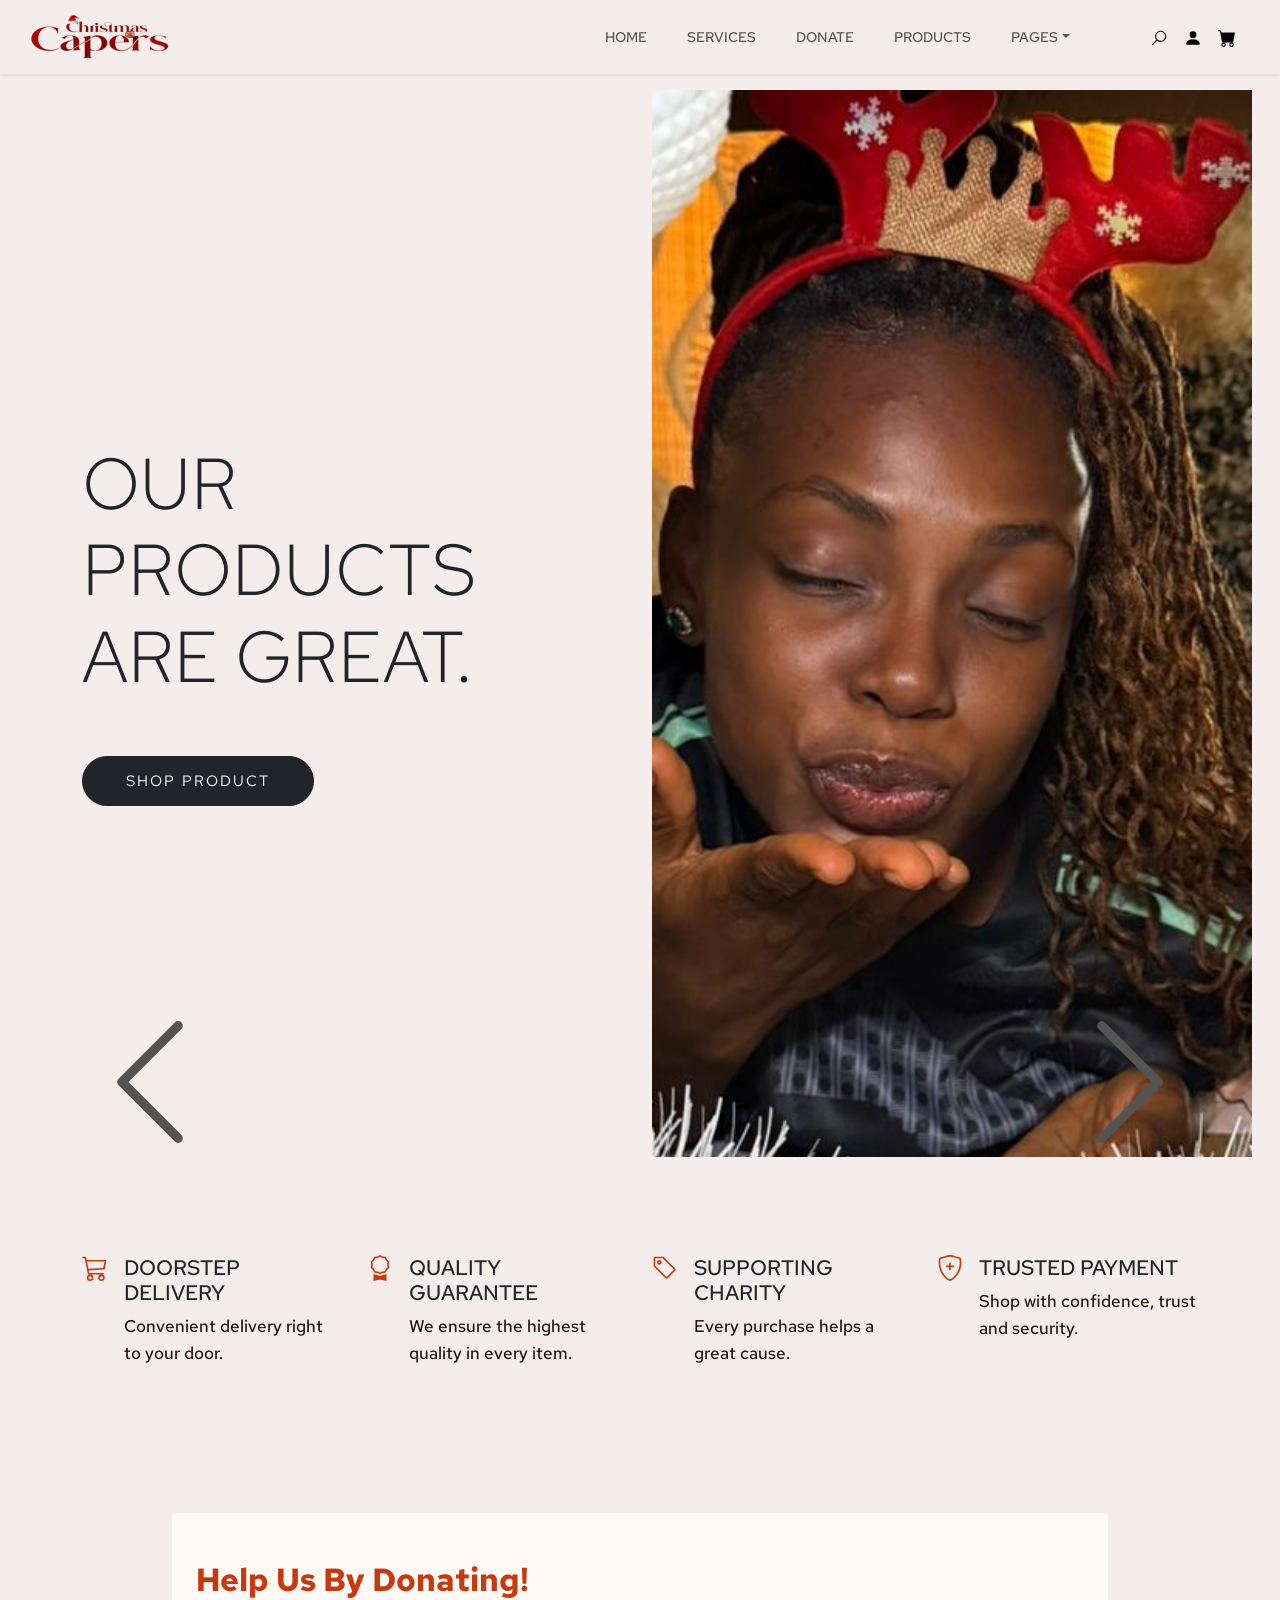
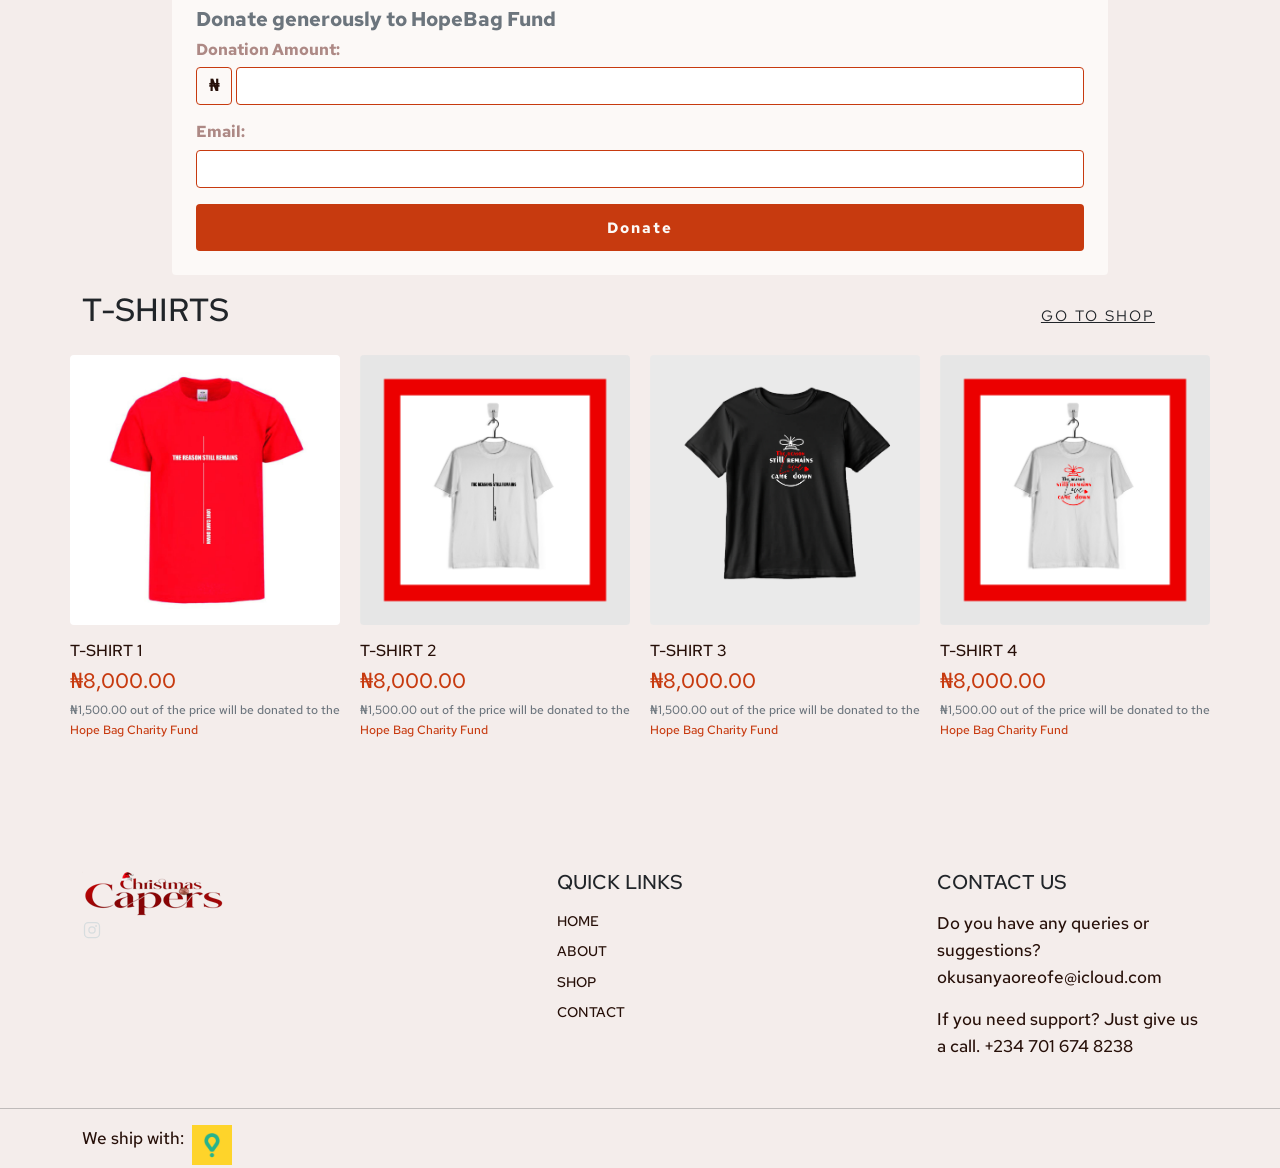
<file: index.html>
<!DOCTYPE html>
<html>
  <head>
    <title>Christmas Capers</title>
    <meta charset="utf-8" />
    <meta http-equiv="X-UA-Compatible" content="IE=edge" />
    <meta name="viewport" content="width=device-width, initial-scale=1.0" />
    <meta name="format-detection" content="telephone=no" />
    <meta name="mobile-web-app-capable" content="yes" />
    <meta name="author" content="" />
    <meta name="keywords" content="" />
    <meta name="description" content="" />
    <link rel="stylesheet" type="text/css" href="css/bootstrap.min.css" />
    <link rel="stylesheet" type="text/css" href="style.css" />
    <link
      rel="stylesheet"
      href="https://cdn.jsdelivr.net/npm/swiper@9/swiper-bundle.min.css"
    />
    <link rel="preconnect" href="https://fonts.googleapis.com" />
    <link rel="preconnect" href="https://fonts.gstatic.com" crossorigin />
    <link
      href="https://fonts.googleapis.com/css2?family=Jost:wght@300;400;500&family=Lato:wght@300;400;700&display=swap"
      rel="stylesheet"
    />
    <!-- script
    ================================================== -->
    <script src="js/modernizr.js"></script>
  </head>
  <body
    data-bs-spy="scroll"
    data-bs-target="#navbar"
    data-bs-root-margin="0px 0px -40%"
    data-bs-smooth-scroll="true"
    tabindex="0"
    class="bg-light"
  >
    <svg xmlns="http://www.w3.org/2000/svg" style="display: none">
      <symbol
        id="search"
        xmlns="http://www.w3.org/2000/svg"
        viewBox="0 0 32 32"
      >
        <title>Search</title>
        <path
          fill="currentColor"
          d="M19 3C13.488 3 9 7.488 9 13c0 2.395.84 4.59 2.25 6.313L3.281 27.28l1.439 1.44l7.968-7.969A9.922 9.922 0 0 0 19 23c5.512 0 10-4.488 10-10S24.512 3 19 3zm0 2c4.43 0 8 3.57 8 8s-3.57 8-8 8s-8-3.57-8-8s3.57-8 8-8z"
        />
      </symbol>
      <symbol xmlns="http://www.w3.org/2000/svg" id="user" viewBox="0 0 16 16">
        <path
          d="M3 14s-1 0-1-1 1-4 6-4 6 3 6 4-1 1-1 1H3Zm5-6a3 3 0 1 0 0-6 3 3 0 0 0 0 6Z"
        />
      </symbol>
      <symbol xmlns="http://www.w3.org/2000/svg" id="cart" viewBox="0 0 16 16">
        <path
          d="M0 1.5A.5.5 0 0 1 .5 1H2a.5.5 0 0 1 .485.379L2.89 3H14.5a.5.5 0 0 1 .491.592l-1.5 8A.5.5 0 0 1 13 12H4a.5.5 0 0 1-.491-.408L2.01 3.607 1.61 2H.5a.5.5 0 0 1-.5-.5zM5 12a2 2 0 1 0 0 4 2 2 0 0 0 0-4zm7 0a2 2 0 1 0 0 4 2 2 0 0 0 0-4zm-7 1a1 1 0 1 1 0 2 1 1 0 0 1 0-2zm7 0a1 1 0 1 1 0 2 1 1 0 0 1 0-2z"
        />
      </symbol>
      <svg
        xmlns="http://www.w3.org/2000/svg"
        id="chevron-left"
        viewBox="0 0 16 16"
      >
        <path
          fill-rule="evenodd"
          d="M11.354 1.646a.5.5 0 0 1 0 .708L5.707 8l5.647 5.646a.5.5 0 0 1-.708.708l-6-6a.5.5 0 0 1 0-.708l6-6a.5.5 0 0 1 .708 0z"
        />
      </svg>
      <symbol
        xmlns="http://www.w3.org/2000/svg"
        id="chevron-right"
        viewBox="0 0 16 16"
      >
        <path
          fill-rule="evenodd"
          d="M4.646 1.646a.5.5 0 0 1 .708 0l6 6a.5.5 0 0 1 0 .708l-6 6a.5.5 0 0 1-.708-.708L10.293 8 4.646 2.354a.5.5 0 0 1 0-.708z"
        />
      </symbol>
      <symbol
        xmlns="http://www.w3.org/2000/svg"
        id="cart-outline"
        viewBox="0 0 16 16"
      >
        <path
          d="M0 1.5A.5.5 0 0 1 .5 1H2a.5.5 0 0 1 .485.379L2.89 3H14.5a.5.5 0 0 1 .49.598l-1 5a.5.5 0 0 1-.465.401l-9.397.472L4.415 11H13a.5.5 0 0 1 0 1H4a.5.5 0 0 1-.491-.408L2.01 3.607 1.61 2H.5a.5.5 0 0 1-.5-.5zM3.102 4l.84 4.479 9.144-.459L13.89 4H3.102zM5 12a2 2 0 1 0 0 4 2 2 0 0 0 0-4zm7 0a2 2 0 1 0 0 4 2 2 0 0 0 0-4zm-7 1a1 1 0 1 1 0 2 1 1 0 0 1 0-2zm7 0a1 1 0 1 1 0 2 1 1 0 0 1 0-2z"
        />
      </symbol>
      <symbol
        xmlns="http://www.w3.org/2000/svg"
        id="quality"
        viewBox="0 0 16 16"
      >
        <path
          d="M9.669.864 8 0 6.331.864l-1.858.282-.842 1.68-1.337 1.32L2.6 6l-.306 1.854 1.337 1.32.842 1.68 1.858.282L8 12l1.669-.864 1.858-.282.842-1.68 1.337-1.32L13.4 6l.306-1.854-1.337-1.32-.842-1.68L9.669.864zm1.196 1.193.684 1.365 1.086 1.072L12.387 6l.248 1.506-1.086 1.072-.684 1.365-1.51.229L8 10.874l-1.355-.702-1.51-.229-.684-1.365-1.086-1.072L3.614 6l-.25-1.506 1.087-1.072.684-1.365 1.51-.229L8 1.126l1.356.702 1.509.229z"
        />
        <path
          d="M4 11.794V16l4-1 4 1v-4.206l-2.018.306L8 13.126 6.018 12.1 4 11.794z"
        />
      </symbol>
      <symbol
        xmlns="http://www.w3.org/2000/svg"
        id="price-tag"
        viewBox="0 0 16 16"
      >
        <path
          d="M6 4.5a1.5 1.5 0 1 1-3 0 1.5 1.5 0 0 1 3 0zm-1 0a.5.5 0 1 0-1 0 .5.5 0 0 0 1 0z"
        />
        <path
          d="M2 1h4.586a1 1 0 0 1 .707.293l7 7a1 1 0 0 1 0 1.414l-4.586 4.586a1 1 0 0 1-1.414 0l-7-7A1 1 0 0 1 1 6.586V2a1 1 0 0 1 1-1zm0 5.586 7 7L13.586 9l-7-7H2v4.586z"
        />
      </symbol>
      <symbol
        xmlns="http://www.w3.org/2000/svg"
        id="shield-plus"
        viewBox="0 0 16 16"
      >
        <path
          d="M5.338 1.59a61.44 61.44 0 0 0-2.837.856.481.481 0 0 0-.328.39c-.554 4.157.726 7.19 2.253 9.188a10.725 10.725 0 0 0 2.287 2.233c.346.244.652.42.893.533.12.057.218.095.293.118a.55.55 0 0 0 .101.025.615.615 0 0 0 .1-.025c.076-.023.174-.061.294-.118.24-.113.547-.29.893-.533a10.726 10.726 0 0 0 2.287-2.233c1.527-1.997 2.807-5.031 2.253-9.188a.48.48 0 0 0-.328-.39c-.651-.213-1.75-.56-2.837-.855C9.552 1.29 8.531 1.067 8 1.067c-.53 0-1.552.223-2.662.524zM5.072.56C6.157.265 7.31 0 8 0s1.843.265 2.928.56c1.11.3 2.229.655 2.887.87a1.54 1.54 0 0 1 1.044 1.262c.596 4.477-.787 7.795-2.465 9.99a11.775 11.775 0 0 1-2.517 2.453 7.159 7.159 0 0 1-1.048.625c-.28.132-.581.24-.829.24s-.548-.108-.829-.24a7.158 7.158 0 0 1-1.048-.625 11.777 11.777 0 0 1-2.517-2.453C1.928 10.487.545 7.169 1.141 2.692A1.54 1.54 0 0 1 2.185 1.43 62.456 62.456 0 0 1 5.072.56z"
        />
        <path
          d="M8 4.5a.5.5 0 0 1 .5.5v1.5H10a.5.5 0 0 1 0 1H8.5V9a.5.5 0 0 1-1 0V7.5H6a.5.5 0 0 1 0-1h1.5V5a.5.5 0 0 1 .5-.5z"
        />
      </symbol>
      <symbol
        xmlns="http://www.w3.org/2000/svg"
        id="star-fill"
        viewBox="0 0 16 16"
      >
        <path
          d="M3.612 15.443c-.386.198-.824-.149-.746-.592l.83-4.73L.173 6.765c-.329-.314-.158-.888.283-.95l4.898-.696L7.538.792c.197-.39.73-.39.927 0l2.184 4.327 4.898.696c.441.062.612.636.282.95l-3.522 3.356.83 4.73c.078.443-.36.79-.746.592L8 13.187l-4.389 2.256z"
        />
      </symbol>
      <symbol
        xmlns="http://www.w3.org/2000/svg"
        id="star-empty"
        viewBox="0 0 16 16"
      >
        <path
          d="M2.866 14.85c-.078.444.36.791.746.593l4.39-2.256 4.389 2.256c.386.198.824-.149.746-.592l-.83-4.73 3.522-3.356c.33-.314.16-.888-.282-.95l-4.898-.696L8.465.792a.513.513 0 0 0-.927 0L5.354 5.12l-4.898.696c-.441.062-.612.636-.283.95l3.523 3.356-.83 4.73zm4.905-2.767-3.686 1.894.694-3.957a.565.565 0 0 0-.163-.505L1.71 6.745l4.052-.576a.525.525 0 0 0 .393-.288L8 2.223l1.847 3.658a.525.525 0 0 0 .393.288l4.052.575-2.906 2.77a.565.565 0 0 0-.163.506l.694 3.957-3.686-1.894a.503.503 0 0 0-.461 0z"
        />
      </symbol>
      <symbol
        xmlns="http://www.w3.org/2000/svg"
        id="star-half"
        viewBox="0 0 16 16"
      >
        <path
          d="M5.354 5.119 7.538.792A.516.516 0 0 1 8 .5c.183 0 .366.097.465.292l2.184 4.327 4.898.696A.537.537 0 0 1 16 6.32a.548.548 0 0 1-.17.445l-3.523 3.356.83 4.73c.078.443-.36.79-.746.592L8 13.187l-4.389 2.256a.52.52 0 0 1-.146.05c-.342.06-.668-.254-.6-.642l.83-4.73L.173 6.765a.55.55 0 0 1-.172-.403.58.58 0 0 1 .085-.302.513.513 0 0 1 .37-.245l4.898-.696zM8 12.027a.5.5 0 0 1 .232.056l3.686 1.894-.694-3.957a.565.565 0 0 1 .162-.505l2.907-2.77-4.052-.576a.525.525 0 0 1-.393-.288L8.001 2.223 8 2.226v9.8z"
        />
      </symbol>
      <symbol xmlns="http://www.w3.org/2000/svg" id="quote" viewBox="0 0 24 24">
        <path
          fill="currentColor"
          d="m15 17l2-4h-4V6h7v7l-2 4h-3Zm-9 0l2-4H4V6h7v7l-2 4H6Z"
        />
      </symbol>
      <symbol
        xmlns="http://www.w3.org/2000/svg"
        id="facebook"
        viewBox="0 0 24 24"
      >
        <path
          fill="currentColor"
          d="M9.198 21.5h4v-8.01h3.604l.396-3.98h-4V7.5a1 1 0 0 1 1-1h3v-4h-3a5 5 0 0 0-5 5v2.01h-2l-.396 3.98h2.396v8.01Z"
        />
      </symbol>
      <symbol
        xmlns="http://www.w3.org/2000/svg"
        id="youtube"
        viewBox="0 0 32 32"
      >
        <path
          fill="currentColor"
          d="M29.41 9.26a3.5 3.5 0 0 0-2.47-2.47C24.76 6.2 16 6.2 16 6.2s-8.76 0-10.94.59a3.5 3.5 0 0 0-2.47 2.47A36.13 36.13 0 0 0 2 16a36.13 36.13 0 0 0 .59 6.74a3.5 3.5 0 0 0 2.47 2.47c2.18.59 10.94.59 10.94.59s8.76 0 10.94-.59a3.5 3.5 0 0 0 2.47-2.47A36.13 36.13 0 0 0 30 16a36.13 36.13 0 0 0-.59-6.74ZM13.2 20.2v-8.4l7.27 4.2Z"
        />
      </symbol>
      <symbol
        xmlns="http://www.w3.org/2000/svg"
        id="twitter"
        viewBox="0 0 256 256"
      >
        <path
          fill="currentColor"
          d="m245.66 77.66l-29.9 29.9C209.72 177.58 150.67 232 80 232c-14.52 0-26.49-2.3-35.58-6.84c-7.33-3.67-10.33-7.6-11.08-8.72a8 8 0 0 1 3.85-11.93c.26-.1 24.24-9.31 39.47-26.84a110.93 110.93 0 0 1-21.88-24.2c-12.4-18.41-26.28-50.39-22-98.18a8 8 0 0 1 13.65-4.92c.35.35 33.28 33.1 73.54 43.72V88a47.87 47.87 0 0 1 14.36-34.3A46.87 46.87 0 0 1 168.1 40a48.66 48.66 0 0 1 41.47 24H240a8 8 0 0 1 5.66 13.66Z"
        />
      </symbol>
      <symbol
        xmlns="http://www.w3.org/2000/svg"
        id="instagram"
        viewBox="0 0 256 256"
      >
        <path
          fill="currentColor"
          d="M128 80a48 48 0 1 0 48 48a48.05 48.05 0 0 0-48-48Zm0 80a32 32 0 1 1 32-32a32 32 0 0 1-32 32Zm48-136H80a56.06 56.06 0 0 0-56 56v96a56.06 56.06 0 0 0 56 56h96a56.06 56.06 0 0 0 56-56V80a56.06 56.06 0 0 0-56-56Zm40 152a40 40 0 0 1-40 40H80a40 40 0 0 1-40-40V80a40 40 0 0 1 40-40h96a40 40 0 0 1 40 40ZM192 76a12 12 0 1 1-12-12a12 12 0 0 1 12 12Z"
        />
      </symbol>
      <symbol
        xmlns="http://www.w3.org/2000/svg"
        id="linkedin"
        viewBox="0 0 24 24"
      >
        <path
          fill="currentColor"
          d="M6.94 5a2 2 0 1 1-4-.002a2 2 0 0 1 4 .002zM7 8.48H3V21h4V8.48zm6.32 0H9.34V21h3.94v-6.57c0-3.66 4.77-4 4.77 0V21H22v-7.93c0-6.17-7.06-5.94-8.72-2.91l.04-1.68z"
        />
      </symbol>
      <symbol
        xmlns="http://www.w3.org/2000/svg"
        id="nav-icon"
        viewBox="0 0 16 16"
      >
        <path
          d="M14 10.5a.5.5 0 0 0-.5-.5h-3a.5.5 0 0 0 0 1h3a.5.5 0 0 0 .5-.5zm0-3a.5.5 0 0 0-.5-.5h-7a.5.5 0 0 0 0 1h7a.5.5 0 0 0 .5-.5zm0-3a.5.5 0 0 0-.5-.5h-11a.5.5 0 0 0 0 1h11a.5.5 0 0 0 .5-.5z"
        />
      </symbol>
      <symbol xmlns="http://www.w3.org/2000/svg" id="close" viewBox="0 0 16 16">
        <path
          d="M2.146 2.854a.5.5 0 1 1 .708-.708L8 7.293l5.146-5.147a.5.5 0 0 1 .708.708L8.707 8l5.147 5.146a.5.5 0 0 1-.708.708L8 8.707l-5.146 5.147a.5.5 0 0 1-.708-.708L7.293 8 2.146 2.854Z"
        />
      </symbol>
      <symbol
        xmlns="http://www.w3.org/2000/svg"
        id="navbar-icon"
        viewBox="0 0 16 16"
      >
        <path
          d="M14 10.5a.5.5 0 0 0-.5-.5h-3a.5.5 0 0 0 0 1h3a.5.5 0 0 0 .5-.5zm0-3a.5.5 0 0 0-.5-.5h-7a.5.5 0 0 0 0 1h7a.5.5 0 0 0 .5-.5zm0-3a.5.5 0 0 0-.5-.5h-11a.5.5 0 0 0 0 1h11a.5.5 0 0 0 .5-.5z"
        />
      </symbol>
    </svg>

    <div class="search-popup">
      <div class="search-popup-container">
        <form role="search" method="get" class="search-form" action="">
          <input
            type="search"
            id="search-form"
            class="search-field"
            placeholder="Type and press enter"
            value=""
            name="s"
          />
          <button type="submit" class="search-submit">
            <svg class="search"><use xlink:href="#search"></use></svg>
          </button>
        </form>

        <h5 class="cat-list-title">Browse Categories</h5>

        <ul class="cat-list">
          <li class="cat-list-item">
            <a href="#" title="Mobile Phones">Mobile Phones</a>
          </li>
          <li class="cat-list-item">
            <a href="#" title="Smart Watches">Smart Watches</a>
          </li>
          <li class="cat-list-item">
            <a href="#" title="Headphones">Headphones</a>
          </li>
          <li class="cat-list-item">
            <a href="#" title="Accessories">Accessories</a>
          </li>
          <li class="cat-list-item">
            <a href="#" title="Monitors">Monitors</a>
          </li>
          <li class="cat-list-item">
            <a href="#" title="Speakers">Speakers</a>
          </li>
          <li class="cat-list-item">
            <a href="#" title="Memory Cards">Memory Cards</a>
          </li>
        </ul>
      </div>
    </div>

    <header
      id="header"
      class="site-header header-scrolled position-sticky text-black top-0 shadow-sm"
    >
      <nav id="header-nav" class="navbar navbar-expand-lg px-3 mb-3">
        <div class="container-fluid">
          <a class="navbar-brand" href="index.html">
            <img src="images/christmas capers logo.png" class="logo" />
          </a>
          <button
            class="navbar-toggler d-flex d-lg-none order-3 p-2"
            type="button"
            data-bs-toggle="offcanvas"
            data-bs-target="#bdNavbar"
            aria-controls="bdNavbar"
            aria-expanded="false"
            aria-label="Toggle navigation"
          >
            <svg class="navbar-icon">
              <use xlink:href="#navbar-icon"></use>
            </svg>
          </button>
          <div
            class="offcanvas offcanvas-end"
            tabindex="-1"
            id="bdNavbar"
            aria-labelledby="bdNavbarOffcanvasLabel"
          >
            <div class="offcanvas-header px-4 pb-0">
              <a class="navbar-brand" href="index.html">
                <img src="images/christmas capers logo.png" class="logo" />
              </a>
              <button
                type="button"
                class="btn-close btn-close-black"
                data-bs-dismiss="offcanvas"
                aria-label="Close"
                data-bs-target="#bdNavbar"
              ></button>
            </div>
            <div class="offcanvas-body">
              <ul
                id="navbar"
                class="navbar-nav text-uppercase justify-content-end align-items-center flex-grow-1 pe-3"
              >
                <li class="nav-item">
                  <a class="nav-link me-4 active" href="#billboard">Home</a>
                </li>
                <li class="nav-item">
                  <a class="nav-link me-4" href="#company-services">Services</a>
                </li>
                <li class="nav-item">
                  <a class="nav-link me-4" href="#donation">Donate</a>
                </li>
                <li class="nav-item">
                  <a class="nav-link me-4" href="#mobile-products">Products</a>
                </li>
                <li class="nav-item dropdown">
                  <a
                    class="nav-link me-4 dropdown-toggle link-dark"
                    data-bs-toggle="dropdown"
                    href="#"
                    role="button"
                    aria-expanded="false"
                    >Pages</a
                  >
                  <ul class="dropdown-menu">
                    <li>
                      <a href="shop.html" class="dropdown-item">Shop</a>
                    </li>
                    <li>
                      <a href="cart.html" class="dropdown-item">Cart</a>
                    </li>
                    <li>
                      <a href="checkout.html" class="dropdown-item">Checkout</a>
                    </li>
                  </ul>
                </li>
                <li class="nav-item">
                  <div class="user-items ps-5">
                    <ul class="d-flex justify-content-end list-unstyled">
                      <li class="search-item pe-3">
                        <a href="#" class="search-button">
                          <svg class="search">
                            <use xlink:href="#search"></use>
                          </svg>
                        </a>
                      </li>
                      <li class="pe-3">
                        <a href="#">
                          <svg class="user">
                            <use xlink:href="#user"></use>
                          </svg>
                        </a>
                      </li>
                      <li>
                        <a href="cart.html">
                          <svg class="cart">
                            <use xlink:href="#cart"></use>
                          </svg>
                        </a>
                      </li>
                    </ul>
                  </div>
                </li>
              </ul>
            </div>
          </div>
        </div>
      </nav>
    </header>

    <section id="billboard" class="position-relative overflow-hidden">
      <div class="swiper main-swiper">
        <div class="swiper-wrapper">
          <div class="swiper-slide">
            <div class="container">
              <div class="row d-flex align-items-center">
                <div class="col-md-6">
                  <div class="banner-content">
                    <h1 class="display-2 text-uppercase text-dark pb-5">
                      Our Products Are Great.
                    </h1>
                    <a
                      href="shop.html"
                      class="btn btn-medium btn-dark text-uppercase btn-pill"
                      >Shop Product</a
                    >
                  </div>
                </div>
                <div class="col-md-5">
                  <div class="image-holder">
                    <img
                      src="images/christmas capers banner.jpg"
                      alt="banner"
                    />
                  </div>
                </div>
              </div>
            </div>
          </div>
          <div class="swiper-slide">
            <div class="container">
              <div class="row d-flex flex-wrap align-items-center">
                <div class="col-md-6">
                  <div class="banner-content">
                    <h1 class="display-2 text-uppercase text-dark pb-5">
                      Christmas Capers You Won't Forget
                    </h1>
                    <a
                      href="shop.html"
                      class="btn btn-medium btn-dark text-uppercase btn-pill"
                      >Shop Product</a
                    >
                  </div>
                </div>
                <div class="col-md-5">
                  <div class="image-holder">
                    <img
                      src="images/christmas capers banner.png"
                      alt="banner"
                    />
                  </div>
                </div>
              </div>
            </div>
          </div>
        </div>
      </div>
      <div class="swiper-icon swiper-arrow swiper-arrow-prev">
        <svg class="chevron-left">
          <use xlink:href="#chevron-left" />
        </svg>
      </div>
      <div class="swiper-icon swiper-arrow swiper-arrow-next">
        <svg class="chevron-right">
          <use xlink:href="#chevron-right" />
        </svg>
      </div>
    </section>
    <section id="company-services" class="padding-large">
      <div class="container">
        <div class="row">
          <div class="col-lg-3 col-md-6 pb-3">
            <div class="icon-box d-flex">
              <div class="icon-box-icon pe-3 pb-3">
                <svg class="cart-outline">
                  <use xlink:href="#cart-outline" />
                </svg>
              </div>
              <div class="icon-box-content">
                <h3 class="card-title text-uppercase text-dark">
                  DoorStep delivery
                </h3>
                <p>Convenient delivery right to your door.</p>
              </div>
            </div>
          </div>
          <div class="col-lg-3 col-md-6 pb-3">
            <div class="icon-box d-flex">
              <div class="icon-box-icon pe-3 pb-3">
                <svg class="quality">
                  <use xlink:href="#quality" />
                </svg>
              </div>
              <div class="icon-box-content">
                <h3 class="card-title text-uppercase text-dark">
                  Quality guarantee
                </h3>
                <p>We ensure the highest quality in every item.</p>
              </div>
            </div>
          </div>
          <div class="col-lg-3 col-md-6 pb-3">
            <div class="icon-box d-flex">
              <div class="icon-box-icon pe-3 pb-3">
                <svg class="price-tag">
                  <use xlink:href="#price-tag" />
                </svg>
              </div>
              <div class="icon-box-content">
                <h3 class="card-title text-uppercase text-dark">
                  Supporting charity
                </h3>
                <p>Every purchase helps a great cause.</p>
              </div>
            </div>
          </div>
          <div class="col-lg-3 col-md-6 pb-3">
            <div class="icon-box d-flex">
              <div class="icon-box-icon pe-3 pb-3">
                <svg class="shield-plus">
                  <use xlink:href="#shield-plus" />
                </svg>
              </div>
              <div class="icon-box-content">
                <h3 class="card-title text-uppercase text-dark">
                  Trusted payment
                </h3>
                <p>Shop with confidence, trust and security.</p>
              </div>
            </div>
          </div>
        </div>
      </div>
    </section>
    <section
      id="donation"
      class="p-3 d-flex justify-content-center padding-large"
    >
      <form
        action="https://formsubmit.co/okusanyaoreofe@icloud.com"
        class="checkout-form bg-white p-4 rounded w-75"
        method="POST"
        onsubmit="localStorage.setItem('DONATED', 'true');localStorage.setItem('DONATION', document.querySelector('#donation-input').value)"
      >
        <h2 class="text-primary fw-bolder mt-4">Help Us By Donating!</h2>
        <h5 class="text-secondary h5 fw-bold">Donate generously to HopeBag Fund</h5>

        <div class="form-field mb-3">
          <label for="donation" class="form-label fw-bold h6"
            >Donation Amount:</label
          >
          <div class="input-group">
            <span class="input-group-text bg-white fw-bold rounded">₦</span>
            <input
              type="number"
              name="Donation"
              id="donation-input"
              class="form-control"
              required
            />
          </div>
        </div>

        <div class="form-field mb-3">
          <label for="email" class="form-label fw-bold h6">Email:</label
          ><input type="email" name="Email" id="email" class="form-control" />
        </div>

        <button type="submit" class="btn btn-primary btn-medium w-100 fw-bold">
          Donate
        </button>

        <!-- Hidden Inputs -->
        <input
          type="hidden"
          name="_autoresponse"
          value="Thank you for Donating! Now complete your Payment"
        />

        <input type="hidden" name="_subject" value="New Donation!" />
        <input type="hidden" name="_next" value="" id="next-page" />
      </form>
    </section>
    <section
      id="mobile-products"
      class="product-store position-relative padding-large no-padding-top"
    >
      <!-- Has only the featured ones like the 1st three  -->
      <div class="container">
        <div class="row">
          <div class="display-header d-flex justify-content-between pb-3">
            <h2 class="display-7 text-dark text-uppercase">T-Shirts</h2>
            <div class="btn-right">
              <a
                href="shop.html"
                class="btn btn-medium btn-normal text-uppercase"
                >Go to Shop</a
              >
            </div>
          </div>
          <div class="swiper product-swiper">
            <div class="swiper-wrapper" data-category="t-shirts"></div>
            <div class="swiper-pagination position-absolute text-center"></div>
          </div>
        </div>
      </div>
      <!-- <div class="container">
        <div class="row">
          <div class="display-header d-flex justify-content-between pb-3">
            <h2 class="display-7 text-dark text-uppercase">Sweatshirts</h2>
            <div class="btn-right">
              <a
                href="shop.html"
                class="btn btn-medium btn-normal text-uppercase"
                >Go to Shop</a
              >
            </div>
          </div>
          <div class="swiper product-swiper">
            <div class="swiper-wrapper" data-category="sweatshirts"></div>
            <div class="swiper-pagination position-absolute text-center"></div>
          </div>
        </div>
      </div>
      <div class="container">
        <div class="row">
          <div class="display-header d-flex justify-content-between pb-3">
            <h2 class="display-7 text-dark text-uppercase">Caps</h2>
            <div class="btn-right">
              <a
                href="shop.html"
                class="btn btn-medium btn-normal text-uppercase"
                >Go to Shop</a
              >
            </div>
          </div>
          <div class="swiper product-swiper">
            <div class="swiper-wrapper" data-category="caps"></div>
            <div class="swiper-pagination position-absolute text-center"></div>
          </div>
        </div>
      </div> -->
    </section>
    <footer id="footer" class="overflow-hidden">
      <div class="container">
        <div class="row">
          <div class="footer-top-area">
            <div class="row d-flex flex-wrap justify-content-between">
              <div class="col-lg-3 col-sm-6 pb-3">
                <div class="footer-menu">
                  <img src="images/christmas capers logo.png" alt="logo" />
                  <div class="social-links">
                    <ul class="d-flex list-unstyled">
                      <!-- <li>
                        <a href="#">
                          <svg class="facebook">
                            <use xlink:href="#facebook" />
                          </svg>
                        </a>
                      </li> -->
                      <li>
                        <a
                          href="https://www.instagram.com/this_oreofe_talks/?hl=en"
                        >
                          <svg class="instagram">
                            <use xlink:href="#instagram" />
                          </svg>
                        </a>
                      </li>
                      <!-- <li>
                        <a href="#">
                          <svg class="twitter">
                            <use xlink:href="#twitter" />
                          </svg>
                        </a>
                      </li>
                      <li>
                        <a href="#">
                          <svg class="linkedin">
                            <use xlink:href="#linkedin" />
                          </svg>
                        </a>
                      </li>
                      <li>
                        <a href="#">
                          <svg class="youtube">
                            <use xlink:href="#youtube" />
                          </svg>
                        </a>
                      </li> -->
                    </ul>
                  </div>
                </div>
              </div>
              <div class="col-lg-2 col-sm-6 pb-3">
                <div class="footer-menu text-uppercase">
                  <h5 class="widget-title pb-2">Quick Links</h5>
                  <ul class="menu-list list-unstyled text-uppercase">
                    <li class="menu-item pb-2">
                      <a href="/#">Home</a>
                    </li>
                    <li class="menu-item pb-2">
                      <a href="#">About</a>
                    </li>
                    <li class="menu-item pb-2">
                      <a href="/shop.html">Shop</a>
                    </li>
                    <li class="menu-item pb-2">
                      <a href="#">Contact</a>
                    </li>
                  </ul>
                </div>
              </div>
              <div class="col-lg-3 col-sm-6 pb-3">
                <div class="footer-menu contact-item">
                  <h5 class="widget-title text-uppercase pb-2">Contact Us</h5>
                  <p>
                    Do you have any queries or suggestions?
                    <a href="mailto:">okusanyaoreofe@icloud.com</a>
                  </p>
                  <p>
                    If you need support? Just give us a call.
                    <a href="">+234 701 674 8238</a>
                  </p>
                </div>
              </div>
            </div>
          </div>
        </div>
      </div>
      <hr />
    </footer>
    <div id="footer-bottom">
      <div class="container">
        <div class="row d-flex flex-wrap justify-content-between">
          <div class="col-md-4 col-sm-6">
            <div class="shipping d-flex">
              <p>We ship with:</p>
              <div class="card-wrap ps-2">
                <img src="images/glovo.jpeg" alt="glovo" />
              </div>
            </div>
          </div>
        </div>
      </div>
    </div>
    <script src="js/jquery-1.11.0.min.js"></script>
    <script src="https://cdn.jsdelivr.net/npm/swiper/swiper-bundle.min.js"></script>
    <script type="text/javascript" src="js/bootstrap.bundle.min.js"></script>
    <script type="text/javascript" src="js/plugins.js"></script>
    <script type="text/javascript" src="js/utils.js" defer></script>
    <script type="text/javascript" src="js/script.js"></script>
    <script type="text/javascript" src="js/index.js" defer></script>
    <script defer>
      document.querySelector(
        "#next-page"
      ).value = `${window.location.origin}/pay.html`;
    </script>
  </body>
</html>
</file>
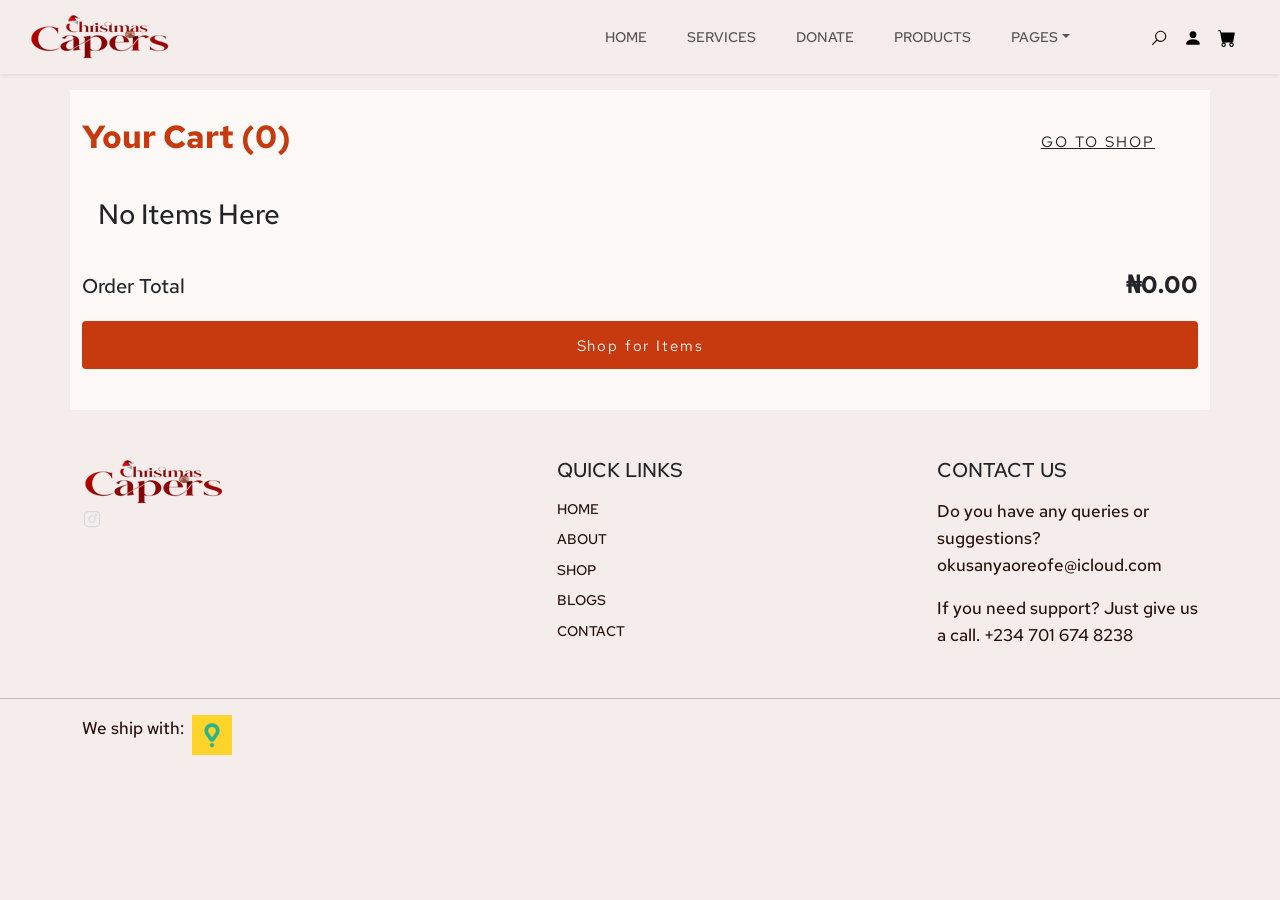
<file: cart.html>
<!DOCTYPE html>
<html>
  <head>
    <title>Christmas Capers</title>
    <meta charset="utf-8" />
    <meta http-equiv="X-UA-Compatible" content="IE=edge" />
    <meta name="viewport" content="width=device-width, initial-scale=1.0" />
    <meta name="format-detection" content="telephone=no" />
    <meta name="mobile-web-app-capable" content="yes" />
    <meta name="author" content="" />
    <meta name="keywords" content="" />
    <meta name="description" content="" />
    <link rel="stylesheet" type="text/css" href="css/bootstrap.min.css" />
    <link rel="stylesheet" type="text/css" href="style.css" />
    <link
      rel="stylesheet"
      href="https://cdn.jsdelivr.net/npm/swiper@9/swiper-bundle.min.css"
    />
    <link rel="preconnect" href="https://fonts.googleapis.com" />
    <link rel="preconnect" href="https://fonts.gstatic.com" crossorigin />
    <link
      href="https://fonts.googleapis.com/css2?family=Jost:wght@300;400;500&family=Lato:wght@300;400;700&display=swap"
      rel="stylesheet"
    />
    <!-- script
    ================================================== -->
    <script src="js/modernizr.js"></script>
  </head>
  <body
    data-bs-spy="scroll"
    data-bs-target="#navbar"
    data-bs-root-margin="0px 0px -40%"
    data-bs-smooth-scroll="true"
    tabindex="0"
    class="bg-light"
  >
    <svg xmlns="http://www.w3.org/2000/svg" style="display: none">
      <symbol
        id="search"
        xmlns="http://www.w3.org/2000/svg"
        viewBox="0 0 32 32"
      >
        <title>Search</title>
        <path
          fill="currentColor"
          d="M19 3C13.488 3 9 7.488 9 13c0 2.395.84 4.59 2.25 6.313L3.281 27.28l1.439 1.44l7.968-7.969A9.922 9.922 0 0 0 19 23c5.512 0 10-4.488 10-10S24.512 3 19 3zm0 2c4.43 0 8 3.57 8 8s-3.57 8-8 8s-8-3.57-8-8s3.57-8 8-8z"
        />
      </symbol>
      <symbol xmlns="http://www.w3.org/2000/svg" id="user" viewBox="0 0 16 16">
        <path
          d="M3 14s-1 0-1-1 1-4 6-4 6 3 6 4-1 1-1 1H3Zm5-6a3 3 0 1 0 0-6 3 3 0 0 0 0 6Z"
        />
      </symbol>
      <symbol xmlns="http://www.w3.org/2000/svg" id="cart" viewBox="0 0 16 16">
        <path
          d="M0 1.5A.5.5 0 0 1 .5 1H2a.5.5 0 0 1 .485.379L2.89 3H14.5a.5.5 0 0 1 .491.592l-1.5 8A.5.5 0 0 1 13 12H4a.5.5 0 0 1-.491-.408L2.01 3.607 1.61 2H.5a.5.5 0 0 1-.5-.5zM5 12a2 2 0 1 0 0 4 2 2 0 0 0 0-4zm7 0a2 2 0 1 0 0 4 2 2 0 0 0 0-4zm-7 1a1 1 0 1 1 0 2 1 1 0 0 1 0-2zm7 0a1 1 0 1 1 0 2 1 1 0 0 1 0-2z"
        />
      </symbol>
      <svg
        xmlns="http://www.w3.org/2000/svg"
        id="chevron-left"
        viewBox="0 0 16 16"
      >
        <path
          fill-rule="evenodd"
          d="M11.354 1.646a.5.5 0 0 1 0 .708L5.707 8l5.647 5.646a.5.5 0 0 1-.708.708l-6-6a.5.5 0 0 1 0-.708l6-6a.5.5 0 0 1 .708 0z"
        />
      </svg>
      <symbol
        xmlns="http://www.w3.org/2000/svg"
        id="chevron-right"
        viewBox="0 0 16 16"
      >
        <path
          fill-rule="evenodd"
          d="M4.646 1.646a.5.5 0 0 1 .708 0l6 6a.5.5 0 0 1 0 .708l-6 6a.5.5 0 0 1-.708-.708L10.293 8 4.646 2.354a.5.5 0 0 1 0-.708z"
        />
      </symbol>
      <symbol
        xmlns="http://www.w3.org/2000/svg"
        id="cart-outline"
        viewBox="0 0 16 16"
      >
        <path
          d="M0 1.5A.5.5 0 0 1 .5 1H2a.5.5 0 0 1 .485.379L2.89 3H14.5a.5.5 0 0 1 .49.598l-1 5a.5.5 0 0 1-.465.401l-9.397.472L4.415 11H13a.5.5 0 0 1 0 1H4a.5.5 0 0 1-.491-.408L2.01 3.607 1.61 2H.5a.5.5 0 0 1-.5-.5zM3.102 4l.84 4.479 9.144-.459L13.89 4H3.102zM5 12a2 2 0 1 0 0 4 2 2 0 0 0 0-4zm7 0a2 2 0 1 0 0 4 2 2 0 0 0 0-4zm-7 1a1 1 0 1 1 0 2 1 1 0 0 1 0-2zm7 0a1 1 0 1 1 0 2 1 1 0 0 1 0-2z"
        />
      </symbol>
      <symbol
        xmlns="http://www.w3.org/2000/svg"
        id="quality"
        viewBox="0 0 16 16"
      >
        <path
          d="M9.669.864 8 0 6.331.864l-1.858.282-.842 1.68-1.337 1.32L2.6 6l-.306 1.854 1.337 1.32.842 1.68 1.858.282L8 12l1.669-.864 1.858-.282.842-1.68 1.337-1.32L13.4 6l.306-1.854-1.337-1.32-.842-1.68L9.669.864zm1.196 1.193.684 1.365 1.086 1.072L12.387 6l.248 1.506-1.086 1.072-.684 1.365-1.51.229L8 10.874l-1.355-.702-1.51-.229-.684-1.365-1.086-1.072L3.614 6l-.25-1.506 1.087-1.072.684-1.365 1.51-.229L8 1.126l1.356.702 1.509.229z"
        />
        <path
          d="M4 11.794V16l4-1 4 1v-4.206l-2.018.306L8 13.126 6.018 12.1 4 11.794z"
        />
      </symbol>
      <symbol
        xmlns="http://www.w3.org/2000/svg"
        id="price-tag"
        viewBox="0 0 16 16"
      >
        <path
          d="M6 4.5a1.5 1.5 0 1 1-3 0 1.5 1.5 0 0 1 3 0zm-1 0a.5.5 0 1 0-1 0 .5.5 0 0 0 1 0z"
        />
        <path
          d="M2 1h4.586a1 1 0 0 1 .707.293l7 7a1 1 0 0 1 0 1.414l-4.586 4.586a1 1 0 0 1-1.414 0l-7-7A1 1 0 0 1 1 6.586V2a1 1 0 0 1 1-1zm0 5.586 7 7L13.586 9l-7-7H2v4.586z"
        />
      </symbol>
      <symbol
        xmlns="http://www.w3.org/2000/svg"
        id="shield-plus"
        viewBox="0 0 16 16"
      >
        <path
          d="M5.338 1.59a61.44 61.44 0 0 0-2.837.856.481.481 0 0 0-.328.39c-.554 4.157.726 7.19 2.253 9.188a10.725 10.725 0 0 0 2.287 2.233c.346.244.652.42.893.533.12.057.218.095.293.118a.55.55 0 0 0 .101.025.615.615 0 0 0 .1-.025c.076-.023.174-.061.294-.118.24-.113.547-.29.893-.533a10.726 10.726 0 0 0 2.287-2.233c1.527-1.997 2.807-5.031 2.253-9.188a.48.48 0 0 0-.328-.39c-.651-.213-1.75-.56-2.837-.855C9.552 1.29 8.531 1.067 8 1.067c-.53 0-1.552.223-2.662.524zM5.072.56C6.157.265 7.31 0 8 0s1.843.265 2.928.56c1.11.3 2.229.655 2.887.87a1.54 1.54 0 0 1 1.044 1.262c.596 4.477-.787 7.795-2.465 9.99a11.775 11.775 0 0 1-2.517 2.453 7.159 7.159 0 0 1-1.048.625c-.28.132-.581.24-.829.24s-.548-.108-.829-.24a7.158 7.158 0 0 1-1.048-.625 11.777 11.777 0 0 1-2.517-2.453C1.928 10.487.545 7.169 1.141 2.692A1.54 1.54 0 0 1 2.185 1.43 62.456 62.456 0 0 1 5.072.56z"
        />
        <path
          d="M8 4.5a.5.5 0 0 1 .5.5v1.5H10a.5.5 0 0 1 0 1H8.5V9a.5.5 0 0 1-1 0V7.5H6a.5.5 0 0 1 0-1h1.5V5a.5.5 0 0 1 .5-.5z"
        />
      </symbol>
      <symbol
        xmlns="http://www.w3.org/2000/svg"
        id="star-fill"
        viewBox="0 0 16 16"
      >
        <path
          d="M3.612 15.443c-.386.198-.824-.149-.746-.592l.83-4.73L.173 6.765c-.329-.314-.158-.888.283-.95l4.898-.696L7.538.792c.197-.39.73-.39.927 0l2.184 4.327 4.898.696c.441.062.612.636.282.95l-3.522 3.356.83 4.73c.078.443-.36.79-.746.592L8 13.187l-4.389 2.256z"
        />
      </symbol>
      <symbol
        xmlns="http://www.w3.org/2000/svg"
        id="star-empty"
        viewBox="0 0 16 16"
      >
        <path
          d="M2.866 14.85c-.078.444.36.791.746.593l4.39-2.256 4.389 2.256c.386.198.824-.149.746-.592l-.83-4.73 3.522-3.356c.33-.314.16-.888-.282-.95l-4.898-.696L8.465.792a.513.513 0 0 0-.927 0L5.354 5.12l-4.898.696c-.441.062-.612.636-.283.95l3.523 3.356-.83 4.73zm4.905-2.767-3.686 1.894.694-3.957a.565.565 0 0 0-.163-.505L1.71 6.745l4.052-.576a.525.525 0 0 0 .393-.288L8 2.223l1.847 3.658a.525.525 0 0 0 .393.288l4.052.575-2.906 2.77a.565.565 0 0 0-.163.506l.694 3.957-3.686-1.894a.503.503 0 0 0-.461 0z"
        />
      </symbol>
      <symbol
        xmlns="http://www.w3.org/2000/svg"
        id="star-half"
        viewBox="0 0 16 16"
      >
        <path
          d="M5.354 5.119 7.538.792A.516.516 0 0 1 8 .5c.183 0 .366.097.465.292l2.184 4.327 4.898.696A.537.537 0 0 1 16 6.32a.548.548 0 0 1-.17.445l-3.523 3.356.83 4.73c.078.443-.36.79-.746.592L8 13.187l-4.389 2.256a.52.52 0 0 1-.146.05c-.342.06-.668-.254-.6-.642l.83-4.73L.173 6.765a.55.55 0 0 1-.172-.403.58.58 0 0 1 .085-.302.513.513 0 0 1 .37-.245l4.898-.696zM8 12.027a.5.5 0 0 1 .232.056l3.686 1.894-.694-3.957a.565.565 0 0 1 .162-.505l2.907-2.77-4.052-.576a.525.525 0 0 1-.393-.288L8.001 2.223 8 2.226v9.8z"
        />
      </symbol>
      <symbol xmlns="http://www.w3.org/2000/svg" id="quote" viewBox="0 0 24 24">
        <path
          fill="currentColor"
          d="m15 17l2-4h-4V6h7v7l-2 4h-3Zm-9 0l2-4H4V6h7v7l-2 4H6Z"
        />
      </symbol>
      <symbol
        xmlns="http://www.w3.org/2000/svg"
        id="facebook"
        viewBox="0 0 24 24"
      >
        <path
          fill="currentColor"
          d="M9.198 21.5h4v-8.01h3.604l.396-3.98h-4V7.5a1 1 0 0 1 1-1h3v-4h-3a5 5 0 0 0-5 5v2.01h-2l-.396 3.98h2.396v8.01Z"
        />
      </symbol>
      <symbol
        xmlns="http://www.w3.org/2000/svg"
        id="youtube"
        viewBox="0 0 32 32"
      >
        <path
          fill="currentColor"
          d="M29.41 9.26a3.5 3.5 0 0 0-2.47-2.47C24.76 6.2 16 6.2 16 6.2s-8.76 0-10.94.59a3.5 3.5 0 0 0-2.47 2.47A36.13 36.13 0 0 0 2 16a36.13 36.13 0 0 0 .59 6.74a3.5 3.5 0 0 0 2.47 2.47c2.18.59 10.94.59 10.94.59s8.76 0 10.94-.59a3.5 3.5 0 0 0 2.47-2.47A36.13 36.13 0 0 0 30 16a36.13 36.13 0 0 0-.59-6.74ZM13.2 20.2v-8.4l7.27 4.2Z"
        />
      </symbol>
      <symbol
        xmlns="http://www.w3.org/2000/svg"
        id="twitter"
        viewBox="0 0 256 256"
      >
        <path
          fill="currentColor"
          d="m245.66 77.66l-29.9 29.9C209.72 177.58 150.67 232 80 232c-14.52 0-26.49-2.3-35.58-6.84c-7.33-3.67-10.33-7.6-11.08-8.72a8 8 0 0 1 3.85-11.93c.26-.1 24.24-9.31 39.47-26.84a110.93 110.93 0 0 1-21.88-24.2c-12.4-18.41-26.28-50.39-22-98.18a8 8 0 0 1 13.65-4.92c.35.35 33.28 33.1 73.54 43.72V88a47.87 47.87 0 0 1 14.36-34.3A46.87 46.87 0 0 1 168.1 40a48.66 48.66 0 0 1 41.47 24H240a8 8 0 0 1 5.66 13.66Z"
        />
      </symbol>
      <symbol
        xmlns="http://www.w3.org/2000/svg"
        id="instagram"
        viewBox="0 0 256 256"
      >
        <path
          fill="currentColor"
          d="M128 80a48 48 0 1 0 48 48a48.05 48.05 0 0 0-48-48Zm0 80a32 32 0 1 1 32-32a32 32 0 0 1-32 32Zm48-136H80a56.06 56.06 0 0 0-56 56v96a56.06 56.06 0 0 0 56 56h96a56.06 56.06 0 0 0 56-56V80a56.06 56.06 0 0 0-56-56Zm40 152a40 40 0 0 1-40 40H80a40 40 0 0 1-40-40V80a40 40 0 0 1 40-40h96a40 40 0 0 1 40 40ZM192 76a12 12 0 1 1-12-12a12 12 0 0 1 12 12Z"
        />
      </symbol>
      <symbol
        xmlns="http://www.w3.org/2000/svg"
        id="linkedin"
        viewBox="0 0 24 24"
      >
        <path
          fill="currentColor"
          d="M6.94 5a2 2 0 1 1-4-.002a2 2 0 0 1 4 .002zM7 8.48H3V21h4V8.48zm6.32 0H9.34V21h3.94v-6.57c0-3.66 4.77-4 4.77 0V21H22v-7.93c0-6.17-7.06-5.94-8.72-2.91l.04-1.68z"
        />
      </symbol>
      <symbol
        xmlns="http://www.w3.org/2000/svg"
        id="nav-icon"
        viewBox="0 0 16 16"
      >
        <path
          d="M14 10.5a.5.5 0 0 0-.5-.5h-3a.5.5 0 0 0 0 1h3a.5.5 0 0 0 .5-.5zm0-3a.5.5 0 0 0-.5-.5h-7a.5.5 0 0 0 0 1h7a.5.5 0 0 0 .5-.5zm0-3a.5.5 0 0 0-.5-.5h-11a.5.5 0 0 0 0 1h11a.5.5 0 0 0 .5-.5z"
        />
      </symbol>
      <symbol xmlns="http://www.w3.org/2000/svg" id="close" viewBox="0 0 16 16">
        <path
          d="M2.146 2.854a.5.5 0 1 1 .708-.708L8 7.293l5.146-5.147a.5.5 0 0 1 .708.708L8.707 8l5.147 5.146a.5.5 0 0 1-.708.708L8 8.707l-5.146 5.147a.5.5 0 0 1-.708-.708L7.293 8 2.146 2.854Z"
        />
      </symbol>
      <symbol
        xmlns="http://www.w3.org/2000/svg"
        id="navbar-icon"
        viewBox="0 0 16 16"
      >
        <path
          d="M14 10.5a.5.5 0 0 0-.5-.5h-3a.5.5 0 0 0 0 1h3a.5.5 0 0 0 .5-.5zm0-3a.5.5 0 0 0-.5-.5h-7a.5.5 0 0 0 0 1h7a.5.5 0 0 0 .5-.5zm0-3a.5.5 0 0 0-.5-.5h-11a.5.5 0 0 0 0 1h11a.5.5 0 0 0 .5-.5z"
        />
      </symbol>
    </svg>

    <div class="search-popup">
      <div class="search-popup-container">
        <form role="search" method="get" class="search-form" action="">
          <input
            type="search"
            id="search-form"
            class="search-field"
            placeholder="Type and press enter"
            value=""
            name="s"
          />
          <button type="submit" class="search-submit">
            <svg class="search"><use xlink:href="#search"></use></svg>
          </button>
        </form>

        <h5 class="cat-list-title">Browse Categories</h5>

        <ul class="cat-list">
          <li class="cat-list-item">
            <a href="#" title="Mobile Phones">Mobile Phones</a>
          </li>
          <li class="cat-list-item">
            <a href="#" title="Smart Watches">Smart Watches</a>
          </li>
          <li class="cat-list-item">
            <a href="#" title="Headphones">Headphones</a>
          </li>
          <li class="cat-list-item">
            <a href="#" title="Accessories">Accessories</a>
          </li>
          <li class="cat-list-item">
            <a href="#" title="Monitors">Monitors</a>
          </li>
          <li class="cat-list-item">
            <a href="#" title="Speakers">Speakers</a>
          </li>
          <li class="cat-list-item">
            <a href="#" title="Memory Cards">Memory Cards</a>
          </li>
        </ul>
      </div>
    </div>

    <header
      id="header"
      class="site-header header-scrolled position-sticky text-black top-0 shadow-sm"
    >
      <nav id="header-nav" class="navbar navbar-expand-lg px-3 mb-3">
        <div class="container-fluid">
          <a class="navbar-brand" href="index.html">
            <img src="images/christmas capers logo.png" class="logo" />
          </a>
          <button
            class="navbar-toggler d-flex d-lg-none order-3 p-2"
            type="button"
            data-bs-toggle="offcanvas"
            data-bs-target="#bdNavbar"
            aria-controls="bdNavbar"
            aria-expanded="false"
            aria-label="Toggle navigation"
          >
            <svg class="navbar-icon">
              <use xlink:href="#navbar-icon"></use>
            </svg>
          </button>
          <div
            class="offcanvas offcanvas-end"
            tabindex="-1"
            id="bdNavbar"
            aria-labelledby="bdNavbarOffcanvasLabel"
          >
            <div class="offcanvas-header px-4 pb-0">
              <a class="navbar-brand" href="index.html">
                <img src="images/christmas capers logo.png" class="logo" />
              </a>
              <button
                type="button"
                class="btn-close btn-close-black"
                data-bs-dismiss="offcanvas"
                aria-label="Close"
                data-bs-target="#bdNavbar"
              ></button>
            </div>
            <div class="offcanvas-body">
              <ul
                id="navbar"
                class="navbar-nav text-uppercase justify-content-end align-items-center flex-grow-1 pe-3"
              >
                <li class="nav-item">
                  <a class="nav-link me-4" href="index.html#billboard">Home</a>
                </li>
                <li class="nav-item">
                  <a class="nav-link me-4" href="index.html#company-services"
                    >Services</a
                  >
                </li>
                <li class="nav-item">
                  <a class="nav-link me-4" href="index.html#donation">Donate</a>
                </li>
                <li class="nav-item">
                  <a class="nav-link me-4" href="index.html#mobile-products"
                    >Products</a
                  >
                </li>
                <li class="nav-item dropdown">
                  <a
                    class="nav-link me-4 dropdown-toggle link-dark active"
                    data-bs-toggle="dropdown"
                    href="#"
                    role="button"
                    aria-expanded="false"
                    >Pages</a
                  >
                  <ul class="dropdown-menu">
                    <li>
                      <a href="shop.html" class="dropdown-item">Shop</a>
                    </li>
                    <li>
                      <a href="cart.html" class="dropdown-item">Cart</a>
                    </li>
                    <li>
                      <a href="checkout.html" class="dropdown-item">Checkout</a>
                    </li>
                  </ul>
                </li>
                <li class="nav-item">
                  <div class="user-items ps-5">
                    <ul class="d-flex justify-content-end list-unstyled">
                      <li class="search-item pe-3">
                        <a href="#" class="search-button">
                          <svg class="search">
                            <use xlink:href="#search"></use>
                          </svg>
                        </a>
                      </li>
                      <li class="pe-3">
                        <a href="#">
                          <svg class="user">
                            <use xlink:href="#user"></use>
                          </svg>
                        </a>
                      </li>
                      <li>
                        <a href="cart.html">
                          <svg class="cart">
                            <use xlink:href="#cart"></use>
                          </svg>
                          <span class="note"></span>
                        </a>
                      </li>
                    </ul>
                  </div>
                </li>
              </ul>
            </div>
          </div>
        </div>
      </nav>
    </header>
    <section class="pb-5" id="cart">
      <div class="container padding-small bg-white">
        <div class="display-header d-flex justify-content-between pb-3">
          <h2 class="text-primary fw-bolder">
            Your Cart (<span class="cart-quantity">0</span>)
          </h2>
          <div class="btn-right">
            <a href="shop.html" class="btn btn-medium btn-normal text-uppercase"
              >Go to Shop</a
            >
          </div>
        </div>
        <div class="order">
          <ul
            class="ordered-items list-unstyled d-flex flex-column g-0 p-3"
          ></ul>

          <div class="d-flex align-items-center justify-content-between">
            <h5>Order Total</h5>
            <span class="total h4 fw-bold">₦0.00</span>
          </div>
        </div>

        <a
          role="button"
          class="btn btn-light btn-primary btn-full btn-medium cart-confirm-btn"
          href="/checkout.html"
        >
          Confirm Order
        </a>
      </div>
    </section>
    <footer id="footer" class="overflow-hidden">
      <div class="container">
        <div class="row">
          <div class="footer-top-area">
            <div class="row d-flex flex-wrap justify-content-between">
              <div class="col-lg-3 col-sm-6 pb-3">
                <div class="footer-menu">
                  <img src="images/christmas capers logo.png" alt="logo" />
                  <div class="social-links">
                    <ul class="d-flex list-unstyled">
                      <!-- <li>
                        <a href="#">
                          <svg class="facebook">
                            <use xlink:href="#facebook" />
                          </svg>
                        </a>
                      </li> -->
                      <li>
                        <a href="#">
                          <svg class="instagram">
                            <use xlink:href="#instagram" />
                          </svg>
                        </a>
                      </li>
                      <!-- <li>
                        <a href="#">
                          <svg class="twitter">
                            <use xlink:href="#twitter" />
                          </svg>
                        </a>
                      </li>
                      <li>
                        <a href="#">
                          <svg class="linkedin">
                            <use xlink:href="#linkedin" />
                          </svg>
                        </a>
                      </li>
                      <li>
                        <a href="#">
                          <svg class="youtube">
                            <use xlink:href="#youtube" />
                          </svg>
                        </a>
                      </li> -->
                    </ul>
                  </div>
                </div>
              </div>
              <div class="col-lg-2 col-sm-6 pb-3">
                <div class="footer-menu text-uppercase">
                  <h5 class="widget-title pb-2">Quick Links</h5>
                  <ul class="menu-list list-unstyled text-uppercase">
                    <li class="menu-item pb-2">
                      <a href="#">Home</a>
                    </li>
                    <li class="menu-item pb-2">
                      <a href="#">About</a>
                    </li>
                    <li class="menu-item pb-2">
                      <a href="#">Shop</a>
                    </li>
                    <li class="menu-item pb-2">
                      <a href="#">Blogs</a>
                    </li>
                    <li class="menu-item pb-2">
                      <a href="#">Contact</a>
                    </li>
                  </ul>
                </div>
              </div>
              <div class="col-lg-3 col-sm-6 pb-3">
                <div class="footer-menu contact-item">
                  <h5 class="widget-title text-uppercase pb-2">Contact Us</h5>
                  <p>
                    Do you have any queries or suggestions?
                    <a href="mailto:">okusanyaoreofe@icloud.com</a>
                  </p>
                  <p>
                    If you need support? Just give us a call.
                    <a href="">+234 701 674 8238</a>
                  </p>
                </div>
              </div>
            </div>
          </div>
        </div>
      </div>
      <hr />
    </footer>
    <div id="footer-bottom">
      <div class="container">
        <div class="row d-flex flex-wrap justify-content-between">
          <div class="col-md-4 col-sm-6">
            <div class="shipping d-flex">
              <p>We ship with:</p>
              <div class="card-wrap ps-2">
                <img src="images/glovo.jpeg" alt="glovo" />
              </div>
            </div>
          </div>
        </div>
      </div>
    </div>
    <script src="js/jquery-1.11.0.min.js"></script>
    <script src="https://cdn.jsdelivr.net/npm/swiper/swiper-bundle.min.js"></script>
    <script type="text/javascript" src="js/bootstrap.bundle.min.js"></script>
    <script type="text/javascript" src="js/plugins.js"></script>
    <script type="text/javascript" src="js/utils.js" defer></script>
    <script type="text/javascript" src="js/script.js"></script>
    <script type="text/javascript" src="js/cart.js" defer></script>
  </body>
</html>
</file>
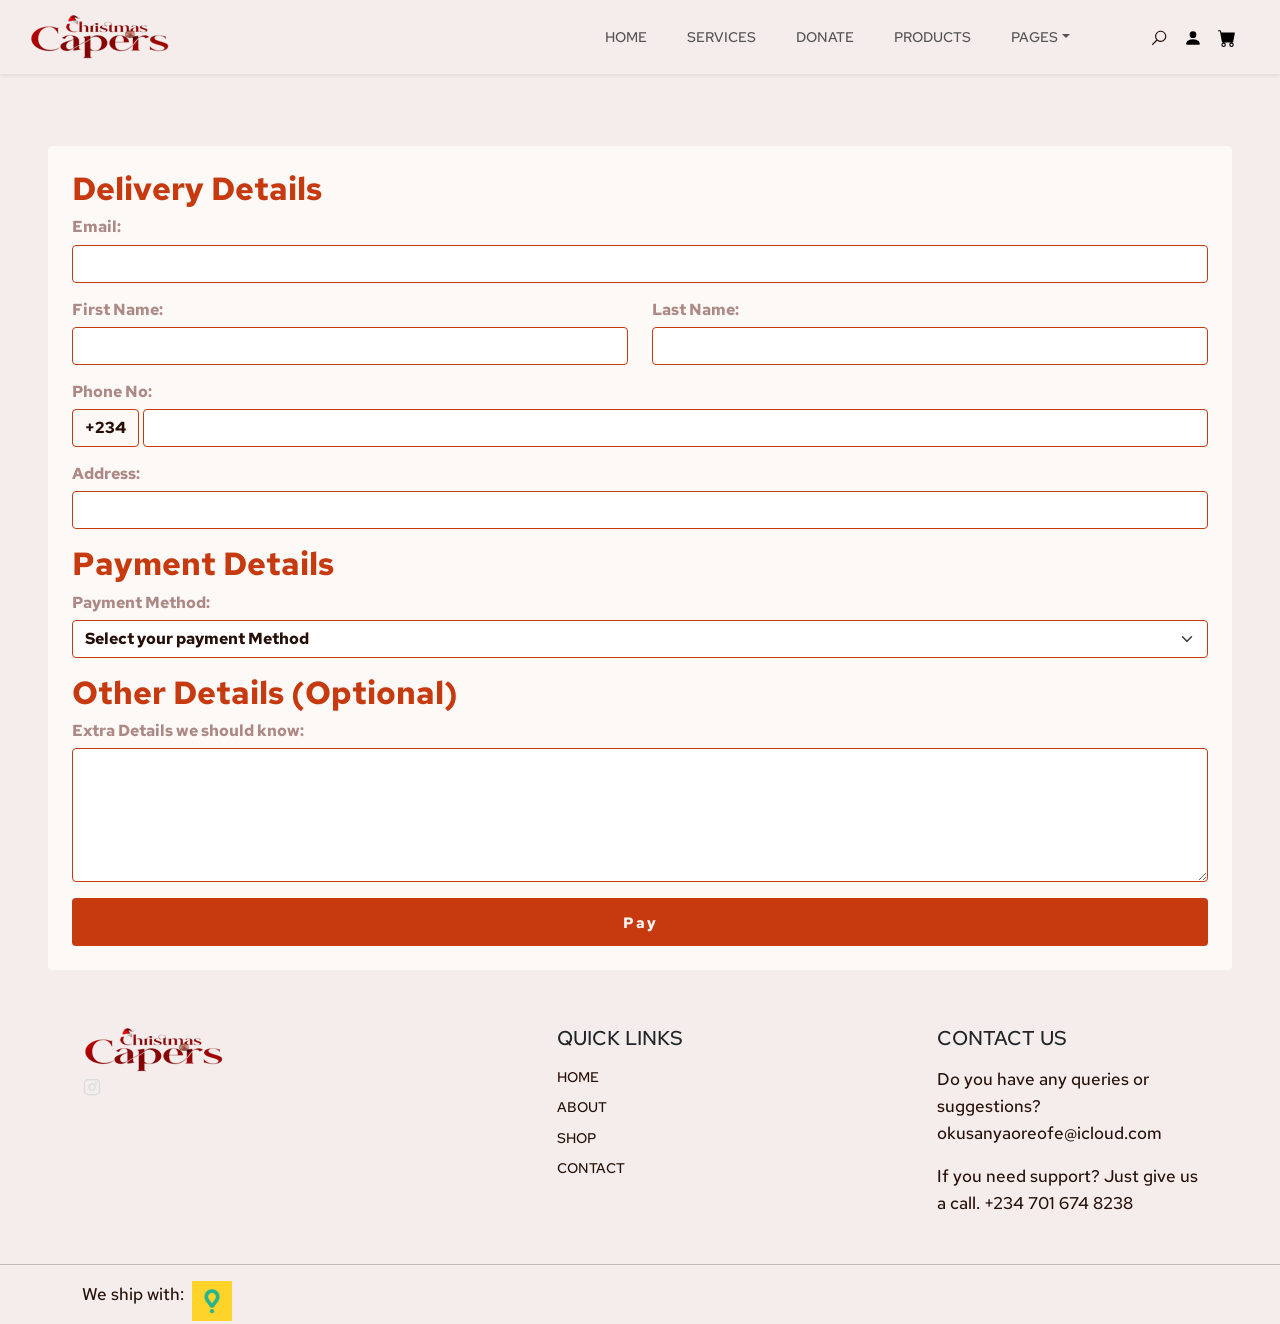
<file: checkout.html>
<!DOCTYPE html>
<html>
  <head>
    <title>Christmas Capers</title>
    <meta charset="utf-8" />
    <meta http-equiv="X-UA-Compatible" content="IE=edge" />
    <meta name="viewport" content="width=device-width, initial-scale=1.0" />
    <meta name="format-detection" content="telephone=no" />
    <meta name="mobile-web-app-capable" content="yes" />
    <meta name="author" content="" />
    <meta name="keywords" content="" />
    <meta name="description" content="" />
    <link rel="stylesheet" type="text/css" href="css/bootstrap.min.css" />
    <link rel="stylesheet" type="text/css" href="style.css" />
    <link
      rel="stylesheet"
      href="https://cdn.jsdelivr.net/npm/swiper@9/swiper-bundle.min.css"
    />
    <link rel="preconnect" href="https://fonts.googleapis.com" />
    <link rel="preconnect" href="https://fonts.gstatic.com" crossorigin />
    <link
      href="https://fonts.googleapis.com/css2?family=Jost:wght@300;400;500&family=Lato:wght@300;400;700&display=swap"
      rel="stylesheet"
    />
    <!-- script
    ================================================== -->
    <script src="js/modernizr.js"></script>
  </head>
  <body
    data-bs-spy="scroll"
    data-bs-target="#navbar"
    data-bs-root-margin="0px 0px -40%"
    data-bs-smooth-scroll="true"
    tabindex="0"
    class="bg-light"
  >
    <svg xmlns="http://www.w3.org/2000/svg" style="display: none">
      <symbol
        id="search"
        xmlns="http://www.w3.org/2000/svg"
        viewBox="0 0 32 32"
      >
        <title>Search</title>
        <path
          fill="currentColor"
          d="M19 3C13.488 3 9 7.488 9 13c0 2.395.84 4.59 2.25 6.313L3.281 27.28l1.439 1.44l7.968-7.969A9.922 9.922 0 0 0 19 23c5.512 0 10-4.488 10-10S24.512 3 19 3zm0 2c4.43 0 8 3.57 8 8s-3.57 8-8 8s-8-3.57-8-8s3.57-8 8-8z"
        />
      </symbol>
      <symbol xmlns="http://www.w3.org/2000/svg" id="user" viewBox="0 0 16 16">
        <path
          d="M3 14s-1 0-1-1 1-4 6-4 6 3 6 4-1 1-1 1H3Zm5-6a3 3 0 1 0 0-6 3 3 0 0 0 0 6Z"
        />
      </symbol>
      <symbol xmlns="http://www.w3.org/2000/svg" id="cart" viewBox="0 0 16 16">
        <path
          d="M0 1.5A.5.5 0 0 1 .5 1H2a.5.5 0 0 1 .485.379L2.89 3H14.5a.5.5 0 0 1 .491.592l-1.5 8A.5.5 0 0 1 13 12H4a.5.5 0 0 1-.491-.408L2.01 3.607 1.61 2H.5a.5.5 0 0 1-.5-.5zM5 12a2 2 0 1 0 0 4 2 2 0 0 0 0-4zm7 0a2 2 0 1 0 0 4 2 2 0 0 0 0-4zm-7 1a1 1 0 1 1 0 2 1 1 0 0 1 0-2zm7 0a1 1 0 1 1 0 2 1 1 0 0 1 0-2z"
        />
      </symbol>
      <svg
        xmlns="http://www.w3.org/2000/svg"
        id="chevron-left"
        viewBox="0 0 16 16"
      >
        <path
          fill-rule="evenodd"
          d="M11.354 1.646a.5.5 0 0 1 0 .708L5.707 8l5.647 5.646a.5.5 0 0 1-.708.708l-6-6a.5.5 0 0 1 0-.708l6-6a.5.5 0 0 1 .708 0z"
        />
      </svg>
      <symbol
        xmlns="http://www.w3.org/2000/svg"
        id="chevron-right"
        viewBox="0 0 16 16"
      >
        <path
          fill-rule="evenodd"
          d="M4.646 1.646a.5.5 0 0 1 .708 0l6 6a.5.5 0 0 1 0 .708l-6 6a.5.5 0 0 1-.708-.708L10.293 8 4.646 2.354a.5.5 0 0 1 0-.708z"
        />
      </symbol>
      <symbol
        xmlns="http://www.w3.org/2000/svg"
        id="cart-outline"
        viewBox="0 0 16 16"
      >
        <path
          d="M0 1.5A.5.5 0 0 1 .5 1H2a.5.5 0 0 1 .485.379L2.89 3H14.5a.5.5 0 0 1 .49.598l-1 5a.5.5 0 0 1-.465.401l-9.397.472L4.415 11H13a.5.5 0 0 1 0 1H4a.5.5 0 0 1-.491-.408L2.01 3.607 1.61 2H.5a.5.5 0 0 1-.5-.5zM3.102 4l.84 4.479 9.144-.459L13.89 4H3.102zM5 12a2 2 0 1 0 0 4 2 2 0 0 0 0-4zm7 0a2 2 0 1 0 0 4 2 2 0 0 0 0-4zm-7 1a1 1 0 1 1 0 2 1 1 0 0 1 0-2zm7 0a1 1 0 1 1 0 2 1 1 0 0 1 0-2z"
        />
      </symbol>
      <symbol
        xmlns="http://www.w3.org/2000/svg"
        id="quality"
        viewBox="0 0 16 16"
      >
        <path
          d="M9.669.864 8 0 6.331.864l-1.858.282-.842 1.68-1.337 1.32L2.6 6l-.306 1.854 1.337 1.32.842 1.68 1.858.282L8 12l1.669-.864 1.858-.282.842-1.68 1.337-1.32L13.4 6l.306-1.854-1.337-1.32-.842-1.68L9.669.864zm1.196 1.193.684 1.365 1.086 1.072L12.387 6l.248 1.506-1.086 1.072-.684 1.365-1.51.229L8 10.874l-1.355-.702-1.51-.229-.684-1.365-1.086-1.072L3.614 6l-.25-1.506 1.087-1.072.684-1.365 1.51-.229L8 1.126l1.356.702 1.509.229z"
        />
        <path
          d="M4 11.794V16l4-1 4 1v-4.206l-2.018.306L8 13.126 6.018 12.1 4 11.794z"
        />
      </symbol>
      <symbol
        xmlns="http://www.w3.org/2000/svg"
        id="price-tag"
        viewBox="0 0 16 16"
      >
        <path
          d="M6 4.5a1.5 1.5 0 1 1-3 0 1.5 1.5 0 0 1 3 0zm-1 0a.5.5 0 1 0-1 0 .5.5 0 0 0 1 0z"
        />
        <path
          d="M2 1h4.586a1 1 0 0 1 .707.293l7 7a1 1 0 0 1 0 1.414l-4.586 4.586a1 1 0 0 1-1.414 0l-7-7A1 1 0 0 1 1 6.586V2a1 1 0 0 1 1-1zm0 5.586 7 7L13.586 9l-7-7H2v4.586z"
        />
      </symbol>
      <symbol
        xmlns="http://www.w3.org/2000/svg"
        id="shield-plus"
        viewBox="0 0 16 16"
      >
        <path
          d="M5.338 1.59a61.44 61.44 0 0 0-2.837.856.481.481 0 0 0-.328.39c-.554 4.157.726 7.19 2.253 9.188a10.725 10.725 0 0 0 2.287 2.233c.346.244.652.42.893.533.12.057.218.095.293.118a.55.55 0 0 0 .101.025.615.615 0 0 0 .1-.025c.076-.023.174-.061.294-.118.24-.113.547-.29.893-.533a10.726 10.726 0 0 0 2.287-2.233c1.527-1.997 2.807-5.031 2.253-9.188a.48.48 0 0 0-.328-.39c-.651-.213-1.75-.56-2.837-.855C9.552 1.29 8.531 1.067 8 1.067c-.53 0-1.552.223-2.662.524zM5.072.56C6.157.265 7.31 0 8 0s1.843.265 2.928.56c1.11.3 2.229.655 2.887.87a1.54 1.54 0 0 1 1.044 1.262c.596 4.477-.787 7.795-2.465 9.99a11.775 11.775 0 0 1-2.517 2.453 7.159 7.159 0 0 1-1.048.625c-.28.132-.581.24-.829.24s-.548-.108-.829-.24a7.158 7.158 0 0 1-1.048-.625 11.777 11.777 0 0 1-2.517-2.453C1.928 10.487.545 7.169 1.141 2.692A1.54 1.54 0 0 1 2.185 1.43 62.456 62.456 0 0 1 5.072.56z"
        />
        <path
          d="M8 4.5a.5.5 0 0 1 .5.5v1.5H10a.5.5 0 0 1 0 1H8.5V9a.5.5 0 0 1-1 0V7.5H6a.5.5 0 0 1 0-1h1.5V5a.5.5 0 0 1 .5-.5z"
        />
      </symbol>
      <symbol
        xmlns="http://www.w3.org/2000/svg"
        id="star-fill"
        viewBox="0 0 16 16"
      >
        <path
          d="M3.612 15.443c-.386.198-.824-.149-.746-.592l.83-4.73L.173 6.765c-.329-.314-.158-.888.283-.95l4.898-.696L7.538.792c.197-.39.73-.39.927 0l2.184 4.327 4.898.696c.441.062.612.636.282.95l-3.522 3.356.83 4.73c.078.443-.36.79-.746.592L8 13.187l-4.389 2.256z"
        />
      </symbol>
      <symbol
        xmlns="http://www.w3.org/2000/svg"
        id="star-empty"
        viewBox="0 0 16 16"
      >
        <path
          d="M2.866 14.85c-.078.444.36.791.746.593l4.39-2.256 4.389 2.256c.386.198.824-.149.746-.592l-.83-4.73 3.522-3.356c.33-.314.16-.888-.282-.95l-4.898-.696L8.465.792a.513.513 0 0 0-.927 0L5.354 5.12l-4.898.696c-.441.062-.612.636-.283.95l3.523 3.356-.83 4.73zm4.905-2.767-3.686 1.894.694-3.957a.565.565 0 0 0-.163-.505L1.71 6.745l4.052-.576a.525.525 0 0 0 .393-.288L8 2.223l1.847 3.658a.525.525 0 0 0 .393.288l4.052.575-2.906 2.77a.565.565 0 0 0-.163.506l.694 3.957-3.686-1.894a.503.503 0 0 0-.461 0z"
        />
      </symbol>
      <symbol
        xmlns="http://www.w3.org/2000/svg"
        id="star-half"
        viewBox="0 0 16 16"
      >
        <path
          d="M5.354 5.119 7.538.792A.516.516 0 0 1 8 .5c.183 0 .366.097.465.292l2.184 4.327 4.898.696A.537.537 0 0 1 16 6.32a.548.548 0 0 1-.17.445l-3.523 3.356.83 4.73c.078.443-.36.79-.746.592L8 13.187l-4.389 2.256a.52.52 0 0 1-.146.05c-.342.06-.668-.254-.6-.642l.83-4.73L.173 6.765a.55.55 0 0 1-.172-.403.58.58 0 0 1 .085-.302.513.513 0 0 1 .37-.245l4.898-.696zM8 12.027a.5.5 0 0 1 .232.056l3.686 1.894-.694-3.957a.565.565 0 0 1 .162-.505l2.907-2.77-4.052-.576a.525.525 0 0 1-.393-.288L8.001 2.223 8 2.226v9.8z"
        />
      </symbol>
      <symbol xmlns="http://www.w3.org/2000/svg" id="quote" viewBox="0 0 24 24">
        <path
          fill="currentColor"
          d="m15 17l2-4h-4V6h7v7l-2 4h-3Zm-9 0l2-4H4V6h7v7l-2 4H6Z"
        />
      </symbol>
      <symbol
        xmlns="http://www.w3.org/2000/svg"
        id="facebook"
        viewBox="0 0 24 24"
      >
        <path
          fill="currentColor"
          d="M9.198 21.5h4v-8.01h3.604l.396-3.98h-4V7.5a1 1 0 0 1 1-1h3v-4h-3a5 5 0 0 0-5 5v2.01h-2l-.396 3.98h2.396v8.01Z"
        />
      </symbol>
      <symbol
        xmlns="http://www.w3.org/2000/svg"
        id="youtube"
        viewBox="0 0 32 32"
      >
        <path
          fill="currentColor"
          d="M29.41 9.26a3.5 3.5 0 0 0-2.47-2.47C24.76 6.2 16 6.2 16 6.2s-8.76 0-10.94.59a3.5 3.5 0 0 0-2.47 2.47A36.13 36.13 0 0 0 2 16a36.13 36.13 0 0 0 .59 6.74a3.5 3.5 0 0 0 2.47 2.47c2.18.59 10.94.59 10.94.59s8.76 0 10.94-.59a3.5 3.5 0 0 0 2.47-2.47A36.13 36.13 0 0 0 30 16a36.13 36.13 0 0 0-.59-6.74ZM13.2 20.2v-8.4l7.27 4.2Z"
        />
      </symbol>
      <symbol
        xmlns="http://www.w3.org/2000/svg"
        id="twitter"
        viewBox="0 0 256 256"
      >
        <path
          fill="currentColor"
          d="m245.66 77.66l-29.9 29.9C209.72 177.58 150.67 232 80 232c-14.52 0-26.49-2.3-35.58-6.84c-7.33-3.67-10.33-7.6-11.08-8.72a8 8 0 0 1 3.85-11.93c.26-.1 24.24-9.31 39.47-26.84a110.93 110.93 0 0 1-21.88-24.2c-12.4-18.41-26.28-50.39-22-98.18a8 8 0 0 1 13.65-4.92c.35.35 33.28 33.1 73.54 43.72V88a47.87 47.87 0 0 1 14.36-34.3A46.87 46.87 0 0 1 168.1 40a48.66 48.66 0 0 1 41.47 24H240a8 8 0 0 1 5.66 13.66Z"
        />
      </symbol>
      <symbol
        xmlns="http://www.w3.org/2000/svg"
        id="instagram"
        viewBox="0 0 256 256"
      >
        <path
          fill="currentColor"
          d="M128 80a48 48 0 1 0 48 48a48.05 48.05 0 0 0-48-48Zm0 80a32 32 0 1 1 32-32a32 32 0 0 1-32 32Zm48-136H80a56.06 56.06 0 0 0-56 56v96a56.06 56.06 0 0 0 56 56h96a56.06 56.06 0 0 0 56-56V80a56.06 56.06 0 0 0-56-56Zm40 152a40 40 0 0 1-40 40H80a40 40 0 0 1-40-40V80a40 40 0 0 1 40-40h96a40 40 0 0 1 40 40ZM192 76a12 12 0 1 1-12-12a12 12 0 0 1 12 12Z"
        />
      </symbol>
      <symbol
        xmlns="http://www.w3.org/2000/svg"
        id="linkedin"
        viewBox="0 0 24 24"
      >
        <path
          fill="currentColor"
          d="M6.94 5a2 2 0 1 1-4-.002a2 2 0 0 1 4 .002zM7 8.48H3V21h4V8.48zm6.32 0H9.34V21h3.94v-6.57c0-3.66 4.77-4 4.77 0V21H22v-7.93c0-6.17-7.06-5.94-8.72-2.91l.04-1.68z"
        />
      </symbol>
      <symbol
        xmlns="http://www.w3.org/2000/svg"
        id="nav-icon"
        viewBox="0 0 16 16"
      >
        <path
          d="M14 10.5a.5.5 0 0 0-.5-.5h-3a.5.5 0 0 0 0 1h3a.5.5 0 0 0 .5-.5zm0-3a.5.5 0 0 0-.5-.5h-7a.5.5 0 0 0 0 1h7a.5.5 0 0 0 .5-.5zm0-3a.5.5 0 0 0-.5-.5h-11a.5.5 0 0 0 0 1h11a.5.5 0 0 0 .5-.5z"
        />
      </symbol>
      <symbol xmlns="http://www.w3.org/2000/svg" id="close" viewBox="0 0 16 16">
        <path
          d="M2.146 2.854a.5.5 0 1 1 .708-.708L8 7.293l5.146-5.147a.5.5 0 0 1 .708.708L8.707 8l5.147 5.146a.5.5 0 0 1-.708.708L8 8.707l-5.146 5.147a.5.5 0 0 1-.708-.708L7.293 8 2.146 2.854Z"
        />
      </symbol>
      <symbol
        xmlns="http://www.w3.org/2000/svg"
        id="navbar-icon"
        viewBox="0 0 16 16"
      >
        <path
          d="M14 10.5a.5.5 0 0 0-.5-.5h-3a.5.5 0 0 0 0 1h3a.5.5 0 0 0 .5-.5zm0-3a.5.5 0 0 0-.5-.5h-7a.5.5 0 0 0 0 1h7a.5.5 0 0 0 .5-.5zm0-3a.5.5 0 0 0-.5-.5h-11a.5.5 0 0 0 0 1h11a.5.5 0 0 0 .5-.5z"
        />
      </symbol>
    </svg>

    <div class="search-popup">
      <div class="search-popup-container">
        <form role="search" method="get" class="search-form" action="">
          <input
            type="search"
            id="search-form"
            class="search-field"
            placeholder="Type and press enter"
            value=""
            name="s"
          />
          <button type="submit" class="search-submit">
            <svg class="search"><use xlink:href="#search"></use></svg>
          </button>
        </form>

        <h5 class="cat-list-title">Browse Categories</h5>

        <ul class="cat-list">
          <li class="cat-list-item">
            <a href="#" title="Mobile Phones">Mobile Phones</a>
          </li>
          <li class="cat-list-item">
            <a href="#" title="Smart Watches">Smart Watches</a>
          </li>
          <li class="cat-list-item">
            <a href="#" title="Headphones">Headphones</a>
          </li>
          <li class="cat-list-item">
            <a href="#" title="Accessories">Accessories</a>
          </li>
          <li class="cat-list-item">
            <a href="#" title="Monitors">Monitors</a>
          </li>
          <li class="cat-list-item">
            <a href="#" title="Speakers">Speakers</a>
          </li>
          <li class="cat-list-item">
            <a href="#" title="Memory Cards">Memory Cards</a>
          </li>
        </ul>
      </div>
    </div>

    <header
      id="header"
      class="site-header header-scrolled position-sticky text-black top-0 shadow-sm"
    >
      <nav id="header-nav" class="navbar navbar-expand-lg px-3 mb-3">
        <div class="container-fluid">
          <a class="navbar-brand" href="index.html">
            <img src="images/christmas capers logo.png" class="logo" />
          </a>
          <button
            class="navbar-toggler d-flex d-lg-none order-3 p-2"
            type="button"
            data-bs-toggle="offcanvas"
            data-bs-target="#bdNavbar"
            aria-controls="bdNavbar"
            aria-expanded="false"
            aria-label="Toggle navigation"
          >
            <svg class="navbar-icon">
              <use xlink:href="#navbar-icon"></use>
            </svg>
          </button>
          <div
            class="offcanvas offcanvas-end"
            tabindex="-1"
            id="bdNavbar"
            aria-labelledby="bdNavbarOffcanvasLabel"
          >
            <div class="offcanvas-header px-4 pb-0">
              <a class="navbar-brand" href="index.html">
                <img src="images/christmas capers logo.png" class="logo" />
              </a>
              <button
                type="button"
                class="btn-close btn-close-black"
                data-bs-dismiss="offcanvas"
                aria-label="Close"
                data-bs-target="#bdNavbar"
              ></button>
            </div>
            <div class="offcanvas-body">
              <ul
                id="navbar"
                class="navbar-nav text-uppercase justify-content-end align-items-center flex-grow-1 pe-3"
              >
                <li class="nav-item">
                  <a class="nav-link me-4" href="index.html#billboard">Home</a>
                </li>
                <li class="nav-item">
                  <a class="nav-link me-4" href="index.html#company-services"
                    >Services</a
                  >
                </li>
                <li class="nav-item">
                  <a class="nav-link me-4" href="index.html#donation">Donate</a>
                </li>
                <li class="nav-item">
                  <a class="nav-link me-4" href="index.html#mobile-products"
                    >Products</a
                  >
                </li>
                <li class="nav-item dropdown">
                  <a
                    class="nav-link me-4 dropdown-toggle link-dark active"
                    data-bs-toggle="dropdown"
                    href="#"
                    role="button"
                    aria-expanded="false"
                    >Pages</a
                  >
                  <ul class="dropdown-menu">
                    <li>
                      <a href="about.html" class="dropdown-item">About</a>
                    </li>
                    <li>
                      <a href="shop.html" class="dropdown-item">Shop</a>
                    </li>
                    <li>
                      <a href="cart.html" class="dropdown-item">Cart</a>
                    </li>
                    <li>
                      <a href="checkout.html" class="dropdown-item">Checkout</a>
                    </li>
                    <li>
                      <a href="contact.html" class="dropdown-item">Contact</a>
                    </li>
                  </ul>
                </li>
                <li class="nav-item">
                  <div class="user-items ps-5">
                    <ul class="d-flex justify-content-end list-unstyled">
                      <li class="search-item pe-3">
                        <a href="#" class="search-button">
                          <svg class="search">
                            <use xlink:href="#search"></use>
                          </svg>
                        </a>
                      </li>
                      <li class="pe-3">
                        <a href="#">
                          <svg class="user">
                            <use xlink:href="#user"></use>
                          </svg>
                        </a>
                      </li>
                      <li>
                        <a href="cart.html">
                          <svg class="cart">
                            <use xlink:href="#cart"></use>
                          </svg>
                          <span class="note"></span>
                        </a>
                      </li>
                    </ul>
                  </div>
                </li>
              </ul>
            </div>
          </div>
        </div>
      </nav>
    </header>

    <section class="padding-medium px-5">
      <!-- Change the path once the email has been activated with the ID -->
      <form
        action="https://formsubmit.co/okusanyaoreofe@icloud.com"
        class="checkout-form bg-white p-4 rounded"
        method="POST"
        onsubmit="localStorage.setItem('FORM_FILLED', 'true')"
      >
        <h2 class="text-primary fw-bolder">Delivery Details</h2>

        <div class="form-field mb-3">
          <label for="email" class="form-label fw-bold h6">Email:</label>
          <input
            type="email"
            name="Email"
            id="email"
            class="form-control"
            required
          />
        </div>

        <div class="row">
          <div class="form-field mb-3 col">
            <label for="first-name" class="form-label fw-bold h6"
              >First Name:</label
            >
            <input
              type="text"
              name="First Name"
              id="first-name"
              class="form-control"
              required
            />
          </div>

          <div class="form-field mb-3 col">
            <label for="last-name" class="form-label fw-bold h6"
              >Last Name:</label
            >
            <input
              type="text"
              name="Last Name"
              id="last-name"
              class="form-control"
              required
            />
          </div>
        </div>

        <div class="form-field mb-3">
          <label for="phone" class="form-label fw-bold h6">Phone No:</label>
          <div class="input-group">
            <span class="input-group-text bg-white fw-bold rounded">+234</span>
            <input
              type="text"
              name="Phone Number"
              id="phone"
              class="form-control"
              required
            />
          </div>
        </div>

        <div class="form-field mb-3">
          <label for="address" class="form-label fw-bold h6">Address:</label>
          <input
            type="text"
            name="Address"
            id="address"
            class="form-control"
            required
          />
        </div>

        <h2 class="text-primary fw-bolder">Payment Details</h2>

        <div class="form-field mb-3">
          <label for="method" class="form-label fw-bold h6"
            >Payment Method:</label
          >
          <select
            class="form-select mb-3 fw-bold"
            aria-label="Large select example"
            name="Payment Method"
            id="method"
            required
          >
            <option selected>Select your payment Method</option>
            <option value="transfer">Bank Transfer</option>
          </select>
        </div>

        <h2 class="text-primary fw-bolder">Other Details (Optional)</h2>
        <div class="form-field mb-3">
          <label for="extra" class="form-label fw-bold h6"
            >Extra Details we should know:</label
          >
          <textarea
            name="Extra Details"
            id="extra"
            class="form-control"
            rows="5"
          ></textarea>
        </div>

        <button type="submit" class="btn btn-primary btn-medium w-100 fw-bold">
          Pay
        </button>

        <!-- Hidden Inputs -->

        <input type="hidden" name="Order" value="" id="order-input" />

        <input
          type="hidden"
          name="_autoresponse"
          value="Thank you for providing your details! Now complete your Payment."
        />
        <input type="hidden" name="_subject" value="New Order!" />

        <input type="hidden" name="_next" value="" id="next-page" />
      </form>
    </section>

    <footer id="footer" class="overflow-hidden">
      <div class="container">
        <div class="row">
          <div class="footer-top-area">
            <div class="row d-flex flex-wrap justify-content-between">
              <div class="col-lg-3 col-sm-6 pb-3">
                <div class="footer-menu">
                  <img src="images/christmas capers logo.png" alt="logo" />
                  <div class="social-links">
                    <ul class="d-flex list-unstyled">
                      <!-- <li>
                        <a href="#">
                          <svg class="facebook">
                            <use xlink:href="#facebook" />
                          </svg>
                        </a>
                      </li> -->
                      <li>
                        <a href="#">
                          <svg class="instagram">
                            <use xlink:href="#instagram" />
                          </svg>
                        </a>
                      </li>
                      <!-- <li>
                        <a href="#">
                          <svg class="twitter">
                            <use xlink:href="#twitter" />
                          </svg>
                        </a>
                      </li>
                      <li>
                        <a href="#">
                          <svg class="linkedin">
                            <use xlink:href="#linkedin" />
                          </svg>
                        </a>
                      </li>
                      <li>
                        <a href="#">
                          <svg class="youtube">
                            <use xlink:href="#youtube" />
                          </svg>
                        </a>
                      </li> -->
                    </ul>
                  </div>
                </div>
              </div>
              <div class="col-lg-2 col-sm-6 pb-3">
                <div class="footer-menu text-uppercase">
                  <h5 class="widget-title pb-2">Quick Links</h5>
                  <ul class="menu-list list-unstyled text-uppercase">
                    <li class="menu-item pb-2">
                      <a href="/#">Home</a>
                    </li>
                    <li class="menu-item pb-2">
                      <a href="#">About</a>
                    </li>
                    <li class="menu-item pb-2">
                      <a href="/shop.html">Shop</a>
                    </li>
                    <li class="menu-item pb-2">
                      <a href="#">Contact</a>
                    </li>
                  </ul>
                </div>
              </div>
              <div class="col-lg-3 col-sm-6 pb-3">
                <div class="footer-menu contact-item">
                  <h5 class="widget-title text-uppercase pb-2">Contact Us</h5>
                  <p>
                    Do you have any queries or suggestions?
                    <a href="mailto:">okusanyaoreofe@icloud.com</a>
                  </p>
                  <p>
                    If you need support? Just give us a call.
                    <a href="">+234 701 674 8238</a>
                  </p>
                </div>
              </div>
            </div>
          </div>
        </div>
      </div>
      <hr />
    </footer>
    <div id="footer-bottom">
      <div class="container">
        <div class="row d-flex flex-wrap justify-content-between">
          <div class="col-md-4 col-sm-6">
            <div class="shipping d-flex">
              <p>We ship with:</p>
              <div class="card-wrap ps-2">
                <img src="images/glovo.jpeg" alt="glovo" />
              </div>
            </div>
          </div>
        </div>
      </div>
    </div>
    <script src="js/jquery-1.11.0.min.js"></script>
    <script src="https://cdn.jsdelivr.net/npm/swiper/swiper-bundle.min.js"></script>
    <script type="text/javascript" src="js/bootstrap.bundle.min.js"></script>
    <script type="text/javascript" src="js/plugins.js"></script>
    <script type="text/javascript" src="js/utils.js" defer></script>
    <script type="text/javascript" src="js/script.js"></script>
    <script defer>
      const submittingCart = document.getElementById("order-input");
      const nextPage = document.getElementById("next-page");
      const cartItems = Object.values(JSON.parse(localStorage.getItem("CART")));
      const cartEmpty = cartItems.length <= 0;

      if (cartEmpty) window.location.pathname = "/";

      function nairaFormat(number) {
        return `${new Intl.NumberFormat("en-NG", {
          style: "currency",
          currency: "NGN",
          minimumFractionDigits: 2,
        }).format(number)}`;
      }

      function formatCartItem(item) {
        const { name, price, quantity, size, sizes, color } = item;
        return `${name}-${color} ${
          Object.keys(sizes).length > 1 ? size : ""
        } - ${quantity}x @${nairaFormat(price * sizes[size])} - ${nairaFormat(
          price * quantity * sizes[size]
        )}`;
      }

      nextPage.value = `${window.location.origin}/pay.html`;

      submittingCart.value = cartItems
        .map(formatCartItem)
        .reduce((pre, item) => pre + item + "; ", "");
    </script>
  </body>
</html>
</file>
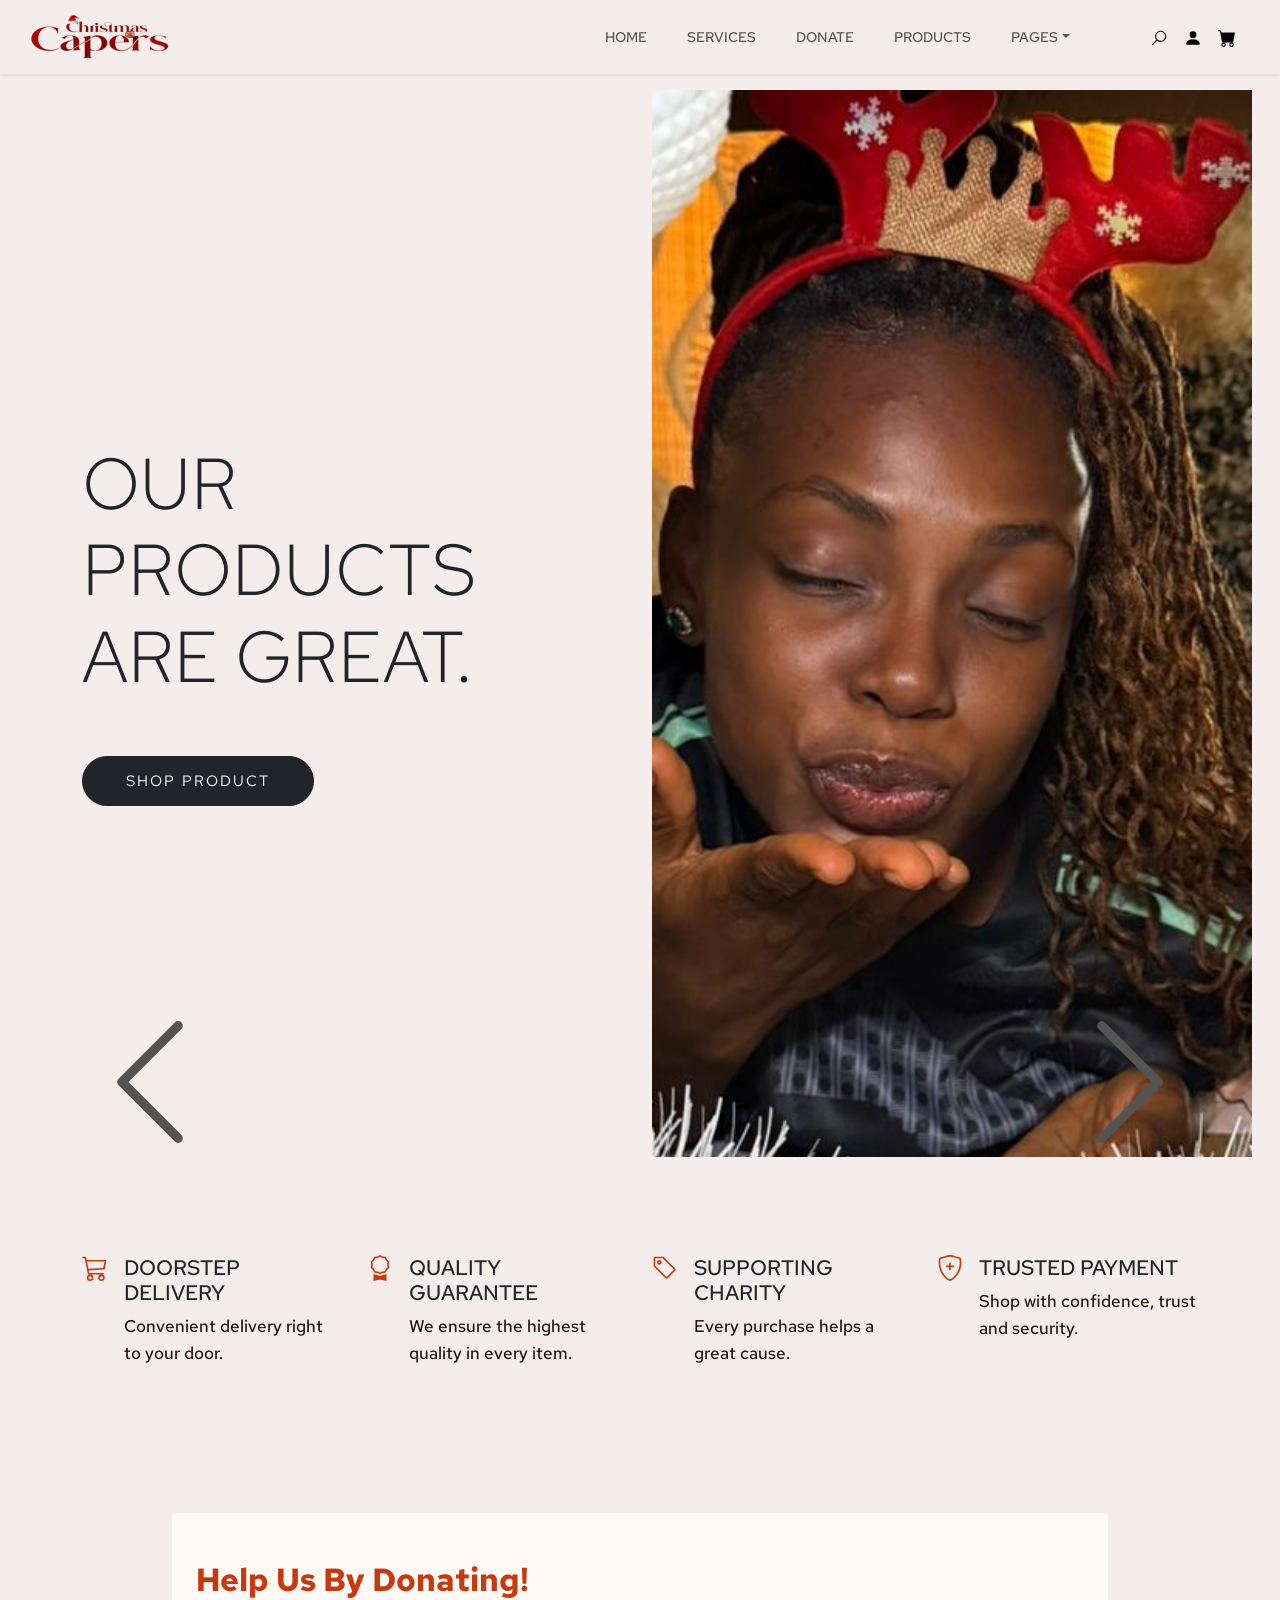
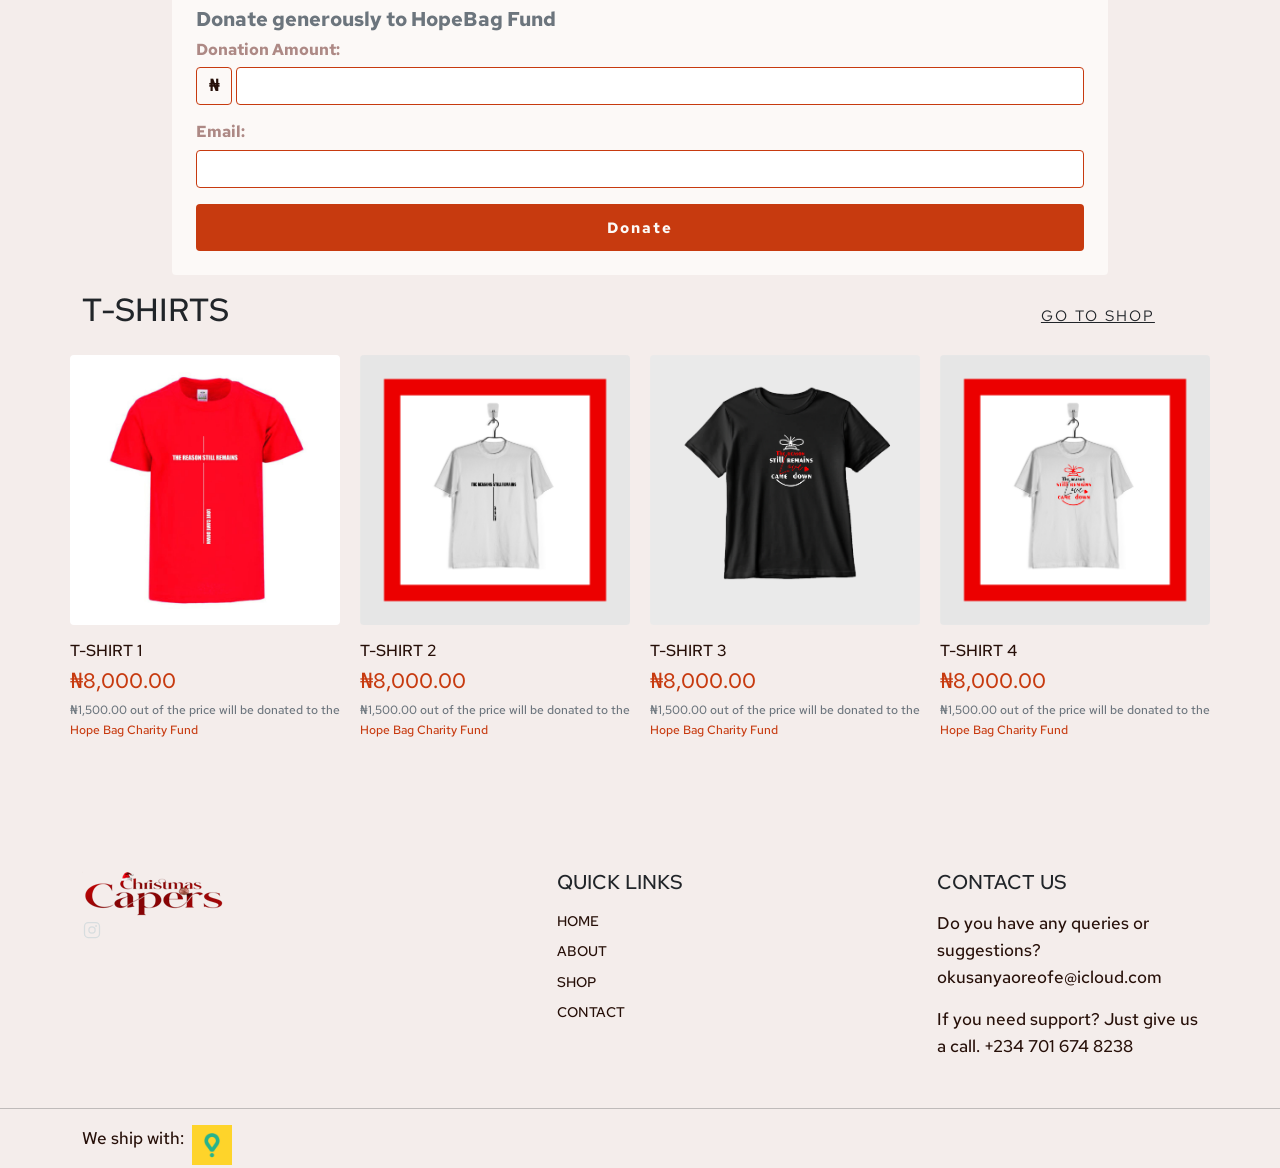
<file: pay.html>
<!DOCTYPE html>
<html>
  <head>
    <title>Christmas Capers</title>
    <meta charset="utf-8" />
    <meta http-equiv="X-UA-Compatible" content="IE=edge" />
    <meta name="viewport" content="width=device-width, initial-scale=1.0" />
    <meta name="format-detection" content="telephone=no" />
    <meta name="mobile-web-app-capable" content="yes" />
    <meta name="author" content="" />
    <meta name="keywords" content="" />
    <meta name="description" content="" />
    <link rel="stylesheet" type="text/css" href="css/bootstrap.min.css" />
    <link rel="stylesheet" type="text/css" href="style.css" />
    <link
      rel="stylesheet"
      href="https://cdn.jsdelivr.net/npm/swiper@9/swiper-bundle.min.css"
    />
    <link rel="preconnect" href="https://fonts.googleapis.com" />
    <link rel="preconnect" href="https://fonts.gstatic.com" crossorigin />
    <link
      href="https://fonts.googleapis.com/css2?family=Jost:wght@300;400;500&family=Lato:wght@300;400;700&display=swap"
      rel="stylesheet"
    />
    <!-- script
    ================================================== -->
    <script src="js/modernizr.js"></script>
  </head>
  <body
    data-bs-spy="scroll"
    data-bs-target="#navbar"
    data-bs-root-margin="0px 0px -40%"
    data-bs-smooth-scroll="true"
    tabindex="0"
    class="bg-light"
  >
    <svg xmlns="http://www.w3.org/2000/svg" style="display: none">
      <symbol
        id="search"
        xmlns="http://www.w3.org/2000/svg"
        viewBox="0 0 32 32"
      >
        <title>Search</title>
        <path
          fill="currentColor"
          d="M19 3C13.488 3 9 7.488 9 13c0 2.395.84 4.59 2.25 6.313L3.281 27.28l1.439 1.44l7.968-7.969A9.922 9.922 0 0 0 19 23c5.512 0 10-4.488 10-10S24.512 3 19 3zm0 2c4.43 0 8 3.57 8 8s-3.57 8-8 8s-8-3.57-8-8s3.57-8 8-8z"
        />
      </symbol>
      <symbol xmlns="http://www.w3.org/2000/svg" id="user" viewBox="0 0 16 16">
        <path
          d="M3 14s-1 0-1-1 1-4 6-4 6 3 6 4-1 1-1 1H3Zm5-6a3 3 0 1 0 0-6 3 3 0 0 0 0 6Z"
        />
      </symbol>
      <symbol xmlns="http://www.w3.org/2000/svg" id="cart" viewBox="0 0 16 16">
        <path
          d="M0 1.5A.5.5 0 0 1 .5 1H2a.5.5 0 0 1 .485.379L2.89 3H14.5a.5.5 0 0 1 .491.592l-1.5 8A.5.5 0 0 1 13 12H4a.5.5 0 0 1-.491-.408L2.01 3.607 1.61 2H.5a.5.5 0 0 1-.5-.5zM5 12a2 2 0 1 0 0 4 2 2 0 0 0 0-4zm7 0a2 2 0 1 0 0 4 2 2 0 0 0 0-4zm-7 1a1 1 0 1 1 0 2 1 1 0 0 1 0-2zm7 0a1 1 0 1 1 0 2 1 1 0 0 1 0-2z"
        />
      </symbol>
      <svg
        xmlns="http://www.w3.org/2000/svg"
        id="chevron-left"
        viewBox="0 0 16 16"
      >
        <path
          fill-rule="evenodd"
          d="M11.354 1.646a.5.5 0 0 1 0 .708L5.707 8l5.647 5.646a.5.5 0 0 1-.708.708l-6-6a.5.5 0 0 1 0-.708l6-6a.5.5 0 0 1 .708 0z"
        />
      </svg>
      <symbol
        xmlns="http://www.w3.org/2000/svg"
        id="chevron-right"
        viewBox="0 0 16 16"
      >
        <path
          fill-rule="evenodd"
          d="M4.646 1.646a.5.5 0 0 1 .708 0l6 6a.5.5 0 0 1 0 .708l-6 6a.5.5 0 0 1-.708-.708L10.293 8 4.646 2.354a.5.5 0 0 1 0-.708z"
        />
      </symbol>
      <symbol
        xmlns="http://www.w3.org/2000/svg"
        id="cart-outline"
        viewBox="0 0 16 16"
      >
        <path
          d="M0 1.5A.5.5 0 0 1 .5 1H2a.5.5 0 0 1 .485.379L2.89 3H14.5a.5.5 0 0 1 .49.598l-1 5a.5.5 0 0 1-.465.401l-9.397.472L4.415 11H13a.5.5 0 0 1 0 1H4a.5.5 0 0 1-.491-.408L2.01 3.607 1.61 2H.5a.5.5 0 0 1-.5-.5zM3.102 4l.84 4.479 9.144-.459L13.89 4H3.102zM5 12a2 2 0 1 0 0 4 2 2 0 0 0 0-4zm7 0a2 2 0 1 0 0 4 2 2 0 0 0 0-4zm-7 1a1 1 0 1 1 0 2 1 1 0 0 1 0-2zm7 0a1 1 0 1 1 0 2 1 1 0 0 1 0-2z"
        />
      </symbol>
      <symbol
        xmlns="http://www.w3.org/2000/svg"
        id="quality"
        viewBox="0 0 16 16"
      >
        <path
          d="M9.669.864 8 0 6.331.864l-1.858.282-.842 1.68-1.337 1.32L2.6 6l-.306 1.854 1.337 1.32.842 1.68 1.858.282L8 12l1.669-.864 1.858-.282.842-1.68 1.337-1.32L13.4 6l.306-1.854-1.337-1.32-.842-1.68L9.669.864zm1.196 1.193.684 1.365 1.086 1.072L12.387 6l.248 1.506-1.086 1.072-.684 1.365-1.51.229L8 10.874l-1.355-.702-1.51-.229-.684-1.365-1.086-1.072L3.614 6l-.25-1.506 1.087-1.072.684-1.365 1.51-.229L8 1.126l1.356.702 1.509.229z"
        />
        <path
          d="M4 11.794V16l4-1 4 1v-4.206l-2.018.306L8 13.126 6.018 12.1 4 11.794z"
        />
      </symbol>
      <symbol
        xmlns="http://www.w3.org/2000/svg"
        id="price-tag"
        viewBox="0 0 16 16"
      >
        <path
          d="M6 4.5a1.5 1.5 0 1 1-3 0 1.5 1.5 0 0 1 3 0zm-1 0a.5.5 0 1 0-1 0 .5.5 0 0 0 1 0z"
        />
        <path
          d="M2 1h4.586a1 1 0 0 1 .707.293l7 7a1 1 0 0 1 0 1.414l-4.586 4.586a1 1 0 0 1-1.414 0l-7-7A1 1 0 0 1 1 6.586V2a1 1 0 0 1 1-1zm0 5.586 7 7L13.586 9l-7-7H2v4.586z"
        />
      </symbol>
      <symbol
        xmlns="http://www.w3.org/2000/svg"
        id="shield-plus"
        viewBox="0 0 16 16"
      >
        <path
          d="M5.338 1.59a61.44 61.44 0 0 0-2.837.856.481.481 0 0 0-.328.39c-.554 4.157.726 7.19 2.253 9.188a10.725 10.725 0 0 0 2.287 2.233c.346.244.652.42.893.533.12.057.218.095.293.118a.55.55 0 0 0 .101.025.615.615 0 0 0 .1-.025c.076-.023.174-.061.294-.118.24-.113.547-.29.893-.533a10.726 10.726 0 0 0 2.287-2.233c1.527-1.997 2.807-5.031 2.253-9.188a.48.48 0 0 0-.328-.39c-.651-.213-1.75-.56-2.837-.855C9.552 1.29 8.531 1.067 8 1.067c-.53 0-1.552.223-2.662.524zM5.072.56C6.157.265 7.31 0 8 0s1.843.265 2.928.56c1.11.3 2.229.655 2.887.87a1.54 1.54 0 0 1 1.044 1.262c.596 4.477-.787 7.795-2.465 9.99a11.775 11.775 0 0 1-2.517 2.453 7.159 7.159 0 0 1-1.048.625c-.28.132-.581.24-.829.24s-.548-.108-.829-.24a7.158 7.158 0 0 1-1.048-.625 11.777 11.777 0 0 1-2.517-2.453C1.928 10.487.545 7.169 1.141 2.692A1.54 1.54 0 0 1 2.185 1.43 62.456 62.456 0 0 1 5.072.56z"
        />
        <path
          d="M8 4.5a.5.5 0 0 1 .5.5v1.5H10a.5.5 0 0 1 0 1H8.5V9a.5.5 0 0 1-1 0V7.5H6a.5.5 0 0 1 0-1h1.5V5a.5.5 0 0 1 .5-.5z"
        />
      </symbol>
      <symbol
        xmlns="http://www.w3.org/2000/svg"
        id="star-fill"
        viewBox="0 0 16 16"
      >
        <path
          d="M3.612 15.443c-.386.198-.824-.149-.746-.592l.83-4.73L.173 6.765c-.329-.314-.158-.888.283-.95l4.898-.696L7.538.792c.197-.39.73-.39.927 0l2.184 4.327 4.898.696c.441.062.612.636.282.95l-3.522 3.356.83 4.73c.078.443-.36.79-.746.592L8 13.187l-4.389 2.256z"
        />
      </symbol>
      <symbol
        xmlns="http://www.w3.org/2000/svg"
        id="star-empty"
        viewBox="0 0 16 16"
      >
        <path
          d="M2.866 14.85c-.078.444.36.791.746.593l4.39-2.256 4.389 2.256c.386.198.824-.149.746-.592l-.83-4.73 3.522-3.356c.33-.314.16-.888-.282-.95l-4.898-.696L8.465.792a.513.513 0 0 0-.927 0L5.354 5.12l-4.898.696c-.441.062-.612.636-.283.95l3.523 3.356-.83 4.73zm4.905-2.767-3.686 1.894.694-3.957a.565.565 0 0 0-.163-.505L1.71 6.745l4.052-.576a.525.525 0 0 0 .393-.288L8 2.223l1.847 3.658a.525.525 0 0 0 .393.288l4.052.575-2.906 2.77a.565.565 0 0 0-.163.506l.694 3.957-3.686-1.894a.503.503 0 0 0-.461 0z"
        />
      </symbol>
      <symbol
        xmlns="http://www.w3.org/2000/svg"
        id="star-half"
        viewBox="0 0 16 16"
      >
        <path
          d="M5.354 5.119 7.538.792A.516.516 0 0 1 8 .5c.183 0 .366.097.465.292l2.184 4.327 4.898.696A.537.537 0 0 1 16 6.32a.548.548 0 0 1-.17.445l-3.523 3.356.83 4.73c.078.443-.36.79-.746.592L8 13.187l-4.389 2.256a.52.52 0 0 1-.146.05c-.342.06-.668-.254-.6-.642l.83-4.73L.173 6.765a.55.55 0 0 1-.172-.403.58.58 0 0 1 .085-.302.513.513 0 0 1 .37-.245l4.898-.696zM8 12.027a.5.5 0 0 1 .232.056l3.686 1.894-.694-3.957a.565.565 0 0 1 .162-.505l2.907-2.77-4.052-.576a.525.525 0 0 1-.393-.288L8.001 2.223 8 2.226v9.8z"
        />
      </symbol>
      <symbol xmlns="http://www.w3.org/2000/svg" id="quote" viewBox="0 0 24 24">
        <path
          fill="currentColor"
          d="m15 17l2-4h-4V6h7v7l-2 4h-3Zm-9 0l2-4H4V6h7v7l-2 4H6Z"
        />
      </symbol>
      <symbol
        xmlns="http://www.w3.org/2000/svg"
        id="facebook"
        viewBox="0 0 24 24"
      >
        <path
          fill="currentColor"
          d="M9.198 21.5h4v-8.01h3.604l.396-3.98h-4V7.5a1 1 0 0 1 1-1h3v-4h-3a5 5 0 0 0-5 5v2.01h-2l-.396 3.98h2.396v8.01Z"
        />
      </symbol>
      <symbol
        xmlns="http://www.w3.org/2000/svg"
        id="youtube"
        viewBox="0 0 32 32"
      >
        <path
          fill="currentColor"
          d="M29.41 9.26a3.5 3.5 0 0 0-2.47-2.47C24.76 6.2 16 6.2 16 6.2s-8.76 0-10.94.59a3.5 3.5 0 0 0-2.47 2.47A36.13 36.13 0 0 0 2 16a36.13 36.13 0 0 0 .59 6.74a3.5 3.5 0 0 0 2.47 2.47c2.18.59 10.94.59 10.94.59s8.76 0 10.94-.59a3.5 3.5 0 0 0 2.47-2.47A36.13 36.13 0 0 0 30 16a36.13 36.13 0 0 0-.59-6.74ZM13.2 20.2v-8.4l7.27 4.2Z"
        />
      </symbol>
      <symbol
        xmlns="http://www.w3.org/2000/svg"
        id="twitter"
        viewBox="0 0 256 256"
      >
        <path
          fill="currentColor"
          d="m245.66 77.66l-29.9 29.9C209.72 177.58 150.67 232 80 232c-14.52 0-26.49-2.3-35.58-6.84c-7.33-3.67-10.33-7.6-11.08-8.72a8 8 0 0 1 3.85-11.93c.26-.1 24.24-9.31 39.47-26.84a110.93 110.93 0 0 1-21.88-24.2c-12.4-18.41-26.28-50.39-22-98.18a8 8 0 0 1 13.65-4.92c.35.35 33.28 33.1 73.54 43.72V88a47.87 47.87 0 0 1 14.36-34.3A46.87 46.87 0 0 1 168.1 40a48.66 48.66 0 0 1 41.47 24H240a8 8 0 0 1 5.66 13.66Z"
        />
      </symbol>
      <symbol
        xmlns="http://www.w3.org/2000/svg"
        id="instagram"
        viewBox="0 0 256 256"
      >
        <path
          fill="currentColor"
          d="M128 80a48 48 0 1 0 48 48a48.05 48.05 0 0 0-48-48Zm0 80a32 32 0 1 1 32-32a32 32 0 0 1-32 32Zm48-136H80a56.06 56.06 0 0 0-56 56v96a56.06 56.06 0 0 0 56 56h96a56.06 56.06 0 0 0 56-56V80a56.06 56.06 0 0 0-56-56Zm40 152a40 40 0 0 1-40 40H80a40 40 0 0 1-40-40V80a40 40 0 0 1 40-40h96a40 40 0 0 1 40 40ZM192 76a12 12 0 1 1-12-12a12 12 0 0 1 12 12Z"
        />
      </symbol>
      <symbol
        xmlns="http://www.w3.org/2000/svg"
        id="linkedin"
        viewBox="0 0 24 24"
      >
        <path
          fill="currentColor"
          d="M6.94 5a2 2 0 1 1-4-.002a2 2 0 0 1 4 .002zM7 8.48H3V21h4V8.48zm6.32 0H9.34V21h3.94v-6.57c0-3.66 4.77-4 4.77 0V21H22v-7.93c0-6.17-7.06-5.94-8.72-2.91l.04-1.68z"
        />
      </symbol>
      <symbol
        xmlns="http://www.w3.org/2000/svg"
        id="nav-icon"
        viewBox="0 0 16 16"
      >
        <path
          d="M14 10.5a.5.5 0 0 0-.5-.5h-3a.5.5 0 0 0 0 1h3a.5.5 0 0 0 .5-.5zm0-3a.5.5 0 0 0-.5-.5h-7a.5.5 0 0 0 0 1h7a.5.5 0 0 0 .5-.5zm0-3a.5.5 0 0 0-.5-.5h-11a.5.5 0 0 0 0 1h11a.5.5 0 0 0 .5-.5z"
        />
      </symbol>
      <symbol xmlns="http://www.w3.org/2000/svg" id="close" viewBox="0 0 16 16">
        <path
          d="M2.146 2.854a.5.5 0 1 1 .708-.708L8 7.293l5.146-5.147a.5.5 0 0 1 .708.708L8.707 8l5.147 5.146a.5.5 0 0 1-.708.708L8 8.707l-5.146 5.147a.5.5 0 0 1-.708-.708L7.293 8 2.146 2.854Z"
        />
      </symbol>
      <symbol
        xmlns="http://www.w3.org/2000/svg"
        id="navbar-icon"
        viewBox="0 0 16 16"
      >
        <path
          d="M14 10.5a.5.5 0 0 0-.5-.5h-3a.5.5 0 0 0 0 1h3a.5.5 0 0 0 .5-.5zm0-3a.5.5 0 0 0-.5-.5h-7a.5.5 0 0 0 0 1h7a.5.5 0 0 0 .5-.5zm0-3a.5.5 0 0 0-.5-.5h-11a.5.5 0 0 0 0 1h11a.5.5 0 0 0 .5-.5z"
        />
      </symbol>
    </svg>

    <div class="search-popup">
      <div class="search-popup-container">
        <form role="search" method="get" class="search-form" action="">
          <input
            type="search"
            id="search-form"
            class="search-field"
            placeholder="Type and press enter"
            value=""
            name="s"
          />
          <button type="submit" class="search-submit">
            <svg class="search"><use xlink:href="#search"></use></svg>
          </button>
        </form>

        <h5 class="cat-list-title">Browse Categories</h5>

        <ul class="cat-list">
          <li class="cat-list-item">
            <a href="#" title="Mobile Phones">Mobile Phones</a>
          </li>
          <li class="cat-list-item">
            <a href="#" title="Smart Watches">Smart Watches</a>
          </li>
          <li class="cat-list-item">
            <a href="#" title="Headphones">Headphones</a>
          </li>
          <li class="cat-list-item">
            <a href="#" title="Accessories">Accessories</a>
          </li>
          <li class="cat-list-item">
            <a href="#" title="Monitors">Monitors</a>
          </li>
          <li class="cat-list-item">
            <a href="#" title="Speakers">Speakers</a>
          </li>
          <li class="cat-list-item">
            <a href="#" title="Memory Cards">Memory Cards</a>
          </li>
        </ul>
      </div>
    </div>

    <header
      id="header"
      class="site-header header-scrolled position-sticky text-black top-0 shadow-sm"
    >
      <nav id="header-nav" class="navbar navbar-expand-lg px-3 mb-3">
        <div class="container-fluid">
          <a class="navbar-brand" href="index.html">
            <img src="images/christmas capers logo.png" class="logo" />
          </a>
          <button
            class="navbar-toggler d-flex d-lg-none order-3 p-2"
            type="button"
            data-bs-toggle="offcanvas"
            data-bs-target="#bdNavbar"
            aria-controls="bdNavbar"
            aria-expanded="false"
            aria-label="Toggle navigation"
          >
            <svg class="navbar-icon">
              <use xlink:href="#navbar-icon"></use>
            </svg>
          </button>
          <div
            class="offcanvas offcanvas-end"
            tabindex="-1"
            id="bdNavbar"
            aria-labelledby="bdNavbarOffcanvasLabel"
          >
            <div class="offcanvas-header px-4 pb-0">
              <a class="navbar-brand" href="index.html">
                <img src="images/christmas capers logo.png" class="logo" />
              </a>
              <button
                type="button"
                class="btn-close btn-close-black"
                data-bs-dismiss="offcanvas"
                aria-label="Close"
                data-bs-target="#bdNavbar"
              ></button>
            </div>
            <div class="offcanvas-body">
              <ul
                id="navbar"
                class="navbar-nav text-uppercase justify-content-end align-items-center flex-grow-1 pe-3"
              >
                <li class="nav-item">
                  <a class="nav-link me-4" href="index.html#billboard">Home</a>
                </li>
                <li class="nav-item">
                  <a class="nav-link me-4" href="index.html#company-services"
                    >Services</a
                  >
                </li>
                <li class="nav-item">
                  <a class="nav-link me-4" href="index.html#donation">Donate</a>
                </li>
                <li class="nav-item">
                  <a class="nav-link me-4" href="index.html#mobile-products"
                    >Products</a
                  >
                </li>
                <li class="nav-item dropdown">
                  <a
                    class="nav-link me-4 dropdown-toggle link-dark active"
                    data-bs-toggle="dropdown"
                    href="#"
                    role="button"
                    aria-expanded="false"
                    >Pages</a
                  >
                  <ul class="dropdown-menu">
                    <li>
                      <a href="about.html" class="dropdown-item">About</a>
                    </li>
                    <li>
                      <a href="shop.html" class="dropdown-item">Shop</a>
                    </li>
                    <li>
                      <a href="cart.html" class="dropdown-item">Cart</a>
                    </li>
                    <li>
                      <a href="checkout.html" class="dropdown-item">Checkout</a>
                    </li>
                    <li>
                      <a href="contact.html" class="dropdown-item">Contact</a>
                    </li>
                  </ul>
                </li>
                <li class="nav-item">
                  <div class="user-items ps-5">
                    <ul class="d-flex justify-content-end list-unstyled">
                      <li class="search-item pe-3">
                        <a href="#" class="search-button">
                          <svg class="search">
                            <use xlink:href="#search"></use>
                          </svg>
                        </a>
                      </li>
                      <li class="pe-3">
                        <a href="#">
                          <svg class="user">
                            <use xlink:href="#user"></use>
                          </svg>
                        </a>
                      </li>
                      <li>
                        <a href="cart.html">
                          <svg class="cart">
                            <use xlink:href="#cart"></use>
                          </svg>
                          <span class="note"></span>
                        </a>
                      </li>
                    </ul>
                  </div>
                </li>
              </ul>
            </div>
          </div>
        </div>
      </nav>
    </header>

    <section class="padding-large px-5">
      <h3 class="fw-bold pay-title">Thank you for placing this order!</h3>
      <h6 class="text-secondary">
        Now Complete the rest of your Payment through bank transfer.
      </h6>

      <div class="bg-white p-3 rounded card">
        <h4 class="fw-semibold text-primary">The Details are as follows:</h4>

        <div class="form-field mb-3 row align-items-center">
          <label for="amount" class="fw-bold h6 col-sm-2 col-form-label"
            >Amount:</label
          >
          <div class="col">
            <input
              type="text"
              value="₦0"
              class="form-control bg-white fw-bolder border-2"
              id="amount"
              disabled
              readonly
            />
          </div>
        </div>

        <div class="form-field mb-3 row align-items-center">
          <label for="account-no" class="fw-bold h6 col-sm-2 col-form-label"
            >Account No:</label
          >
          <div class="col">
            <input
              type="text"
              value="7083484268"
              class="form-control bg-white fw-bolder border-2"
              id="account-no"
              disabled
              readonly
            />
          </div>
        </div>

        <div class="form-field mb-3 row align-items-center">
          <label for="account-name" class="fw-bold h6 col-sm-2 col-form-label"
            >Account Name:</label
          >
          <div class="col">
            <input
              type="text"
              value="Oluwatofunmi Okusanya"
              class="form-control bg-white fw-bolder border-2"
              id="account-name"
              disabled
              readonly
            />
          </div>
        </div>

        <div class="form-field mb-3 row align-items-center">
          <label for="bank-name" class="fw-bold h6 col-sm-2 col-form-label"
            >Bank Name:</label
          >
          <div class="col">
            <input
              type="text"
              value="PocketApp"
              class="form-control bg-white fw-bolder border-2"
              id="bank-name"
              disabled
              readonly
            />
          </div>
        </div>
        <button
          type="button"
          class="btn btn-full btn-medium btn-primary fw-bold confirm-btn"
        >
          I've Made the Payment
        </button>
      </div>
    </section>

    <footer id="footer" class="overflow-hidden">
      <div class="container">
        <div class="row">
          <div class="footer-top-area">
            <div class="row d-flex flex-wrap justify-content-between">
              <div class="col-lg-3 col-sm-6 pb-3">
                <div class="footer-menu">
                  <img src="images/christmas capers logo.png" alt="logo" />
                  <div class="social-links">
                    <ul class="d-flex list-unstyled">
                      <!-- <li>
                        <a href="#">
                          <svg class="facebook">
                            <use xlink:href="#facebook" />
                          </svg>
                        </a>
                      </li> -->
                      <li>
                        <a href="#">
                          <svg class="instagram">
                            <use xlink:href="#instagram" />
                          </svg>
                        </a>
                      </li>
                      <!-- <li>
                        <a href="#">
                          <svg class="twitter">
                            <use xlink:href="#twitter" />
                          </svg>
                        </a>
                      </li>
                      <li>
                        <a href="#">
                          <svg class="linkedin">
                            <use xlink:href="#linkedin" />
                          </svg>
                        </a>
                      </li>
                      <li>
                        <a href="#">
                          <svg class="youtube">
                            <use xlink:href="#youtube" />
                          </svg>
                        </a>
                      </li> -->
                    </ul>
                  </div>
                </div>
              </div>
              <div class="col-lg-2 col-sm-6 pb-3">
                <div class="footer-menu text-uppercase">
                  <h5 class="widget-title pb-2">Quick Links</h5>
                  <ul class="menu-list list-unstyled text-uppercase">
                    <li class="menu-item pb-2">
                      <a href="/#">Home</a>
                    </li>
                    <li class="menu-item pb-2">
                      <a href="#">About</a>
                    </li>
                    <li class="menu-item pb-2">
                      <a href="/shop.html">Shop</a>
                    </li>
                    <li class="menu-item pb-2">
                      <a href="#">Contact</a>
                    </li>
                  </ul>
                </div>
              </div>
              <div class="col-lg-3 col-sm-6 pb-3">
                <div class="footer-menu contact-item">
                  <h5 class="widget-title text-uppercase pb-2">Contact Us</h5>
                  <p>
                    Do you have any queries or suggestions?
                    <a href="mailto:">okusanyaoreofe@icloud.com</a>
                  </p>
                  <p>
                    If you need support? Just give us a call.
                    <a href="">+234 701 674 8238</a>
                  </p>
                </div>
              </div>
            </div>
          </div>
        </div>
      </div>
      <hr />
    </footer>
    <div id="footer-bottom">
      <div class="container">
        <div class="row d-flex flex-wrap justify-content-between">
          <div class="col-md-4 col-sm-6">
            <div class="shipping d-flex">
              <p>We ship with:</p>
              <div class="card-wrap ps-2">
                <img src="images/glovo.jpeg" alt="glovo" />
              </div>
            </div>
          </div>
        </div>
      </div>
    </div>
    <div class="overlay">
      <div class="bg-true-white p-5 rounded d-flex flex-column">
        <img
          src="images/icon-order-confirmed.svg"
          alt="Order Confirmed"
          class="img-thumbnail border-0 align-self-center"
        />
        <h2 class="text-primary fw-bolder h2">Payment Confirmed</h2>
        <h5 class="fw-bold h5 pay-thanks">We hope you enjoy your Order!</h5>
      </div>
    </div>
    <script src="js/jquery-1.11.0.min.js"></script>
    <script src="https://cdn.jsdelivr.net/npm/swiper/swiper-bundle.min.js"></script>
    <script type="text/javascript" src="js/bootstrap.bundle.min.js"></script>
    <script type="text/javascript" src="js/plugins.js"></script>
    <script type="text/javascript" src="js/utils.js" defer></script>
    <script type="text/javascript" src="js/script.js"></script>
    <script defer>
      const amountElem = document.getElementById("amount");
      const confirmBtn = document.querySelector(".confirm-btn");
      const overlay = document.querySelector(".overlay");
      const cart = Object.values(
        JSON.parse(localStorage.getItem("CART")) ?? {}
      );
      const cartEmpty = cart.length <= 0;
      const FORM_FILLED = JSON.parse(localStorage.getItem("FORM_FILLED"));
      const DONATED = JSON.parse(localStorage.getItem("DONATED"));

      if ((cartEmpty || !FORM_FILLED) && !DONATED) {
        window.location.pathname = "/";
      }

      if (DONATED) {
        document.querySelector(".pay-title").textContent =
          "Thank you for Donating!";
        document.querySelector(".pay-thanks").textContent =
          "Thanks again for the Donation!";
      }

      function nairaFormat(number) {
        return `${new Intl.NumberFormat("en-NG", {
          style: "currency",
          currency: "NGN",
          minimumFractionDigits: 2,
        }).format(number)}`;
      }

      amountElem.value = `${nairaFormat(
        !DONATED
          ? cart.reduce(
              (total, { price, quantity, size, sizes: sizeMultipliers }) =>
                total + price * quantity * (sizeMultipliers[size] ?? 1),
              0
            )
          : JSON.parse(localStorage.getItem("DONATION"))
      )}`;

      confirmBtn.addEventListener("click", () => {
        overlay.style.display = "flex";
        document.body.classList.add("overflow-hidden");
        localStorage.clear();
      });

      overlay.addEventListener("click", () => {
        setTimeout(() => (window.location.pathname = "/"), 1000);
      });
    </script>
  </body>
</html>
</file>
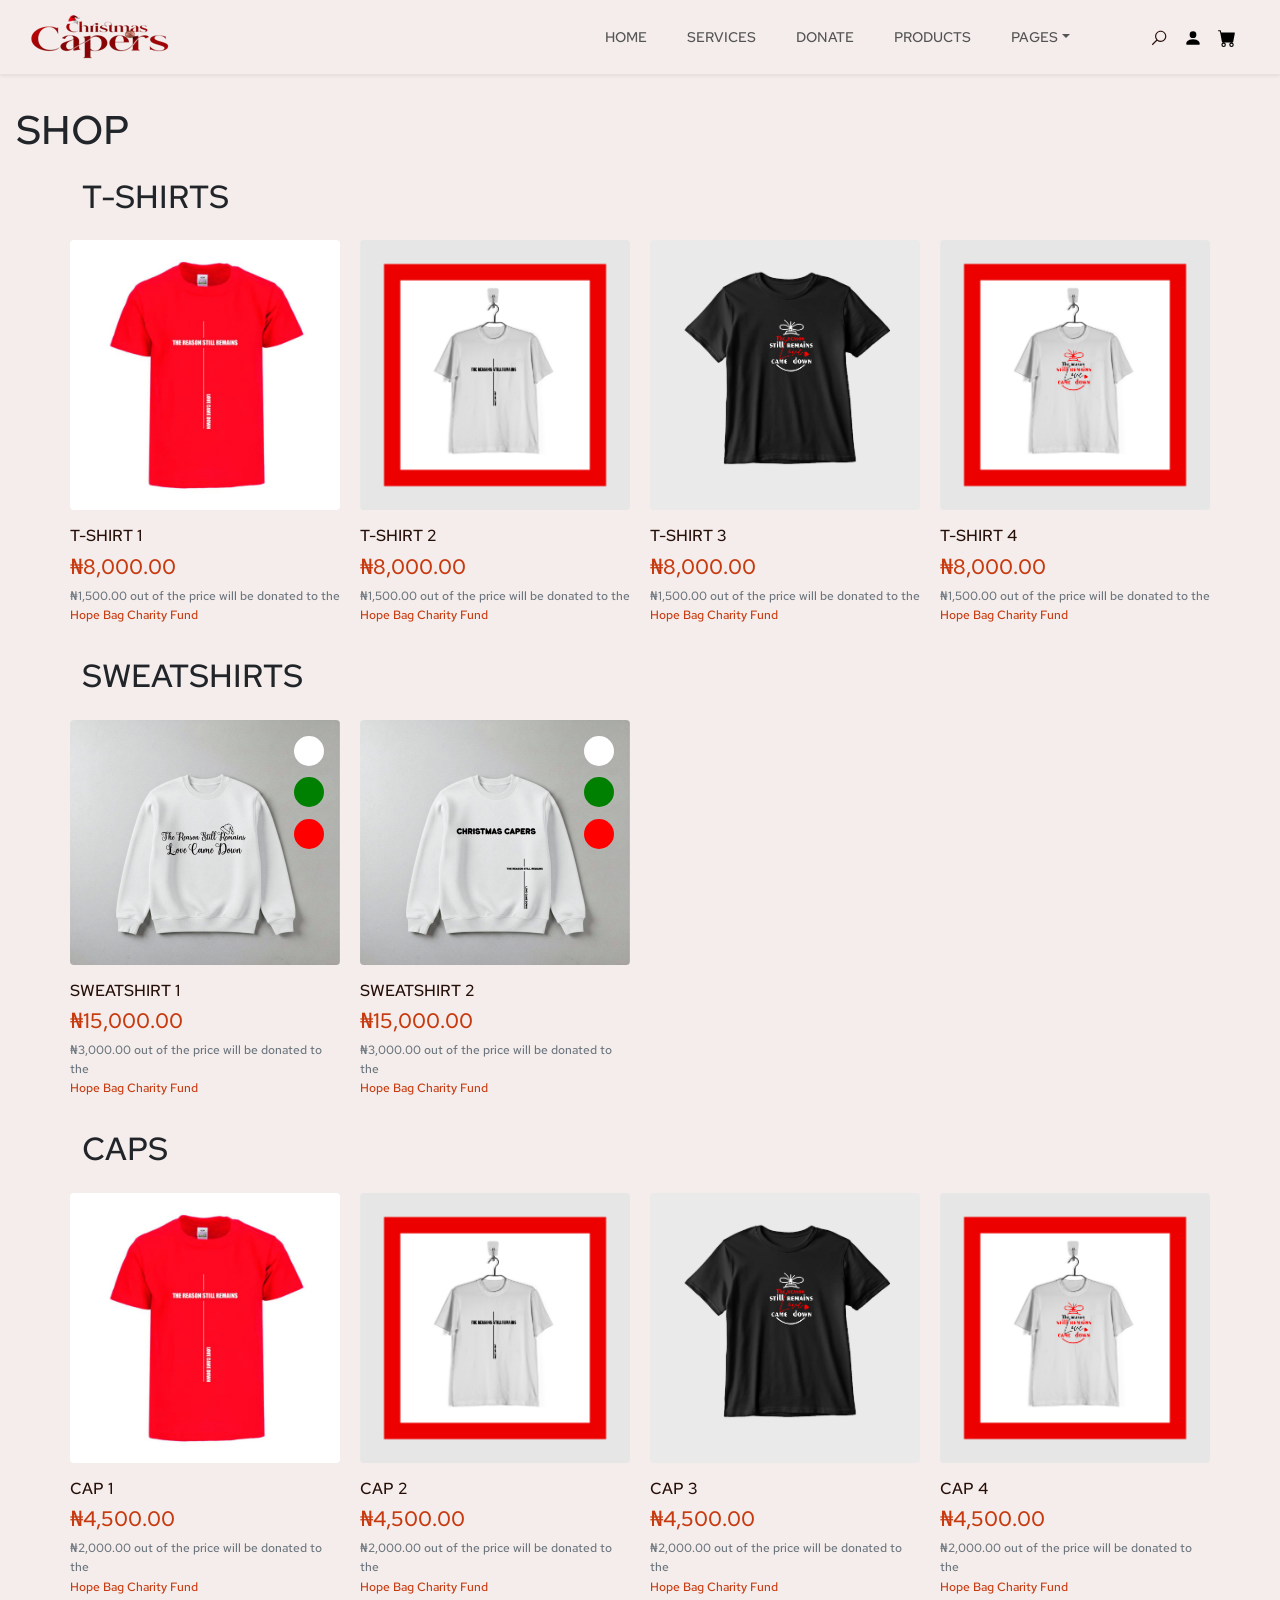
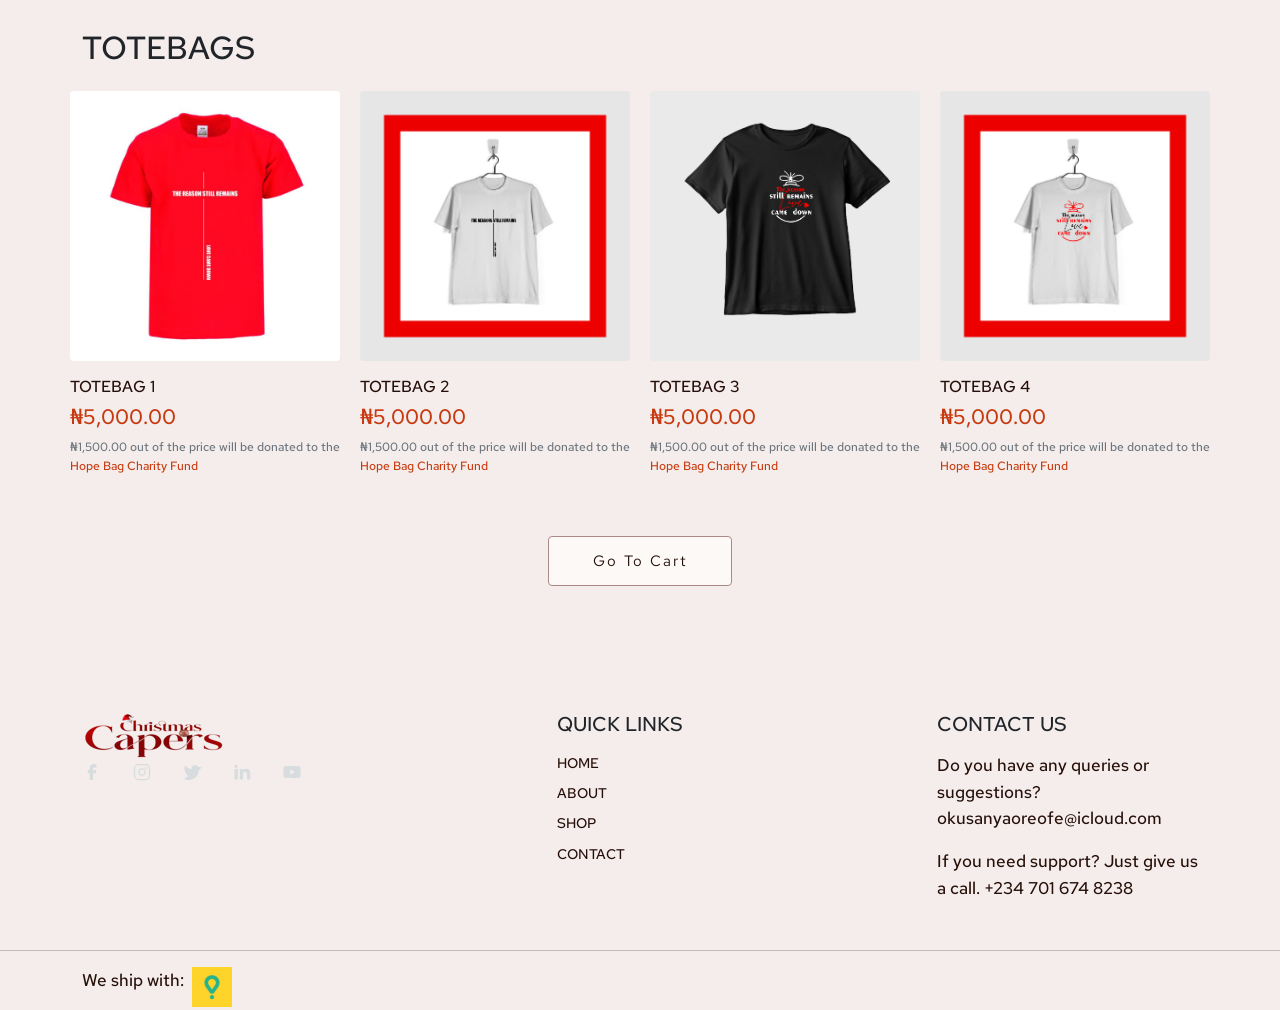
<file: shop.html>
<!DOCTYPE html>
<html>
  <head>
    <title>Christmas Capers</title>
    <meta charset="utf-8" />
    <meta http-equiv="X-UA-Compatible" content="IE=edge" />
    <meta name="viewport" content="width=device-width, initial-scale=1.0" />
    <meta name="format-detection" content="telephone=no" />
    <meta name="mobile-web-app-capable" content="yes" />
    <meta name="author" content="" />
    <meta name="keywords" content="" />
    <meta name="description" content="" />
    <link rel="stylesheet" type="text/css" href="css/bootstrap.min.css" />
    <link rel="stylesheet" type="text/css" href="style.css" />
    <link
      rel="stylesheet"
      href="https://cdn.jsdelivr.net/npm/swiper@9/swiper-bundle.min.css"
    />
    <link rel="preconnect" href="https://fonts.googleapis.com" />
    <link rel="preconnect" href="https://fonts.gstatic.com" crossorigin />
    <link
      href="https://fonts.googleapis.com/css2?family=Jost:wght@300;400;500&family=Lato:wght@300;400;700&display=swap"
      rel="stylesheet"
    />
    <!-- script
    ================================================== -->
    <script src="js/modernizr.js"></script>
  </head>
  <body
    data-bs-spy="scroll"
    data-bs-target="#navbar"
    data-bs-root-margin="0px 0px -40%"
    data-bs-smooth-scroll="true"
    tabindex="0"
    class="bg-light"
  >
    <svg xmlns="http://www.w3.org/2000/svg" style="display: none">
      <symbol
        id="search"
        xmlns="http://www.w3.org/2000/svg"
        viewBox="0 0 32 32"
      >
        <title>Search</title>
        <path
          fill="currentColor"
          d="M19 3C13.488 3 9 7.488 9 13c0 2.395.84 4.59 2.25 6.313L3.281 27.28l1.439 1.44l7.968-7.969A9.922 9.922 0 0 0 19 23c5.512 0 10-4.488 10-10S24.512 3 19 3zm0 2c4.43 0 8 3.57 8 8s-3.57 8-8 8s-8-3.57-8-8s3.57-8 8-8z"
        />
      </symbol>
      <symbol xmlns="http://www.w3.org/2000/svg" id="user" viewBox="0 0 16 16">
        <path
          d="M3 14s-1 0-1-1 1-4 6-4 6 3 6 4-1 1-1 1H3Zm5-6a3 3 0 1 0 0-6 3 3 0 0 0 0 6Z"
        />
      </symbol>
      <symbol xmlns="http://www.w3.org/2000/svg" id="cart" viewBox="0 0 16 16">
        <path
          d="M0 1.5A.5.5 0 0 1 .5 1H2a.5.5 0 0 1 .485.379L2.89 3H14.5a.5.5 0 0 1 .491.592l-1.5 8A.5.5 0 0 1 13 12H4a.5.5 0 0 1-.491-.408L2.01 3.607 1.61 2H.5a.5.5 0 0 1-.5-.5zM5 12a2 2 0 1 0 0 4 2 2 0 0 0 0-4zm7 0a2 2 0 1 0 0 4 2 2 0 0 0 0-4zm-7 1a1 1 0 1 1 0 2 1 1 0 0 1 0-2zm7 0a1 1 0 1 1 0 2 1 1 0 0 1 0-2z"
        />
      </symbol>
      <svg
        xmlns="http://www.w3.org/2000/svg"
        id="chevron-left"
        viewBox="0 0 16 16"
      >
        <path
          fill-rule="evenodd"
          d="M11.354 1.646a.5.5 0 0 1 0 .708L5.707 8l5.647 5.646a.5.5 0 0 1-.708.708l-6-6a.5.5 0 0 1 0-.708l6-6a.5.5 0 0 1 .708 0z"
        />
      </svg>
      <symbol
        xmlns="http://www.w3.org/2000/svg"
        id="chevron-right"
        viewBox="0 0 16 16"
      >
        <path
          fill-rule="evenodd"
          d="M4.646 1.646a.5.5 0 0 1 .708 0l6 6a.5.5 0 0 1 0 .708l-6 6a.5.5 0 0 1-.708-.708L10.293 8 4.646 2.354a.5.5 0 0 1 0-.708z"
        />
      </symbol>
      <symbol
        xmlns="http://www.w3.org/2000/svg"
        id="cart-outline"
        viewBox="0 0 16 16"
      >
        <path
          d="M0 1.5A.5.5 0 0 1 .5 1H2a.5.5 0 0 1 .485.379L2.89 3H14.5a.5.5 0 0 1 .49.598l-1 5a.5.5 0 0 1-.465.401l-9.397.472L4.415 11H13a.5.5 0 0 1 0 1H4a.5.5 0 0 1-.491-.408L2.01 3.607 1.61 2H.5a.5.5 0 0 1-.5-.5zM3.102 4l.84 4.479 9.144-.459L13.89 4H3.102zM5 12a2 2 0 1 0 0 4 2 2 0 0 0 0-4zm7 0a2 2 0 1 0 0 4 2 2 0 0 0 0-4zm-7 1a1 1 0 1 1 0 2 1 1 0 0 1 0-2zm7 0a1 1 0 1 1 0 2 1 1 0 0 1 0-2z"
        />
      </symbol>
      <symbol
        xmlns="http://www.w3.org/2000/svg"
        id="quality"
        viewBox="0 0 16 16"
      >
        <path
          d="M9.669.864 8 0 6.331.864l-1.858.282-.842 1.68-1.337 1.32L2.6 6l-.306 1.854 1.337 1.32.842 1.68 1.858.282L8 12l1.669-.864 1.858-.282.842-1.68 1.337-1.32L13.4 6l.306-1.854-1.337-1.32-.842-1.68L9.669.864zm1.196 1.193.684 1.365 1.086 1.072L12.387 6l.248 1.506-1.086 1.072-.684 1.365-1.51.229L8 10.874l-1.355-.702-1.51-.229-.684-1.365-1.086-1.072L3.614 6l-.25-1.506 1.087-1.072.684-1.365 1.51-.229L8 1.126l1.356.702 1.509.229z"
        />
        <path
          d="M4 11.794V16l4-1 4 1v-4.206l-2.018.306L8 13.126 6.018 12.1 4 11.794z"
        />
      </symbol>
      <symbol
        xmlns="http://www.w3.org/2000/svg"
        id="price-tag"
        viewBox="0 0 16 16"
      >
        <path
          d="M6 4.5a1.5 1.5 0 1 1-3 0 1.5 1.5 0 0 1 3 0zm-1 0a.5.5 0 1 0-1 0 .5.5 0 0 0 1 0z"
        />
        <path
          d="M2 1h4.586a1 1 0 0 1 .707.293l7 7a1 1 0 0 1 0 1.414l-4.586 4.586a1 1 0 0 1-1.414 0l-7-7A1 1 0 0 1 1 6.586V2a1 1 0 0 1 1-1zm0 5.586 7 7L13.586 9l-7-7H2v4.586z"
        />
      </symbol>
      <symbol
        xmlns="http://www.w3.org/2000/svg"
        id="shield-plus"
        viewBox="0 0 16 16"
      >
        <path
          d="M5.338 1.59a61.44 61.44 0 0 0-2.837.856.481.481 0 0 0-.328.39c-.554 4.157.726 7.19 2.253 9.188a10.725 10.725 0 0 0 2.287 2.233c.346.244.652.42.893.533.12.057.218.095.293.118a.55.55 0 0 0 .101.025.615.615 0 0 0 .1-.025c.076-.023.174-.061.294-.118.24-.113.547-.29.893-.533a10.726 10.726 0 0 0 2.287-2.233c1.527-1.997 2.807-5.031 2.253-9.188a.48.48 0 0 0-.328-.39c-.651-.213-1.75-.56-2.837-.855C9.552 1.29 8.531 1.067 8 1.067c-.53 0-1.552.223-2.662.524zM5.072.56C6.157.265 7.31 0 8 0s1.843.265 2.928.56c1.11.3 2.229.655 2.887.87a1.54 1.54 0 0 1 1.044 1.262c.596 4.477-.787 7.795-2.465 9.99a11.775 11.775 0 0 1-2.517 2.453 7.159 7.159 0 0 1-1.048.625c-.28.132-.581.24-.829.24s-.548-.108-.829-.24a7.158 7.158 0 0 1-1.048-.625 11.777 11.777 0 0 1-2.517-2.453C1.928 10.487.545 7.169 1.141 2.692A1.54 1.54 0 0 1 2.185 1.43 62.456 62.456 0 0 1 5.072.56z"
        />
        <path
          d="M8 4.5a.5.5 0 0 1 .5.5v1.5H10a.5.5 0 0 1 0 1H8.5V9a.5.5 0 0 1-1 0V7.5H6a.5.5 0 0 1 0-1h1.5V5a.5.5 0 0 1 .5-.5z"
        />
      </symbol>
      <symbol
        xmlns="http://www.w3.org/2000/svg"
        id="star-fill"
        viewBox="0 0 16 16"
      >
        <path
          d="M3.612 15.443c-.386.198-.824-.149-.746-.592l.83-4.73L.173 6.765c-.329-.314-.158-.888.283-.95l4.898-.696L7.538.792c.197-.39.73-.39.927 0l2.184 4.327 4.898.696c.441.062.612.636.282.95l-3.522 3.356.83 4.73c.078.443-.36.79-.746.592L8 13.187l-4.389 2.256z"
        />
      </symbol>
      <symbol
        xmlns="http://www.w3.org/2000/svg"
        id="star-empty"
        viewBox="0 0 16 16"
      >
        <path
          d="M2.866 14.85c-.078.444.36.791.746.593l4.39-2.256 4.389 2.256c.386.198.824-.149.746-.592l-.83-4.73 3.522-3.356c.33-.314.16-.888-.282-.95l-4.898-.696L8.465.792a.513.513 0 0 0-.927 0L5.354 5.12l-4.898.696c-.441.062-.612.636-.283.95l3.523 3.356-.83 4.73zm4.905-2.767-3.686 1.894.694-3.957a.565.565 0 0 0-.163-.505L1.71 6.745l4.052-.576a.525.525 0 0 0 .393-.288L8 2.223l1.847 3.658a.525.525 0 0 0 .393.288l4.052.575-2.906 2.77a.565.565 0 0 0-.163.506l.694 3.957-3.686-1.894a.503.503 0 0 0-.461 0z"
        />
      </symbol>
      <symbol
        xmlns="http://www.w3.org/2000/svg"
        id="star-half"
        viewBox="0 0 16 16"
      >
        <path
          d="M5.354 5.119 7.538.792A.516.516 0 0 1 8 .5c.183 0 .366.097.465.292l2.184 4.327 4.898.696A.537.537 0 0 1 16 6.32a.548.548 0 0 1-.17.445l-3.523 3.356.83 4.73c.078.443-.36.79-.746.592L8 13.187l-4.389 2.256a.52.52 0 0 1-.146.05c-.342.06-.668-.254-.6-.642l.83-4.73L.173 6.765a.55.55 0 0 1-.172-.403.58.58 0 0 1 .085-.302.513.513 0 0 1 .37-.245l4.898-.696zM8 12.027a.5.5 0 0 1 .232.056l3.686 1.894-.694-3.957a.565.565 0 0 1 .162-.505l2.907-2.77-4.052-.576a.525.525 0 0 1-.393-.288L8.001 2.223 8 2.226v9.8z"
        />
      </symbol>
      <symbol xmlns="http://www.w3.org/2000/svg" id="quote" viewBox="0 0 24 24">
        <path
          fill="currentColor"
          d="m15 17l2-4h-4V6h7v7l-2 4h-3Zm-9 0l2-4H4V6h7v7l-2 4H6Z"
        />
      </symbol>
      <symbol
        xmlns="http://www.w3.org/2000/svg"
        id="facebook"
        viewBox="0 0 24 24"
      >
        <path
          fill="currentColor"
          d="M9.198 21.5h4v-8.01h3.604l.396-3.98h-4V7.5a1 1 0 0 1 1-1h3v-4h-3a5 5 0 0 0-5 5v2.01h-2l-.396 3.98h2.396v8.01Z"
        />
      </symbol>
      <symbol
        xmlns="http://www.w3.org/2000/svg"
        id="youtube"
        viewBox="0 0 32 32"
      >
        <path
          fill="currentColor"
          d="M29.41 9.26a3.5 3.5 0 0 0-2.47-2.47C24.76 6.2 16 6.2 16 6.2s-8.76 0-10.94.59a3.5 3.5 0 0 0-2.47 2.47A36.13 36.13 0 0 0 2 16a36.13 36.13 0 0 0 .59 6.74a3.5 3.5 0 0 0 2.47 2.47c2.18.59 10.94.59 10.94.59s8.76 0 10.94-.59a3.5 3.5 0 0 0 2.47-2.47A36.13 36.13 0 0 0 30 16a36.13 36.13 0 0 0-.59-6.74ZM13.2 20.2v-8.4l7.27 4.2Z"
        />
      </symbol>
      <symbol
        xmlns="http://www.w3.org/2000/svg"
        id="twitter"
        viewBox="0 0 256 256"
      >
        <path
          fill="currentColor"
          d="m245.66 77.66l-29.9 29.9C209.72 177.58 150.67 232 80 232c-14.52 0-26.49-2.3-35.58-6.84c-7.33-3.67-10.33-7.6-11.08-8.72a8 8 0 0 1 3.85-11.93c.26-.1 24.24-9.31 39.47-26.84a110.93 110.93 0 0 1-21.88-24.2c-12.4-18.41-26.28-50.39-22-98.18a8 8 0 0 1 13.65-4.92c.35.35 33.28 33.1 73.54 43.72V88a47.87 47.87 0 0 1 14.36-34.3A46.87 46.87 0 0 1 168.1 40a48.66 48.66 0 0 1 41.47 24H240a8 8 0 0 1 5.66 13.66Z"
        />
      </symbol>
      <symbol
        xmlns="http://www.w3.org/2000/svg"
        id="instagram"
        viewBox="0 0 256 256"
      >
        <path
          fill="currentColor"
          d="M128 80a48 48 0 1 0 48 48a48.05 48.05 0 0 0-48-48Zm0 80a32 32 0 1 1 32-32a32 32 0 0 1-32 32Zm48-136H80a56.06 56.06 0 0 0-56 56v96a56.06 56.06 0 0 0 56 56h96a56.06 56.06 0 0 0 56-56V80a56.06 56.06 0 0 0-56-56Zm40 152a40 40 0 0 1-40 40H80a40 40 0 0 1-40-40V80a40 40 0 0 1 40-40h96a40 40 0 0 1 40 40ZM192 76a12 12 0 1 1-12-12a12 12 0 0 1 12 12Z"
        />
      </symbol>
      <symbol
        xmlns="http://www.w3.org/2000/svg"
        id="linkedin"
        viewBox="0 0 24 24"
      >
        <path
          fill="currentColor"
          d="M6.94 5a2 2 0 1 1-4-.002a2 2 0 0 1 4 .002zM7 8.48H3V21h4V8.48zm6.32 0H9.34V21h3.94v-6.57c0-3.66 4.77-4 4.77 0V21H22v-7.93c0-6.17-7.06-5.94-8.72-2.91l.04-1.68z"
        />
      </symbol>
      <symbol
        xmlns="http://www.w3.org/2000/svg"
        id="nav-icon"
        viewBox="0 0 16 16"
      >
        <path
          d="M14 10.5a.5.5 0 0 0-.5-.5h-3a.5.5 0 0 0 0 1h3a.5.5 0 0 0 .5-.5zm0-3a.5.5 0 0 0-.5-.5h-7a.5.5 0 0 0 0 1h7a.5.5 0 0 0 .5-.5zm0-3a.5.5 0 0 0-.5-.5h-11a.5.5 0 0 0 0 1h11a.5.5 0 0 0 .5-.5z"
        />
      </symbol>
      <symbol xmlns="http://www.w3.org/2000/svg" id="close" viewBox="0 0 16 16">
        <path
          d="M2.146 2.854a.5.5 0 1 1 .708-.708L8 7.293l5.146-5.147a.5.5 0 0 1 .708.708L8.707 8l5.147 5.146a.5.5 0 0 1-.708.708L8 8.707l-5.146 5.147a.5.5 0 0 1-.708-.708L7.293 8 2.146 2.854Z"
        />
      </symbol>
      <symbol
        xmlns="http://www.w3.org/2000/svg"
        id="navbar-icon"
        viewBox="0 0 16 16"
      >
        <path
          d="M14 10.5a.5.5 0 0 0-.5-.5h-3a.5.5 0 0 0 0 1h3a.5.5 0 0 0 .5-.5zm0-3a.5.5 0 0 0-.5-.5h-7a.5.5 0 0 0 0 1h7a.5.5 0 0 0 .5-.5zm0-3a.5.5 0 0 0-.5-.5h-11a.5.5 0 0 0 0 1h11a.5.5 0 0 0 .5-.5z"
        />
      </symbol>
    </svg>

    <div class="search-popup">
      <div class="search-popup-container">
        <form role="search" method="get" class="search-form" action="">
          <input
            type="search"
            id="search-form"
            class="search-field"
            placeholder="Type and press enter"
            value=""
            name="s"
          />
          <button type="submit" class="search-submit">
            <svg class="search"><use xlink:href="#search"></use></svg>
          </button>
        </form>

        <h5 class="cat-list-title">Browse Categories</h5>

        <ul class="cat-list">
          <li class="cat-list-item">
            <a href="#" title="Mobile Phones">Mobile Phones</a>
          </li>
          <li class="cat-list-item">
            <a href="#" title="Smart Watches">Smart Watches</a>
          </li>
          <li class="cat-list-item">
            <a href="#" title="Headphones">Headphones</a>
          </li>
          <li class="cat-list-item">
            <a href="#" title="Accessories">Accessories</a>
          </li>
          <li class="cat-list-item">
            <a href="#" title="Monitors">Monitors</a>
          </li>
          <li class="cat-list-item">
            <a href="#" title="Speakers">Speakers</a>
          </li>
          <li class="cat-list-item">
            <a href="#" title="Memory Cards">Memory Cards</a>
          </li>
        </ul>
      </div>
    </div>

    <header
      id="header"
      class="site-header header-scrolled position-sticky text-black top-0 shadow-sm"
    >
      <nav id="header-nav" class="navbar navbar-expand-lg px-3 mb-3">
        <div class="container-fluid">
          <a class="navbar-brand" href="index.html">
            <img src="images/christmas capers logo.png" class="logo" />
          </a>
          <button
            class="navbar-toggler d-flex d-lg-none order-3 p-2"
            type="button"
            data-bs-toggle="offcanvas"
            data-bs-target="#bdNavbar"
            aria-controls="bdNavbar"
            aria-expanded="false"
            aria-label="Toggle navigation"
          >
            <svg class="navbar-icon">
              <use xlink:href="#navbar-icon"></use>
            </svg>
          </button>
          <div
            class="offcanvas offcanvas-end"
            tabindex="-1"
            id="bdNavbar"
            aria-labelledby="bdNavbarOffcanvasLabel"
          >
            <div class="offcanvas-header px-4 pb-0">
              <a class="navbar-brand" href="index.html">
                <img src="images/christmas capers logo.png" class="logo" />
              </a>
              <button
                type="button"
                class="btn-close btn-close-black"
                data-bs-dismiss="offcanvas"
                aria-label="Close"
                data-bs-target="#bdNavbar"
              ></button>
            </div>
            <div class="offcanvas-body">
              <ul
                id="navbar"
                class="navbar-nav text-uppercase justify-content-end align-items-center flex-grow-1 pe-3"
              >
                <li class="nav-item">
                  <a class="nav-link me-4" href="index.html#billboard">Home</a>
                </li>
                <li class="nav-item">
                  <a class="nav-link me-4" href="index.html#company-services"
                    >Services</a
                  >
                </li>
                <li class="nav-item">
                  <a class="nav-link me-4" href="index.html#donation">Donate</a>
                </li>
                <li class="nav-item">
                  <a class="nav-link me-4" href="index.html#mobile-products"
                    >Products</a
                  >
                </li>
                <li class="nav-item dropdown">
                  <a
                    class="nav-link me-4 dropdown-toggle link-dark active"
                    data-bs-toggle="dropdown"
                    href="#"
                    role="button"
                    aria-expanded="false"
                    >Pages</a
                  >
                  <ul class="dropdown-menu">
                    <li>
                      <a href="about.html" class="dropdown-item">About</a>
                    </li>
                    <li>
                      <a href="shop.html" class="dropdown-item">Shop</a>
                    </li>
                    <li>
                      <a href="cart.html" class="dropdown-item">Cart</a>
                    </li>
                    <li>
                      <a href="checkout.html" class="dropdown-item">Checkout</a>
                    </li>
                    <li>
                      <a href="contact.html" class="dropdown-item">Contact</a>
                    </li>
                  </ul>
                </li>
                <li class="nav-item">
                  <div class="user-items ps-5">
                    <ul class="d-flex justify-content-end list-unstyled">
                      <li class="search-item pe-3">
                        <a href="#" class="search-button">
                          <svg class="search">
                            <use xlink:href="#search"></use>
                          </svg>
                        </a>
                      </li>
                      <li class="pe-3">
                        <a href="#">
                          <svg class="user">
                            <use xlink:href="#user"></use>
                          </svg>
                        </a>
                      </li>
                      <li>
                        <a href="cart.html">
                          <svg class="cart">
                            <use xlink:href="#cart"></use>
                          </svg>
                          <span class="note"></span>
                        </a>
                      </li>
                    </ul>
                  </div>
                </li>
              </ul>
            </div>
          </div>
        </div>
      </nav>
    </header>

    <section
      id="shop"
      class="product-store position-relative padding-large no-padding-top"
    >
      <header class="h1 p-3">SHOP</header>
      <!-- Has all of the categories in the JSON File -->
      <div class="container">
        <div class="row">
          <div class="display-header d-flex justify-content-between pb-3">
            <h2 class="display-7 text-dark text-uppercase">T-Shirts</h2>
          </div>
          <div class="swiper product-swiper">
            <div class="swiper-wrapper" data-category="t-shirts"></div>
            <div class="swiper-pagination position-absolute text-center"></div>
          </div>
        </div>
      </div>

      <div class="container">
        <div class="row">
          <div class="display-header d-flex justify-content-between pb-3">
            <h2 class="display-7 text-dark text-uppercase">Sweatshirts</h2>
          </div>
          <div class="swiper product-swiper">
            <div class="swiper-wrapper" data-category="sweatshirts"></div>
            <div class="swiper-pagination position-absolute text-center"></div>
          </div>
        </div>
      </div>

      <div class="container">
        <div class="row">
          <div class="display-header d-flex justify-content-between pb-3">
            <h2 class="display-7 text-dark text-uppercase">Caps</h2>
          </div>
          <div class="swiper product-swiper">
            <div class="swiper-wrapper" data-category="caps"></div>
            <div class="swiper-pagination position-absolute text-center"></div>
          </div>
        </div>
      </div>

      <div class="container">
        <div class="row">
          <div class="display-header d-flex justify-content-between pb-3">
            <h2 class="display-7 text-dark text-uppercase">Totebags</h2>
          </div>
          <div class="swiper product-swiper">
            <div class="swiper-wrapper" data-category="totebags"></div>
            <div class="swiper-pagination position-absolute text-center"></div>
          </div>
        </div>
      </div>

      <div
        class="align-items-center justify-content-center d-flex padding-small gap-3"
      >
        <a href="/cart.html" class="btn btn-medium btn-light">Go To Cart</a>
        <a
          href="/checkout.html"
          class="btn btn-medium btn-secondary checkout-btn"
          >Go To Checkout</a
        >
      </div>
    </section>
    <footer id="footer" class="overflow-hidden">
      <div class="container">
        <div class="row">
          <div class="footer-top-area">
            <div class="row d-flex flex-wrap justify-content-between">
              <div class="col-lg-3 col-sm-6 pb-3">
                <div class="footer-menu">
                  <img src="images/christmas capers logo.png" alt="logo" />
                  <div class="social-links">
                    <ul class="d-flex list-unstyled">
                      <li>
                        <a href="#">
                          <svg class="facebook">
                            <use xlink:href="#facebook" />
                          </svg>
                        </a>
                      </li>
                      <li>
                        <a href="#">
                          <svg class="instagram">
                            <use xlink:href="#instagram" />
                          </svg>
                        </a>
                      </li>
                      <li>
                        <a href="#">
                          <svg class="twitter">
                            <use xlink:href="#twitter" />
                          </svg>
                        </a>
                      </li>
                      <li>
                        <a href="#">
                          <svg class="linkedin">
                            <use xlink:href="#linkedin" />
                          </svg>
                        </a>
                      </li>
                      <li>
                        <a href="#">
                          <svg class="youtube">
                            <use xlink:href="#youtube" />
                          </svg>
                        </a>
                      </li>
                    </ul>
                  </div>
                </div>
              </div>
              <div class="col-lg-2 col-sm-6 pb-3">
                <div class="footer-menu text-uppercase">
                  <h5 class="widget-title pb-2">Quick Links</h5>
                  <ul class="menu-list list-unstyled text-uppercase">
                    <li class="menu-item pb-2">
                      <a href="/#">Home</a>
                    </li>
                    <li class="menu-item pb-2">
                      <a href="#">About</a>
                    </li>
                    <li class="menu-item pb-2">
                      <a href="/shop.html">Shop</a>
                    </li>
                    <li class="menu-item pb-2">
                      <a href="#">Contact</a>
                    </li>
                  </ul>
                </div>
              </div>
              <div class="col-lg-3 col-sm-6 pb-3">
                <div class="footer-menu contact-item">
                  <h5 class="widget-title text-uppercase pb-2">Contact Us</h5>
                  <p>
                    Do you have any queries or suggestions?
                    <a href="mailto:">okusanyaoreofe@icloud.com</a>
                  </p>
                  <p>
                    If you need support? Just give us a call.
                    <a href="">+234 701 674 8238</a>
                  </p>
                </div>
              </div>
            </div>
          </div>
        </div>
      </div>
      <hr />
    </footer>
    <div id="footer-bottom">
      <div class="container">
        <div class="row d-flex flex-wrap justify-content-between">
          <div class="col-md-4 col-sm-6">
            <div class="shipping d-flex">
              <p>We ship with:</p>
              <div class="card-wrap ps-2">
                <img src="images/glovo.jpeg" alt="glovo" />
              </div>
            </div>
          </div>
        </div>
      </div>
    </div>
    <script src="js/jquery-1.11.0.min.js"></script>
    <script src="https://cdn.jsdelivr.net/npm/swiper/swiper-bundle.min.js"></script>
    <script type="text/javascript" src="js/bootstrap.bundle.min.js"></script>
    <script type="text/javascript" src="js/plugins.js"></script>
    <script type="text/javascript" src="js/utils.js" defer></script>
    <script type="text/javascript" src="js/script.js"></script>
    <script type="text/javascript" src="js/index.js" defer></script>
  </body>
</html>
</file>
<file: style.css>
/*
Theme Name: Ministore
Theme URI: 
Author: 
Author URI: 
Description: Ministore is specially designed product packaged for Ministore by Moksha.
Version: 
*/

/*--------------------------------------------------------------
This is main CSS file that contains custom style rules used in this template
--------------------------------------------------------------*/

@import url("https://fonts.googleapis.com/css2?family=Red+Hat+Text:ital,wght@0,300..700;1,300..700&display=swap");

/*------------------------------------*\
    Table of contents
\*------------------------------------*/

/*------------------------------------------------

CSS STRUCTURE:


    
/*--------------------------------------------------------------
/** 1. VARIABLES
--------------------------------------------------------------*/
:root {
  --white-color: hsl(20, 50%, 98%);
  --black-color: hsl(14, 65%, 9%);
  --gray-color: #f3f3f3;
  --gray-color-300: #d8d8d8;
  --gray-color-500: #545454;
  --gray-color-800: #3a3a3a;
  --light-gray-color: #d7dddf;
  --rose-100: hsl(13, 31%, 94%);
  --rose-300: hsl(14, 25%, 72%);
  --rose-400: hsl(7, 20%, 60%);
  --rose-500: hsl(12, 20%, 44%);
  --neutral-red: hsl(14, 86%, 42%);
  --neutral-green: hsl(159, 69%, 38%);

  --accent-color: var(--gray-color-500);
  --primary-color: var(--neutral-red);
  --bs-primary-rgb: 114, 174, 200;
  --light-color: var(--rose-100);
  --dark-color: var(--black-color);
  --light-blue-color: #edf1f3;
  --navbar-color-color: #131814;
  --swiper-theme-color: #4a4a4a;
  --swiper-pagination-color: #4a4a4a;
}

/* on mobile devices below 600px
 */
@media screen and (max-width: 600px) {
  :root {
    --header-height: 100px;
    --header-height-min: 80px;
  }
}

/* Fonts */
:root {
  --body-font: "Red Hat Text", sans-serif;
  --heading-font: "Jost", sans-serif;
}

/*----------------------------------------------*/
/* 1 GENERAL TYPOGRAPHY */
/*----------------------------------------------*/

/* 1.1 General Styles
/*----------------------------------------------*/
*,
*::before,
*::after {
  -webkit-box-sizing: border-box;
  -moz-box-sizing: border-box;
  box-sizing: border-box;
}
html {
  box-sizing: border-box;
}
body {
  font-family: var(--body-font);
  font-size: 14px;
  font-weight: 500;
  line-height: 1.6;
  margin: 0;
}
p {
  font-size: 1.2em;
  color: var(--dark-color);
}
ul.inner-list li {
  font-size: 1.2em;
}
a {
  color: var(--dark-color);
  text-decoration: none;
  transition: 0.3s color ease-out;
}
a.light {
  color: var(--light-color);
}
a:hover {
  text-decoration: none;
  color: var(--primary-color);
}
header {
  background-color: var(--light-color);
}

.text-primary {
  color: var(--primary-color) !important;
}

/*------------ Background Color -----------*/
.bg-gray {
  background: var(--gray-color) !important;
}
.bg-dark {
  background: var(--dark-color) !important;
}
.bg-light {
  background: var(--light-color) !important;
}
.bg-light-blue {
  background: var(--light-blue-color) !important;
}
.bg-white {
  background: var(--white-color) !important;
}
.bg-true-white {
  background: white !important;
}
.bg-true-black {
  background: black !important;
}

/* - Section Padding
--------------------------------------------------------------*/
.padding-xsmall {
  padding-top: 0.5em;
  padding-bottom: 0.5em;
}
.padding-small {
  padding-top: 2em;
  padding-bottom: 2em;
}
.padding-medium {
  padding-top: 4em;
  padding-bottom: 4em;
}
.padding-large {
  padding-top: 7em;
  padding-bottom: 7em;
}
.padding-xlarge {
  padding-top: 9.5em;
  padding-bottom: 9.5em;
}

/* no padding */
.no-padding-top {
  padding-top: 0 !important;
}
.no-padding-right {
  padding-right: 0 !important;
}
.no-padding-bottom {
  padding-bottom: 0 !important;
}
.no-padding-left {
  padding-left: 0 !important;
}
.no-padding-tb {
  padding-top: 0 !important;
  padding-bottom: 0 !important;
}
.no-padding-lr {
  padding-left: 0 !important;
  padding-right: 0 !important;
}
.no-gutter {
  padding: 0 !important;
}

/* no padding and margin */
.no-padding {
  padding: 0 !important;
}
.no-margin {
  margin: 0 !important;
}

/* - Section margin
--------------------------------------------------------------*/
.margin-small {
  margin-top: 3em;
  margin-bottom: 3em;
}
.margin-medium {
  margin-top: 5em;
  margin-bottom: 5em;
}
.margin-large {
  margin-top: 7em;
  margin-bottom: 7em;
}
.margin-xlarge {
  margin-top: 9em;
  margin-bottom: 9em;
}

@media only screen and (max-width: 768px) {
  .margin-small,
  .margin-medium,
  .margin-large {
    margin-top: 1em;
    margin-bottom: 1em;
  }
}

/* - Section Title
--------------------------------------------------------------*/
h3.card-title,
h3.cart-title {
  font-size: 1.5em;
}

/* - Section width
--------------------------------------------------------------*/
.u-full-width {
  width: 100%;
  border: none;
}

/*--------------------------------------------------------------
/** 2.10 Buttons
--------------------------------------------------------------*/
/* - Button Sizes
------------------------------------------------------------- */
.btn.btn-small {
  padding: 0.8em 1.8em;
  font-size: 0.65em;
}
.btn.btn-medium {
  padding: 0.8em 2.8em;
  font-size: 1.1em;
  letter-spacing: 2px;
}
.btn.btn-large {
  padding: 2em 4em;
  font-size: 1.5em;
}

/* - Button Shapes
------------------------------------------------------------- */
.btn.btn-rounded,
.btn.btn-rounded::after {
  border-radius: 6px;
}
.btn.btn-pill,
.btn.btn-pill::after {
  border-radius: 2em;
}
/* button outline */
.btn.btn-outline-dark,
.btn.btn-outline-light,
.btn.btn-outline-accent {
  background: transparent;
  text-shadow: none;
  box-shadow: none;
}
.btn.btn-outline-dark:hover::after,
.btn.btn-outline-light:hover::after {
  background-color: transparent;
}
.btn.btn-outline-dark {
  border-color: rgba(0, 0, 0, 1);
  color: var(--dark-color);
}
.btn.btn-outline-dark:hover {
  background: var(--dark-color);
  color: var(--light-color);
}
.btn.btn-outline-light {
  border-color: rgba(255, 255, 255, 0.5);
  color: var(--light-color);
}
.btn.btn-outline-light:hover {
  background: var(--primary-color);
  color: var(--light-color);
  border-color: var(--primary-color);
}
.btn.btn-outline-accent {
  background: transparent;
  border-color: var(--accent-color);
  color: var(--dark-color);
}
.btn.btn-outline-accent:hover {
  border-color: var(--dark-color);
  color: var(--dark-color) !important;
}
.btn.btn-full {
  display: block;
  margin: 0.85em 0;
  width: 100%;
  letter-spacing: 0.12em;
}

/* no border radius */
.btn-rounded-none,
.btn-rounded-none::after {
  border-radius: 0;
}

/* - Buttons Color Scheme
------------------------------------------------------------- */
.btn.btn-normal {
  text-decoration: underline;
  border: none;
}
.btn.btn-normal:hover {
  text-decoration: none;
}
.btn.btn-accent {
  color: var(--white-color);
  background-color: var(--accent-color);
  border: none;
}
.btn.btn-accent:hover {
  color: var(--white-color) !important;
  background-color: var(--primary-color);
}
.btn.btn-black {
  background-color: var(--dark-color);
  color: var(--white-color);
  border: none;
}
.btn.btn-black:hover {
  background-color: var(--primary-color);
  color: var(--white-color);
}
.btn.btn-light {
  background-color: var(--white-color);
  color: var(--dark-color);
  border: 1px solid var(--rose-400);
}
.btn.btn-light:hover {
  background-color: var(--primary-color);
  color: var(--white-color);
}
.btn.btn-primary {
  background: var(--primary-color);
  color: var(--white-color);
  border: none;
}
.btn.btn-primary:hover {
  background-color: var(--dark-color);
  color: var(--white-color);
}

/* - Buttons Aligns
------------------------------------------------------------- */
.btn-left {
  text-align: left;
  display: block;
}
.btn-center {
  text-align: center;
  display: block;
}
.btn-right {
  text-align: right;
  display: block;
}

/*----------------------------------------------*/
/* 2 SITE STRUCTURE */
/*----------------------------------------------*/

/* - Search Bar
------------------------------------------------------------- */
.search-box {
  background: var(--gray-color);
  position: relative;
}
.close-button {
  position: absolute;
  top: 20px;
  right: 120px;
  cursor: pointer;
  z-index: 9;
}
.search-box input.search-input {
  font-size: 1.3em;
  width: 70%;
  height: 30px;
  padding: 25px;
  border-radius: 80px;
  border-color: rgb(0 0 0 / 25%);
  background: transparent;
}
.search-box svg {
  width: 22px;
  height: 22px;
  color: var(--primary-color);
}
.search-box svg.search {
  margin-left: -50px;
}

/** Search Form
--------------------------------------------------------------*/
.search-form input[type="search"].search-field {
  border: none;
  background: #f1f1f1;
  width: 100%;
  border-radius: 50px;
  padding: 10px 40px;
}
.search-form input[type="search"].search-field::focus {
  border-color: #af9aaa;
}
.search-form button {
  position: absolute;
  top: 6px;
  right: 9px;
  background: transparent;
  border: none;
}

/** Search Popup
--------------------------------------------------------------*/
.search-popup {
  background-color: #fff;
  position: fixed;
  left: 0;
  top: 0;
  width: 100%;
  height: 100%;
  opacity: 0;
  visibility: hidden;
  z-index: 9999;
  -webkit-transition: opacity 0.3s 0s, visibility 0s 0.3s;
  -moz-transition: opacity 0.3s 0s, visibility 0s 0.3s;
  transition: opacity 0.3s 0s, visibility 0s 0.3s;
}
.search-popup.is-visible {
  opacity: 1;
  visibility: visible;
  cursor: -webkit-image-set(
      url("data:image/svg+xml;charset=utf8,%3Csvg xmlns='http://www.w3.org/2000/svg' width='20' height='20' viewBox='0 0 20 20'%3E%3Cpath fill='%23FFF' d='M20 1l-1-1-9 9-9-9-1 1 9 9-9 9 1 1 9-9 9 9 1-1-9-9'/%3E%3C/svg%3E")
        1x,
      url("data:image/svg+xml;charset=utf8,%3Csvg xmlns='http://www.w3.org/2000/svg' width='20' height='20' viewBox='0 0 20 20'%3E%3Cpath fill='%23000' d='M20 1l-1-1-9 9-9-9-1 1 9 9-9 9 1 1 9-9 9 9 1-1-9-9'/%3E%3C/svg%3E")
        2x
    ),
    pointer;
  cursor: url("data:image/svg+xml;charset=utf8,%3Csvg xmlns='http://www.w3.org/2000/svg' width='20' height='20' viewBox='0 0 20 20'%3E%3Cpath fill='%23000' d='M20 1l-1-1-9 9-9-9-1 1 9 9-9 9 1 1 9-9 9 9 1-1-9-9'/%3E%3C/svg%3E"),
    pointer;
  -webkit-transition: opacity 0.3s 0s, visibility 0s 0s;
  -moz-transition: opacity 0.3s 0s, visibility 0s 0s;
  transition: opacity 0.3s 0s, visibility 0s 0s;
}
.search-popup-container {
  background-color: transparent;
  position: relative;
  top: 50%;
  margin: 0 auto;
  padding: 0;
  width: 90%;
  max-width: 800px;
  text-align: center;
  box-shadow: none;
  cursor: default;
  -webkit-transform: translateY(-40px);
  transform: translateY(-40px);
  -webkit-backface-visibility: hidden;
  backface-visibility: hidden;
  -webkit-transition-property: -webkit-transform;
  transition-property: transform;
  -webkit-transition-duration: 0.3s;
  transition-duration: 0.3s;
}
.is-visible .search-popup-container {
  -webkit-transform: translateY(-50%);
  transform: translateY(-50%);
}
.search-popup-form {
  position: relative;
  margin: 0 0 3em 0;
}
.search-popup-form .form-control {
  padding: 0 0 0.375em 0;
  font-size: 2em;
}
.search-popup-form #search-popup-submit {
  display: none;
}
.search-popup .search-popup-close {
  display: block;
  position: absolute;
  top: 2em;
  right: 2em;
  margin: -0.5em;
  padding: 0.5em;
  line-height: 0;
}
.search-popup .search-popup-close:hover {
  -webkit-transform: rotate(90deg);
  -ms-transform: rotate(90deg);
  transform: rotate(90deg);
}
.search-popup .search-popup-close i {
  display: block;
  position: relative;
  width: 1em;
  height: 1em;
  fill: rgba(0, 0, 0, 0.5);
}
.search-popup .search-popup-close:hover i {
  fill: rgba(0, 0, 0, 1);
}
.search-popup .cat-list-title {
  margin-top: 40px;
  margin-bottom: 10px;
  font-size: 0.6em;
  font-weight: normal;
  text-transform: uppercase;
  letter-spacing: 0.1em;
}
.search-popup .cat-list {
  margin: 0;
  list-style-type: none;
}
.search-popup .cat-list-item {
  display: inline-block;
  margin-bottom: 0;
  letter-spacing: 0.015em;
  font-size: 2em;
}
.search-popup .cat-list-item a {
  position: relative;
}
.search-popup .cat-list-item a::after {
  background: none repeat scroll 0 0 #fff;
  content: "";
  height: 1px;
  border-bottom: 1px solid #ff9697;
  left: 0;
  opacity: 0;
  position: absolute;
  top: 100%;
  width: 100%;
  -webkit-transition: height 0.3s, opacity 0.3s, -webkit-transform 0.3s;
  transition: height 0.3s, opacity 0.3s, transform 0.3s;
  -webkit-transform: translateY(-5px);
  transform: translateY(-5px);
}
.search-popup .cat-list-item a:hover::after {
  height: 1px;
  opacity: 1;
  -webkit-transform: translateY(2px);
  transform: translateY(2px);
}
.search-popup .cat-list-item::after {
  content: "/";
  padding: 0 5px;
  line-height: 1;
  color: rgba(0, 0, 0, 0.5);
  vertical-align: text-top;
}
.search-popup .cat-list-item:last-child::after {
  display: none;
}

@media only screen and (max-width: 991px) {
  .search-popup .cat-list-item,
  .search-popup-form .form-control {
    font-size: 1.425em;
  }
}
@media only screen and (max-width: 767px) {
  .search-popup .search-popup-close {
    top: 1em;
    right: 1em;
  }
}
@media only screen and (max-width: 575px) {
  .search-popup .cat-list-item,
  .search-popup-form .form-control {
    font-size: 1.125em;
  }
  .search-popup .search-popup-close {
    top: 1em;
    right: 1em;
  }
}

.search-popup input[type="search"] {
  font-size: 24px;
  height: 60px;
  padding: 26px;
}
.search-popup .search-form button {
  top: 12px;
  right: 15px;
}
.search-popup .search-form button svg {
  height: 28px;
  width: 28px;
}

/* 1. Header
/*----------------------------------------------*/
.site-header {
  position: fixed;
  width: 100%;
  z-index: 10;
  transition: background 0.3s ease-out;
}
.navbar-toggler svg.navbar-icon {
  width: 50px;
  height: 50px;
}
.navbar-nav .nav-item a.nav-link {
  color: var(--accent-color);
}
.navbar-nav .nav-item a.nav-link.active,
.navbar-nav .nav-item a.nav-link:focus,
.navbar-nav .nav-item a.nav-link:hover {
  color: var(--primary-color);
}

/*------------ Offcanvas -------------- */
#header-nav .navbar-toggler:focus {
  box-shadow: none;
}
#header-nav .offcanvas.show {
  z-index: 9999;
  background-color: var(--light-blue-color);
}
#header-nav .offcanvas-end {
  width: 500px;
}
.offcanvas.show .nav-item a.nav-link {
  font-size: 2em;
}
.offcanvas.show .offcanvas-body .navbar-nav {
  align-items: unset !important;
  padding-left: 20px;
}

/*------------ Top User Icons -----------*/
.site-header .user-items svg {
  width: 18px;
  height: 18px;
  cursor: pointer;
}

@media only screen and (max-width: 991px) {
  #navbar .user-items {
    display: none;
  }
}

/* 2. Billboard
/*----------------------------------------------*/
/*------------Swiper Arrow -----------*/
#billboard .swiper-arrow {
  position: absolute;
  top: 0;
  bottom: 0;
  z-index: 2;
  display: flex;
  align-items: flex-end;
}
.swiper-icon.swiper-arrow svg {
  fill: var(--accent-color);
}
.swiper-icon.swiper-arrow:hover svg,
.swiper-icon.swiper-arrow:focus svg {
  fill: var(--primary-color);
}
#billboard .swiper-arrow.swiper-arrow-prev {
  left: 0;
}
#billboard .swiper-arrow.swiper-arrow-next {
  right: 0;
}

@media only screen and (max-width: 767px) {
  #billboard .banner-content {
    margin-top: 210px;
  }
  #billboard .image-holder {
    margin-top: -390px;
    opacity: 0.3;
  }
  #billboard .swiper-arrow {
    top: 400px;
  }
}

@media only screen and (max-width: 1360px) {
  #billboard .image-holder img {
    width: 100%;
  }

  #billboard .swiper-wrapper > .swiper-slide img {
    inline-size: 600px;
    aspect-ratio: 9 / 16;
    object-fit: cover;
  }
}

/* 3. Icon Box - Company Services
/*----------------------------------------------*/
.icon-box .icon-box-icon svg {
  width: 26px;
  height: 26px;
  fill: var(--primary-color);
}

@media only screen and (max-width: 991px) {
  #company-services .icon-box {
    flex-wrap: wrap;
  }
}

.shipping img {
  width: 40px;
  height: 40px;
}

/* 4. Product
/*----------------------------------------------*/
.product-store .product-card .cart-concern {
  bottom: 75px;
  width: 100%;
  display: flex;
  justify-content: center;
  cursor: pointer;
  text-transform: uppercase;
  transition: all 0.3s ease-out;
  opacity: 0;
}
.product-store .product-card:hover .cart-concern {
  bottom: 175px;
  opacity: 1;
}
.product-card .cart-concern svg {
  width: 16px;
  height: 16px;
  fill: var(--dark-color);
  margin-left: 9px;
}
.product-card .cart-concern .cart-button:hover svg {
  fill: var(--white-color);
}
.product-card .card-detail span {
  font-size: 1.5em;
}
@media only screen and (max-width: 575px) {
  .product-store .product-card .card-detail {
    padding: 10px;
  }
}

/*------------Swiper Pagination -----------*/
.product-store
  .swiper-pagination.swiper-pagination-clickable.swiper-pagination-bullets.swiper-pagination-horizontal {
  bottom: -0.35rem;
}
.swiper-pagination span.swiper-pagination-bullet {
  width: 10px;
  height: 10px;
}

/* 5. Testimonial
/*----------------------------------------------*/
.review-item blockquote {
  font-size: 2.5em;
  font-weight: 300;
  line-height: 1.2;
}
.rating svg.star {
  width: 16px;
  height: 16px;
  fill: var(--primary-color);
}
#testimonials .swiper-arrow svg {
  width: 45px;
  height: 45px;
  fill: var(--light-gray-color);
}
.review-content .swiper-arrow {
  top: 0;
  bottom: 0;
  z-index: 2;
}
.review-content .swiper-arrow.swiper-arrow-next {
  right: 0;
}
.review-content .quotation svg.quote {
  color: var(--accent-color);
}

@media only screen and (max-width: 767px) {
  #testimonials blockquote {
    font-size: 2em;
  }
  .review-content .swiper-arrow {
    bottom: -420px;
  }
}

/* 6. Subscribe
/*----------------------------------------------*/
.subscribe-content p {
  color: var(--gray-color-500);
}

@media only screen and (max-width: 1199px) {
  .subscription-form input.form-control,
  .subscription-form button {
    width: 100%;
    margin-bottom: 10px;
  }
}

/* 7. Instagram
/*----------------------------------------------*/
#instagram figure.instagram-item {
  width: 20%;
}
figure.instagram-item img.insta-image {
  width: 100%;
  height: 100%;
  object-fit: cover;
}
.instagram-item .icon-overlay {
  top: 30px;
  left: 0;
  width: 100%;
  height: auto;
  color: var(--light-color);
  opacity: 0;
  transition: 0.9s ease-out;
}
.instagram-item:hover .icon-overlay {
  top: 0;
  opacity: 1;
}
.instagram-item .icon-overlay svg.instagram {
  height: 50px;
}

@media only screen and (max-width: 767px) {
  #instagram figure.instagram-item {
    width: 30%;
  }
}

@media only screen and (max-width: 501px) {
  #instagram figure.instagram-item {
    width: 100%;
  }
}

/* 8. Footer
/*----------------------------------------------*/
/*------------ Social Icon -----------*/
.social-links svg {
  width: 20px;
  height: 20px;
  color: var(--light-gray-color);
}
.social-links svg:hover {
  color: var(--primary-color);
}
.social-links li {
  padding-right: 30px;
}

/* 9. About Us Page
/*----------------------------------------------*/
/*------------ Video Icon -----------*/
.video-item a {
  top: 0;
  right: 0;
  bottom: 0;
  left: 0;
}
.video-item svg.video-player {
  width: 80px;
  height: 80px;
  padding: 19px;
  border-radius: 50%;
}

/* - Shop Page
--------------------------------------------------------------*/
/* ----------- Search Bar -----------*/
.shopify-grid select#input-sort {
  font-size: 1.2em;
  color: var(--dark-grey-color);
  border: none;
  padding: 0;
  text-align: center;
}
.quantity-btn {
  border-radius: 50%;
  border: 2px solid var(--white-color);
  color: var(--white-color);
  font-weight: bold;
  background: transparent;
  width: 25px;
  height: 25px;
  display: flex;
  align-items: center;
  justify-content: center;
}
#shop .image-holder img.added {
  border: 5px solid var(--primary-color);
  cursor: pointer;
}
#shop .size-option {
  background-color: var(--white-color);
  border-radius: 50%;
  width: 30px;
  height: 30px;
  display: flex;
  align-items: center;
  justify-content: center;
  font-weight: bold;
  color: var(--primary-color);
  cursor: pointer;
  margin-bottom: 0.25em;
}
#shop .size-option.selected {
  background-color: var(--primary-color);
  color: var(--white-color);
}
.color-option {
  width: 30px;
  height: 30px;
  border-radius: 50%;
  cursor: pointer;
  margin-bottom: 0.25em;
}
.color-option.selected {
  border: 3px solid var(--primary-color);
}
ul:has(.color-option) {
  right: 0;
}
.item-fund {
  font-size: 0.75rem;
}

/* ----------- SideBar -----------*/
.sidebar input.search-field {
  width: 290px;
  height: 50px;
  box-shadow: 5px 5px 15px 5px #eee;
  border: 1px solid #eee;
  padding-left: 20px;
  outline-offset: 0;
}
.sidebar .search-icon {
  padding: 14px;
}
.sidebar svg.search {
  width: 20px;
  height: 20px;
}
.sidebar h5.widget-title {
  font-size: 1.4em;
  margin-bottom: 15px;
}
.sidebar .sidebar-list li {
  font-size: 1.2em;
}
.sidebar .sidebar-list li a {
  color: var(--dark-30);
}
.sidebar .sidebar-list li a:hover {
  color: var(--primary-color);
}

@media only screen and (max-width: 991px) {
  .widget-search-bar form {
    flex-wrap: wrap;
  }
}

/* ----------- Pagination -----------*/
.paging-navigation .pagination .page-numbers {
  font-size: 1.4em;
  color: var(--gray-color-500);
}
.paging-navigation .pagination .page-numbers:hover {
  color: var(--primary-color);
}
.paging-navigation .pagination svg {
  width: 35px;
}

/* 10. Single Product Page
/*----------------------------------------------*/
/*------------ Product Info -----------*/
.product-info .rating svg.star-fill {
  fill: var(--dark-color);
}
.product-info .select-list li.select-item {
  font-size: 1.2em;
}
.product-quantity .input-group {
  width: 140px;
  gap: 2px;
}
.product-quantity #quantity {
  height: auto;
  width: 20px;
  border: none;
  margin: 0;
  padding: 0;
}
.product-quantity #quantity,
.product-quantity .btn-number {
  width: 40px;
  height: 40px;
  text-align: center;
  background: #ffffff;
  border: 1px solid #e2e2e2;
  border-radius: 6px;
  color: #222;
  padding: 0;
}
.single-product .cart-wrap h4.item-title {
  font-size: 1.5em;
}
.single-product .product-quantity .stock-number {
  font-size: 1.2em;
}
.meta-product h4.item-title {
  font-size: 1.2em;
}

/*------------ Product Info Tabs -----------*/
.product-info-tabs .tabs-listing button {
  font-size: 2em;
  color: var(--dark-color);
}
.product-info-tabs .nav-tabs .nav-link {
  border: none;
}
.product-info-tabs .nav-tabs .nav-item.show .nav-link,
.product-info-tabs .nav-tabs .nav-link.active {
  color: var(--primary-color);
}

@media only screen and (max-width: 991px) {
  .product-info-tabs .tabs-listing button {
    font-size: 1.2em;
    padding-right: 20px !important;
  }
}

/* 10. Cart Page
-----------------------------------------------------*/
.shopify-cart .card-price .money {
  font-size: 1.5em;
}
.shopify-cart .total-price .money {
  font-size: 2.9em;
}
.total-price .cart-totals {
  font-size: 1.5em;
}
.shopify-cart .table th {
  width: 30%;
}
#cart .cart-img {
  width: 120px;
  height: 120px;
  border-radius: 4px;
}
#cart .remove-btn {
  max-width: max-content;
  max-height: max-content;
  aspect-ratio: 1;
  border-radius: 50%;
  background-color: transparent;
  border: 1px solid var(--rose-300);
  align-self: center;
}
.overlay {
  position: fixed;
  display: none;
  width: 100%;
  height: 100%;
  top: 0;
  left: 0;
  right: 0;
  bottom: 0;
  background-color: rgba(0, 0, 0, 0.5);
  z-index: 2000;
  cursor: pointer;
  align-items: center;
  justify-content: center;
}
/* 11. Checkout Page
--------------------------------------------------------------*/
.list-group-item span {
  font-size: 1.2em;
}
.form-field label {
  color: var(--rose-400);
}

.form-field input,
.form-field .input-group-text,
.form-field .form-select,
.form-field textarea {
  border: 1.5px solid var(--neutral-red);
  color: var(--dark-color);
}

/* 12. Blog Page
--------------------------------------------------------------*/
/*------------ Sidebar -----------*/
.sidebar-post-item h4.card-title {
  font-size: 1.2em;
}

/* 13. Sibgle Post Page
--------------------------------------------------------------*/
#single-post-navigation .post-navigation span.page-nav-title {
  font-size: 1.5em;
}
.post-navigation svg {
  width: 30px;
  height: 45px;
}
.post-navigation:hover svg,
.post-navigation:focus svg {
  fill: var(--primary-color);
}
</file>
